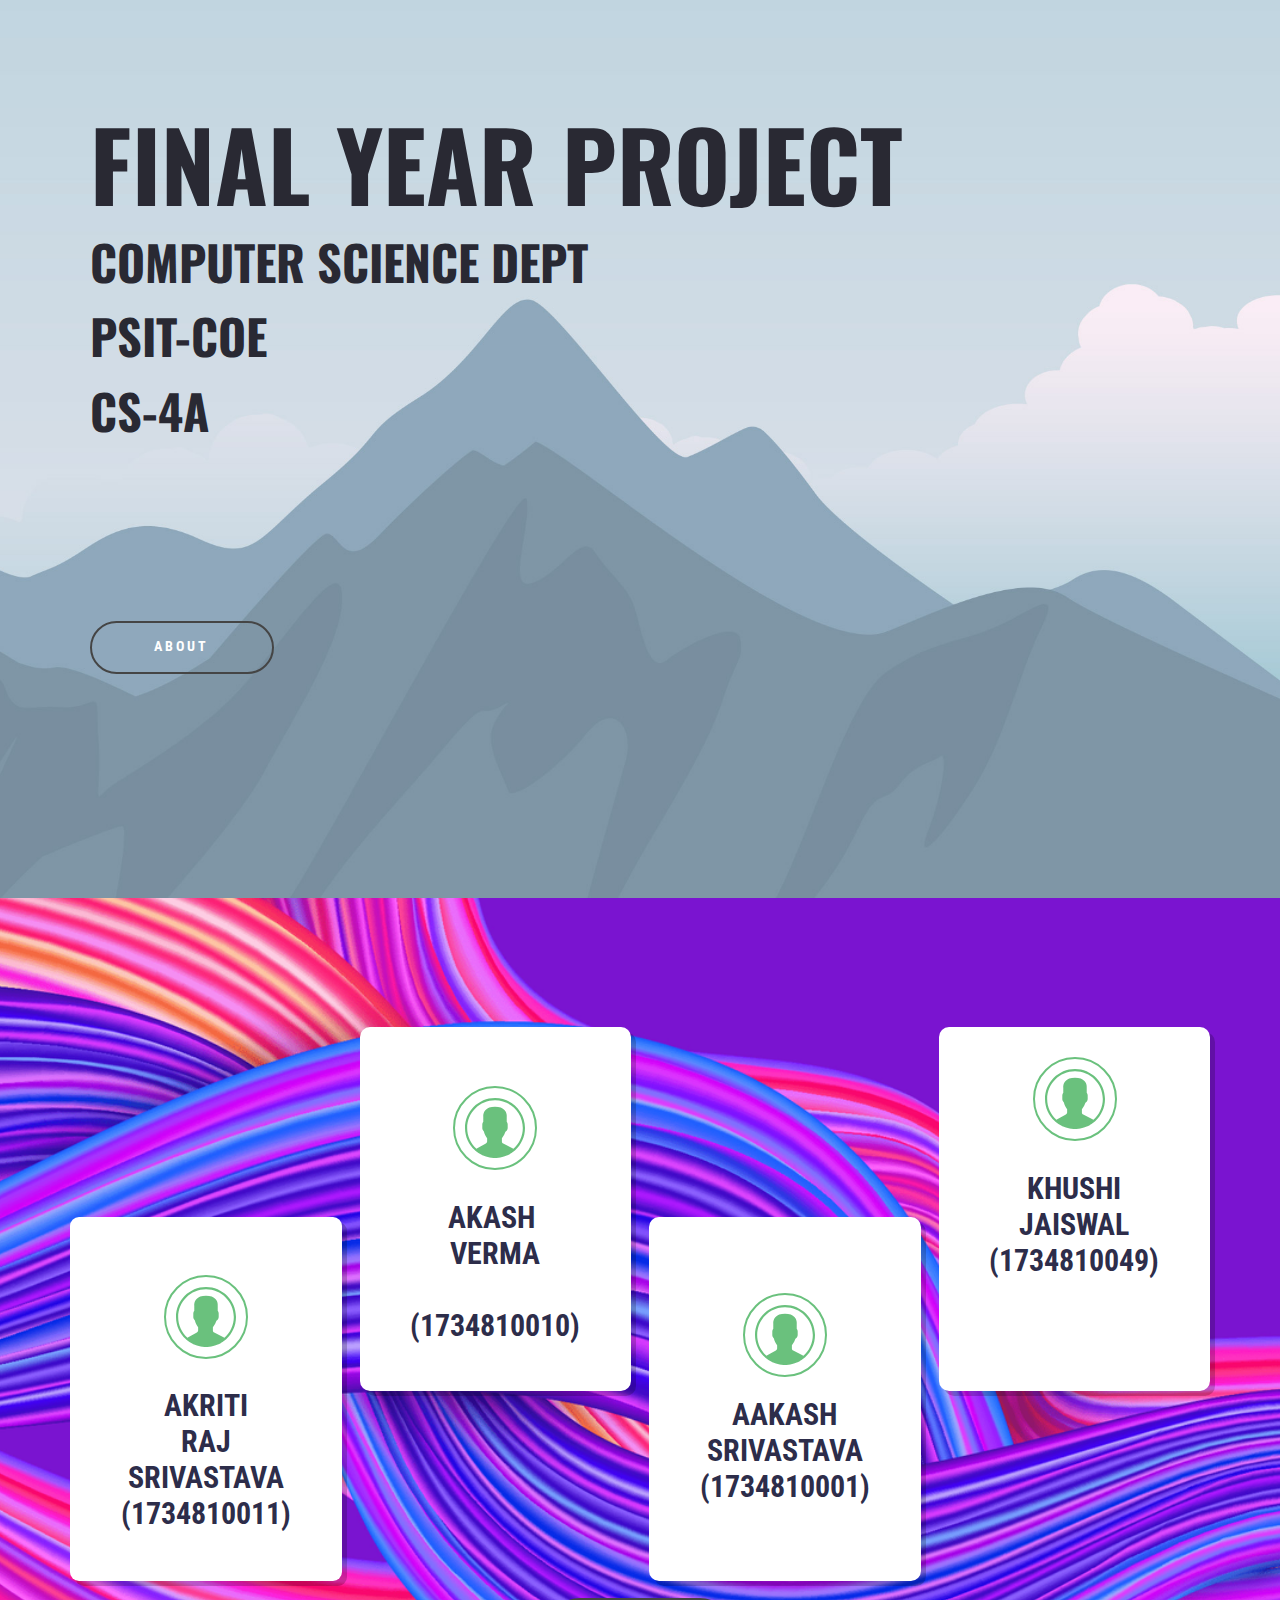
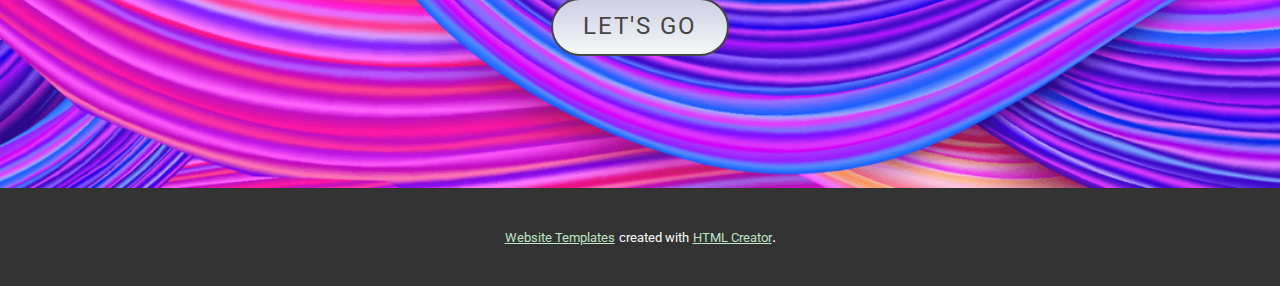
<file: index.html>
<!DOCTYPE html>
<html style="font-size: 16px;">
  <head>
    <meta name="viewport" content="width=device-width, initial-scale=1.0">
    <meta charset="utf-8">
    <meta name="keywords" content="Brand Strategy, Our Portfolio, Read what our customers say, We Keep Great Company, How we create brand power, Contact Us">
    <meta name="description" content="">
    <meta name="page_type" content="np-template-header-footer-from-plugin">
    <title>AWGE_intro</title>
    <link rel="stylesheet" href="nicepage.css" media="screen">
<link rel="stylesheet" href="AWGE_intro.css" media="screen">
    <script class="u-script" type="text/javascript" src="jquery.js" defer=""></script>
    <script class="u-script" type="text/javascript" src="nicepage.js" defer=""></script>
    <meta name="generator" content="Nicepage 3.19.1, nicepage.com">
    <link id="u-theme-google-font" rel="stylesheet" href="https://fonts.googleapis.com/css?family=Roboto+Condensed:300,300i,400,400i,700,700i|Roboto:100,100i,300,300i,400,400i,500,500i,700,700i,900,900i">
    <link id="u-page-google-font" rel="stylesheet" href="https://fonts.googleapis.com/css?family=Oswald:200,300,400,500,600,700|Roboto+Condensed:300,300i,400,400i,700,700i">
    
    
    
    
    
    
    
    
    
    
    
    
    
    
    
    
    
    
    
    
    <script type="application/ld+json">{
		"@context": "http://schema.org",
		"@type": "Organization",
		"name": "",
		"sameAs": []
}</script>
    <meta name="theme-color" content="#6ac17d">
    <meta property="og:title" content="AWGE_intro">
    <meta property="og:type" content="website">
  </head>
  <body data-home-page="AWGE_intro.html" data-home-page-title="AWGE_intro" class="u-body"> 
    <section class="u-clearfix u-image u-section-1" id="sec-a0b9" data-image-width="2000" data-image-height="1333">
      <div class="u-clearfix u-sheet u-sheet-1">
        <div class="u-clearfix u-expanded-width u-layout-wrap u-layout-wrap-1">
          <div class="u-layout">
            <div class="u-layout-row">
              <div class="u-align-center-sm u-align-center-xs u-container-style u-layout-cell u-left-cell u-size-56 u-layout-cell-1">
                <div class="u-container-layout u-container-layout-1">
                  <h1 class="u-custom-font u-font-oswald u-text u-text-1">
                    <span style="font-size: 6rem;">FINAL YEAR PROJECT</span>
                    <br>
                    <span style="font-size: 3rem;">COMPUTER SCIENCE DEPT<br>PSIT-COE<br>CS-4A
                    </span>
                  </h1>
                  <a href="AWGE_intro.html#carousel_45a2" data-page-id="86469010" class="u-btn u-button-style u-custom-font u-font-roboto-condensed u-hover-palette-5-dark-1 u-text-active-palette-1-base u-text-body-alt-color u-text-hover-palette-1-base u-btn-1">ABOUT</a>
                </div>
              </div>
              <div class="u-align-left u-container-style u-layout-cell u-right-cell u-size-4 u-layout-cell-2">
                <div class="u-container-layout u-container-layout-2"></div>
              </div>
            </div>
          </div>
        </div>
      </div>
    </section>
    <section class="u-align-center u-clearfix u-image u-section-2" id="carousel_45a2" data-image-width="1280" data-image-height="745">
      <div class="u-clearfix u-sheet u-sheet-1">
        <div class="u-clearfix u-expanded-width u-gutter-18 u-layout-wrap u-layout-wrap-1">
          <div class="u-gutter-0 u-layout">
            <div class="u-layout-row">
              <div class="u-size-15">
                <div class="u-layout-col">
                  <div class="u-container-style u-hidden-sm u-hidden-xs u-layout-cell u-size-20 u-layout-cell-1">
                    <div class="u-container-layout u-container-layout-1"></div>
                  </div>
                  <div class="u-align-left u-container-style u-layout-cell u-radius-9 u-shape-round u-size-40 u-white u-layout-cell-2">
                    <div class="u-container-layout u-container-layout-2"><span class="u-border-2 u-border-palette-1-base u-icon u-icon-circle u-spacing-10 u-text-palette-1-base u-icon-1"><svg class="u-svg-link" preserveAspectRatio="xMidYMin slice" viewBox="0 0 55 55" style=""><use xmlns:xlink="http://www.w3.org/1999/xlink" xlink:href="#svg-34ce"></use></svg><svg class="u-svg-content" viewBox="0 0 55 55" x="0px" y="0px" id="svg-34ce" style="enable-background:new 0 0 55 55;"><path d="M55,27.5C55,12.337,42.663,0,27.5,0S0,12.337,0,27.5c0,8.009,3.444,15.228,8.926,20.258l-0.026,0.023l0.892,0.752
	c0.058,0.049,0.121,0.089,0.179,0.137c0.474,0.393,0.965,0.766,1.465,1.127c0.162,0.117,0.324,0.234,0.489,0.348
	c0.534,0.368,1.082,0.717,1.642,1.048c0.122,0.072,0.245,0.142,0.368,0.212c0.613,0.349,1.239,0.678,1.88,0.98
	c0.047,0.022,0.095,0.042,0.142,0.064c2.089,0.971,4.319,1.684,6.651,2.105c0.061,0.011,0.122,0.022,0.184,0.033
	c0.724,0.125,1.456,0.225,2.197,0.292c0.09,0.008,0.18,0.013,0.271,0.021C25.998,54.961,26.744,55,27.5,55
	c0.749,0,1.488-0.039,2.222-0.098c0.093-0.008,0.186-0.013,0.279-0.021c0.735-0.067,1.461-0.164,2.178-0.287
	c0.062-0.011,0.125-0.022,0.187-0.034c2.297-0.412,4.495-1.109,6.557-2.055c0.076-0.035,0.153-0.068,0.229-0.104
	c0.617-0.29,1.22-0.603,1.811-0.936c0.147-0.083,0.293-0.167,0.439-0.253c0.538-0.317,1.067-0.648,1.581-1
	c0.185-0.126,0.366-0.259,0.549-0.391c0.439-0.316,0.87-0.642,1.289-0.983c0.093-0.075,0.193-0.14,0.284-0.217l0.915-0.764
	l-0.027-0.023C51.523,42.802,55,35.55,55,27.5z M2,27.5C2,13.439,13.439,2,27.5,2S53,13.439,53,27.5
	c0,7.577-3.325,14.389-8.589,19.063c-0.294-0.203-0.59-0.385-0.893-0.537l-8.467-4.233c-0.76-0.38-1.232-1.144-1.232-1.993v-2.957
	c0.196-0.242,0.403-0.516,0.617-0.817c1.096-1.548,1.975-3.27,2.616-5.123c1.267-0.602,2.085-1.864,2.085-3.289v-3.545
	c0-0.867-0.318-1.708-0.887-2.369v-4.667c0.052-0.52,0.236-3.448-1.883-5.864C34.524,9.065,31.541,8,27.5,8
	s-7.024,1.065-8.867,3.168c-2.119,2.416-1.935,5.346-1.883,5.864v4.667c-0.568,0.661-0.887,1.502-0.887,2.369v3.545
	c0,1.101,0.494,2.128,1.34,2.821c0.81,3.173,2.477,5.575,3.093,6.389v2.894c0,0.816-0.445,1.566-1.162,1.958l-7.907,4.313
	c-0.252,0.137-0.502,0.297-0.752,0.476C5.276,41.792,2,35.022,2,27.5z"></path></svg></span>
                      <h3 class="u-align-center u-text u-text-default u-text-1">aKRITI<br>RAJ<br>SRIVASTAVA<br>(1734810011)
                      </h3>
                    </div>
                  </div>
                </div>
              </div>
              <div class="u-size-15">
                <div class="u-layout-col">
                  <div class="u-align-left u-container-style u-layout-cell u-radius-10 u-shape-round u-size-40 u-white u-layout-cell-3">
                    <div class="u-container-layout u-container-layout-3"><span class="u-border-2 u-border-palette-1-base u-icon u-icon-circle u-spacing-10 u-text-palette-1-base u-icon-2"><svg class="u-svg-link" preserveAspectRatio="xMidYMin slice" viewBox="0 0 55 55" style=""><use xmlns:xlink="http://www.w3.org/1999/xlink" xlink:href="#svg-5d06"></use></svg><svg class="u-svg-content" viewBox="0 0 55 55" x="0px" y="0px" id="svg-5d06" style="enable-background:new 0 0 55 55;"><path d="M55,27.5C55,12.337,42.663,0,27.5,0S0,12.337,0,27.5c0,8.009,3.444,15.228,8.926,20.258l-0.026,0.023l0.892,0.752
	c0.058,0.049,0.121,0.089,0.179,0.137c0.474,0.393,0.965,0.766,1.465,1.127c0.162,0.117,0.324,0.234,0.489,0.348
	c0.534,0.368,1.082,0.717,1.642,1.048c0.122,0.072,0.245,0.142,0.368,0.212c0.613,0.349,1.239,0.678,1.88,0.98
	c0.047,0.022,0.095,0.042,0.142,0.064c2.089,0.971,4.319,1.684,6.651,2.105c0.061,0.011,0.122,0.022,0.184,0.033
	c0.724,0.125,1.456,0.225,2.197,0.292c0.09,0.008,0.18,0.013,0.271,0.021C25.998,54.961,26.744,55,27.5,55
	c0.749,0,1.488-0.039,2.222-0.098c0.093-0.008,0.186-0.013,0.279-0.021c0.735-0.067,1.461-0.164,2.178-0.287
	c0.062-0.011,0.125-0.022,0.187-0.034c2.297-0.412,4.495-1.109,6.557-2.055c0.076-0.035,0.153-0.068,0.229-0.104
	c0.617-0.29,1.22-0.603,1.811-0.936c0.147-0.083,0.293-0.167,0.439-0.253c0.538-0.317,1.067-0.648,1.581-1
	c0.185-0.126,0.366-0.259,0.549-0.391c0.439-0.316,0.87-0.642,1.289-0.983c0.093-0.075,0.193-0.14,0.284-0.217l0.915-0.764
	l-0.027-0.023C51.523,42.802,55,35.55,55,27.5z M2,27.5C2,13.439,13.439,2,27.5,2S53,13.439,53,27.5
	c0,7.577-3.325,14.389-8.589,19.063c-0.294-0.203-0.59-0.385-0.893-0.537l-8.467-4.233c-0.76-0.38-1.232-1.144-1.232-1.993v-2.957
	c0.196-0.242,0.403-0.516,0.617-0.817c1.096-1.548,1.975-3.27,2.616-5.123c1.267-0.602,2.085-1.864,2.085-3.289v-3.545
	c0-0.867-0.318-1.708-0.887-2.369v-4.667c0.052-0.52,0.236-3.448-1.883-5.864C34.524,9.065,31.541,8,27.5,8
	s-7.024,1.065-8.867,3.168c-2.119,2.416-1.935,5.346-1.883,5.864v4.667c-0.568,0.661-0.887,1.502-0.887,2.369v3.545
	c0,1.101,0.494,2.128,1.34,2.821c0.81,3.173,2.477,5.575,3.093,6.389v2.894c0,0.816-0.445,1.566-1.162,1.958l-7.907,4.313
	c-0.252,0.137-0.502,0.297-0.752,0.476C5.276,41.792,2,35.022,2,27.5z"></path></svg></span>
                      <h3 class="u-align-center u-text u-text-default u-text-2">aKASH&nbsp;<br>VERMA<br>
                        <br>(1734810010)
                      </h3>
                    </div>
                  </div>
                  <div class="u-container-style u-hidden-sm u-hidden-xs u-layout-cell u-size-20 u-layout-cell-4">
                    <div class="u-container-layout u-container-layout-4"></div>
                  </div>
                </div>
              </div>
              <div class="u-size-15">
                <div class="u-layout-col">
                  <div class="u-container-style u-hidden-sm u-hidden-xs u-layout-cell u-size-20 u-layout-cell-5">
                    <div class="u-container-layout u-container-layout-5"></div>
                  </div>
                  <div class="u-align-left u-container-style u-layout-cell u-radius-10 u-shape-round u-size-40 u-white u-layout-cell-6">
                    <div class="u-container-layout u-valign-middle u-container-layout-6"><span class="u-border-2 u-border-palette-1-base u-icon u-icon-circle u-spacing-10 u-text-palette-1-base u-icon-3"><svg class="u-svg-link" preserveAspectRatio="xMidYMin slice" viewBox="0 0 55 55" style=""><use xmlns:xlink="http://www.w3.org/1999/xlink" xlink:href="#svg-2e4c"></use></svg><svg class="u-svg-content" viewBox="0 0 55 55" x="0px" y="0px" id="svg-2e4c" style="enable-background:new 0 0 55 55;"><path d="M55,27.5C55,12.337,42.663,0,27.5,0S0,12.337,0,27.5c0,8.009,3.444,15.228,8.926,20.258l-0.026,0.023l0.892,0.752
	c0.058,0.049,0.121,0.089,0.179,0.137c0.474,0.393,0.965,0.766,1.465,1.127c0.162,0.117,0.324,0.234,0.489,0.348
	c0.534,0.368,1.082,0.717,1.642,1.048c0.122,0.072,0.245,0.142,0.368,0.212c0.613,0.349,1.239,0.678,1.88,0.98
	c0.047,0.022,0.095,0.042,0.142,0.064c2.089,0.971,4.319,1.684,6.651,2.105c0.061,0.011,0.122,0.022,0.184,0.033
	c0.724,0.125,1.456,0.225,2.197,0.292c0.09,0.008,0.18,0.013,0.271,0.021C25.998,54.961,26.744,55,27.5,55
	c0.749,0,1.488-0.039,2.222-0.098c0.093-0.008,0.186-0.013,0.279-0.021c0.735-0.067,1.461-0.164,2.178-0.287
	c0.062-0.011,0.125-0.022,0.187-0.034c2.297-0.412,4.495-1.109,6.557-2.055c0.076-0.035,0.153-0.068,0.229-0.104
	c0.617-0.29,1.22-0.603,1.811-0.936c0.147-0.083,0.293-0.167,0.439-0.253c0.538-0.317,1.067-0.648,1.581-1
	c0.185-0.126,0.366-0.259,0.549-0.391c0.439-0.316,0.87-0.642,1.289-0.983c0.093-0.075,0.193-0.14,0.284-0.217l0.915-0.764
	l-0.027-0.023C51.523,42.802,55,35.55,55,27.5z M2,27.5C2,13.439,13.439,2,27.5,2S53,13.439,53,27.5
	c0,7.577-3.325,14.389-8.589,19.063c-0.294-0.203-0.59-0.385-0.893-0.537l-8.467-4.233c-0.76-0.38-1.232-1.144-1.232-1.993v-2.957
	c0.196-0.242,0.403-0.516,0.617-0.817c1.096-1.548,1.975-3.27,2.616-5.123c1.267-0.602,2.085-1.864,2.085-3.289v-3.545
	c0-0.867-0.318-1.708-0.887-2.369v-4.667c0.052-0.52,0.236-3.448-1.883-5.864C34.524,9.065,31.541,8,27.5,8
	s-7.024,1.065-8.867,3.168c-2.119,2.416-1.935,5.346-1.883,5.864v4.667c-0.568,0.661-0.887,1.502-0.887,2.369v3.545
	c0,1.101,0.494,2.128,1.34,2.821c0.81,3.173,2.477,5.575,3.093,6.389v2.894c0,0.816-0.445,1.566-1.162,1.958l-7.907,4.313
	c-0.252,0.137-0.502,0.297-0.752,0.476C5.276,41.792,2,35.022,2,27.5z"></path></svg></span>
                      <h3 class="u-align-center u-text u-text-default u-text-3">aAKASH<br>SRIVASTAVA<br>(1734810001)
                      </h3>
                    </div>
                  </div>
                </div>
              </div>
              <div class="u-size-15">
                <div class="u-layout-col">
                  <div class="u-align-left u-container-style u-layout-cell u-radius-10 u-shape-round u-size-40 u-white">
                    <div class="u-container-layout u-valign-top u-container-layout-7"><span class="u-border-2 u-border-palette-1-base u-icon u-icon-circle u-spacing-10 u-text-palette-1-base u-icon-4"><svg class="u-svg-link" preserveAspectRatio="xMidYMin slice" viewBox="0 0 55 55" style=""><use xmlns:xlink="http://www.w3.org/1999/xlink" xlink:href="#svg-aeaa"></use></svg><svg class="u-svg-content" viewBox="0 0 55 55" x="0px" y="0px" id="svg-aeaa" style="enable-background:new 0 0 55 55;"><path d="M55,27.5C55,12.337,42.663,0,27.5,0S0,12.337,0,27.5c0,8.009,3.444,15.228,8.926,20.258l-0.026,0.023l0.892,0.752
	c0.058,0.049,0.121,0.089,0.179,0.137c0.474,0.393,0.965,0.766,1.465,1.127c0.162,0.117,0.324,0.234,0.489,0.348
	c0.534,0.368,1.082,0.717,1.642,1.048c0.122,0.072,0.245,0.142,0.368,0.212c0.613,0.349,1.239,0.678,1.88,0.98
	c0.047,0.022,0.095,0.042,0.142,0.064c2.089,0.971,4.319,1.684,6.651,2.105c0.061,0.011,0.122,0.022,0.184,0.033
	c0.724,0.125,1.456,0.225,2.197,0.292c0.09,0.008,0.18,0.013,0.271,0.021C25.998,54.961,26.744,55,27.5,55
	c0.749,0,1.488-0.039,2.222-0.098c0.093-0.008,0.186-0.013,0.279-0.021c0.735-0.067,1.461-0.164,2.178-0.287
	c0.062-0.011,0.125-0.022,0.187-0.034c2.297-0.412,4.495-1.109,6.557-2.055c0.076-0.035,0.153-0.068,0.229-0.104
	c0.617-0.29,1.22-0.603,1.811-0.936c0.147-0.083,0.293-0.167,0.439-0.253c0.538-0.317,1.067-0.648,1.581-1
	c0.185-0.126,0.366-0.259,0.549-0.391c0.439-0.316,0.87-0.642,1.289-0.983c0.093-0.075,0.193-0.14,0.284-0.217l0.915-0.764
	l-0.027-0.023C51.523,42.802,55,35.55,55,27.5z M2,27.5C2,13.439,13.439,2,27.5,2S53,13.439,53,27.5
	c0,7.577-3.325,14.389-8.589,19.063c-0.294-0.203-0.59-0.385-0.893-0.537l-8.467-4.233c-0.76-0.38-1.232-1.144-1.232-1.993v-2.957
	c0.196-0.242,0.403-0.516,0.617-0.817c1.096-1.548,1.975-3.27,2.616-5.123c1.267-0.602,2.085-1.864,2.085-3.289v-3.545
	c0-0.867-0.318-1.708-0.887-2.369v-4.667c0.052-0.52,0.236-3.448-1.883-5.864C34.524,9.065,31.541,8,27.5,8
	s-7.024,1.065-8.867,3.168c-2.119,2.416-1.935,5.346-1.883,5.864v4.667c-0.568,0.661-0.887,1.502-0.887,2.369v3.545
	c0,1.101,0.494,2.128,1.34,2.821c0.81,3.173,2.477,5.575,3.093,6.389v2.894c0,0.816-0.445,1.566-1.162,1.958l-7.907,4.313
	c-0.252,0.137-0.502,0.297-0.752,0.476C5.276,41.792,2,35.022,2,27.5z"></path></svg></span>
                      <h3 class="u-align-center u-text u-text-default u-text-4">KHUSHI<br>JAISWAL<br>(1734810049)
                      </h3>
                    </div>
                  </div>
                  <div class="u-container-style u-hidden-sm u-hidden-xs u-layout-cell u-size-20 u-layout-cell-8">
                    <div class="u-container-layout u-container-layout-8"></div>
                  </div>
                </div>
              </div>
            </div>
          </div>
        </div>
        <a href="AWGE.html" data-page-id="234914688" class="u-border-2 u-border-grey-dark-1 u-btn u-button-style u-gradient u-btn-1">LET'S GO</a>
      </div>
    </section>
    
    
    
    
    
    
    
    
    
    
    
    
    
    
    
    
    
    
    
    
    <section class="u-backlink u-clearfix u-grey-80">
      <a class="u-link" href="https://nicepage.com/website-templates" target="_blank">
        <span>Website Templates</span>
      </a>
      <p class="u-text">
        <span>created with</span>
      </p>
      <a class="u-link" href="https://nicepage.com/html-website-builder" target="_blank">
        <span>HTML Creator</span>
      </a>. 
    </section>
  </body>
</html>
</file>
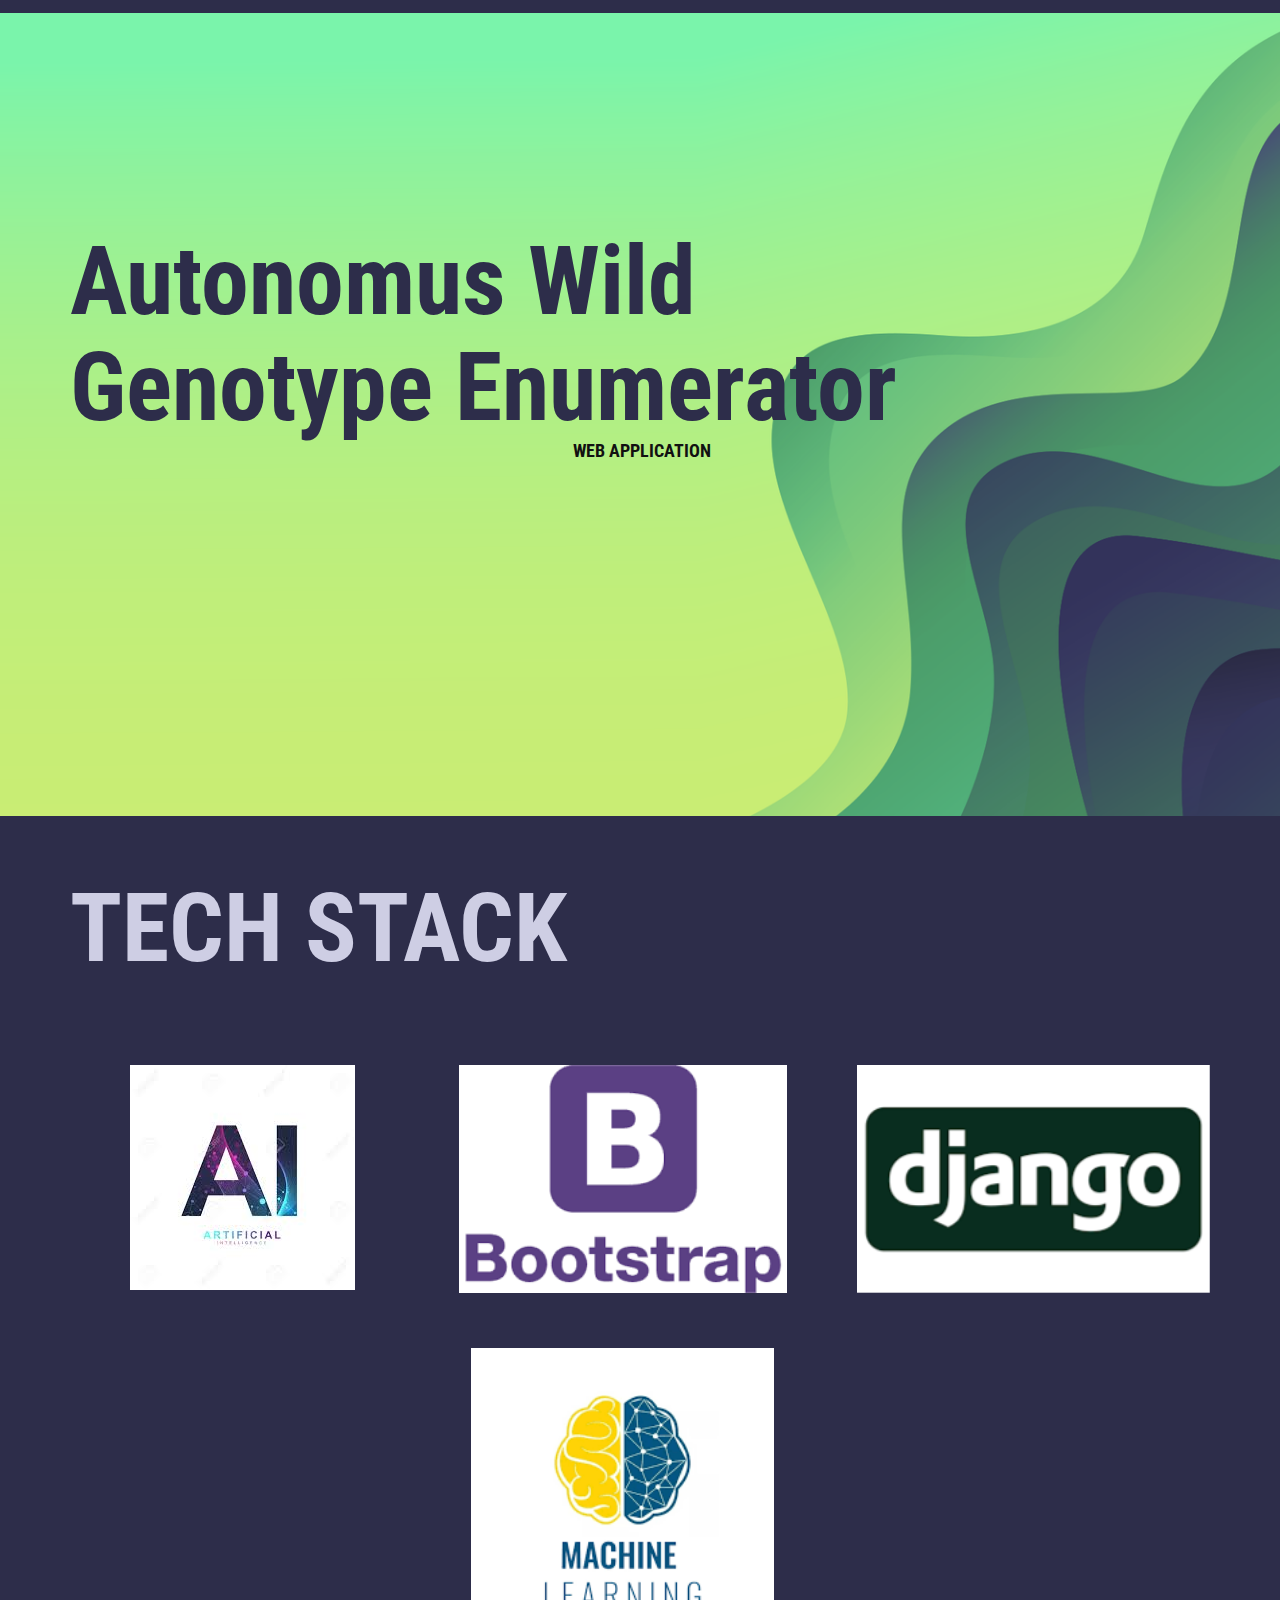
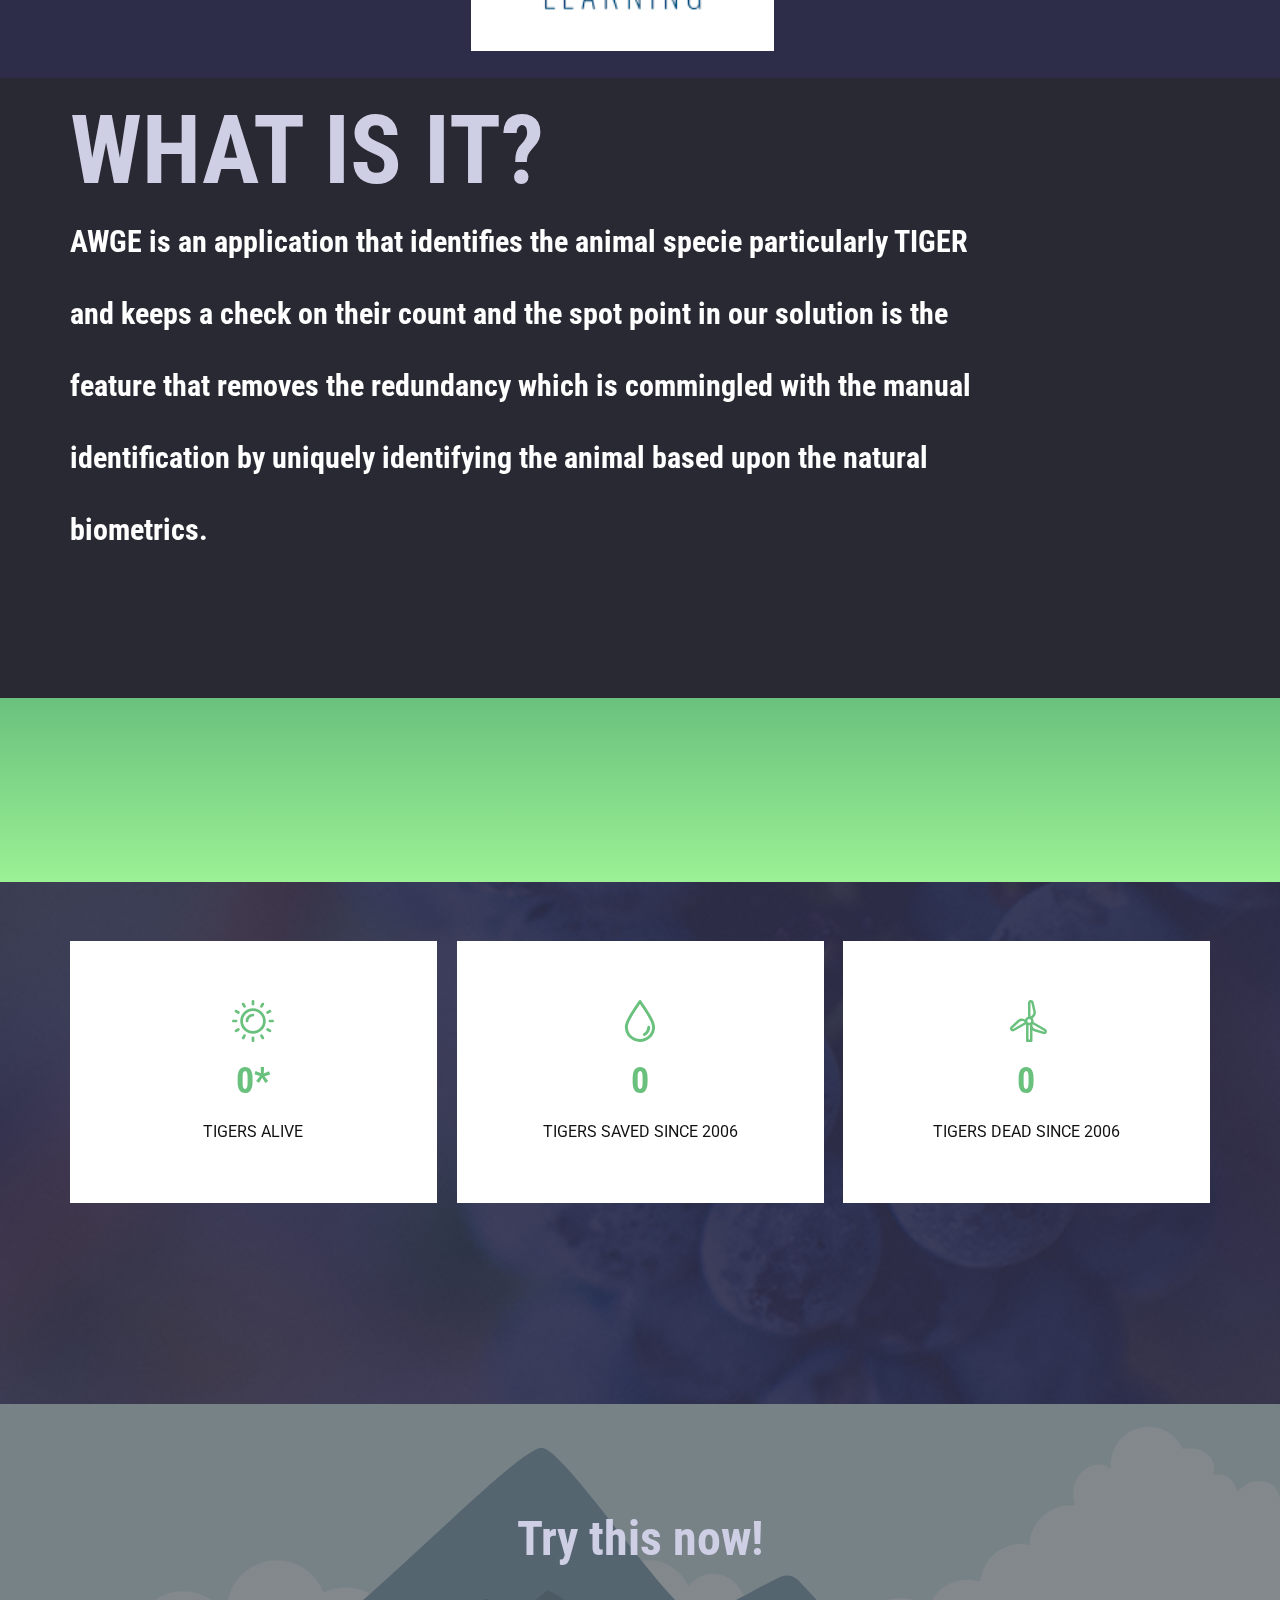
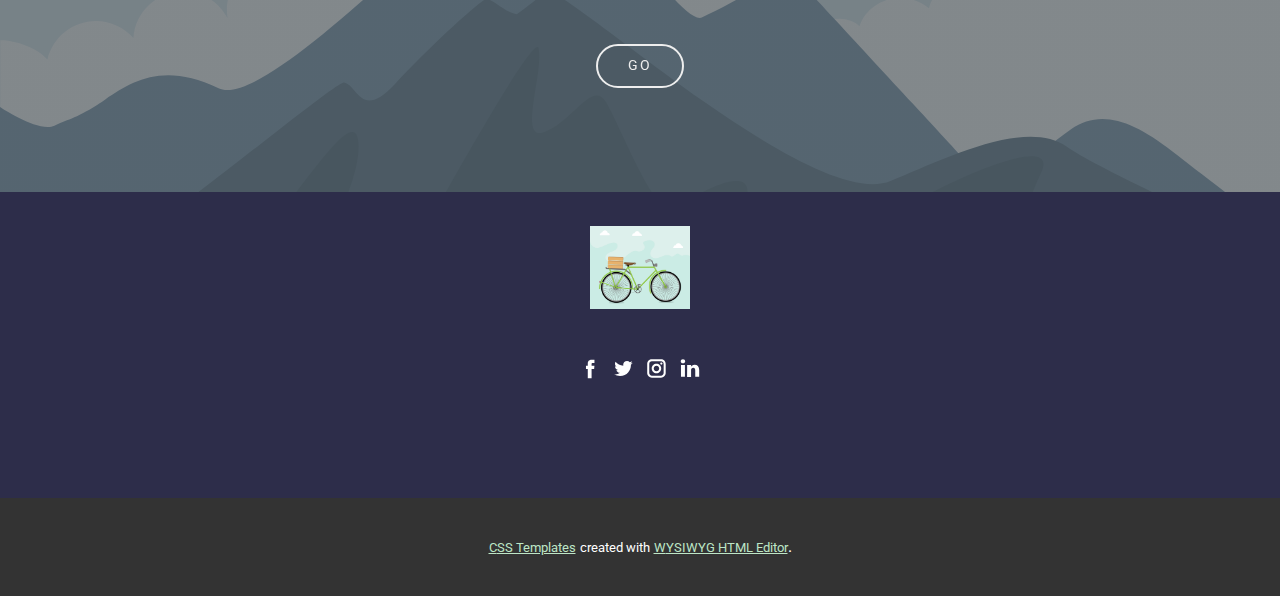
<file: AWGE.html>
<!DOCTYPE html>
<html style="font-size: 16px;">
  <head>
    <meta name="viewport" content="width=device-width, initial-scale=1.0">
    <meta charset="utf-8">
    <meta name="keywords" content="Cleaner Energy for a Cleaner World, Plant Trees To Save Birds Residence, Our Mission, Help Us Recycle Dumps to Save World, Green World For
                                Our Future Generation, Our Latest Projects, 3487, 154, 1456, 1354">
    <meta name="description" content="">
    <meta name="page_type" content="np-template-header-footer-from-plugin">
    <title>AWGE</title>
    <link rel="stylesheet" href="nicepage.css" media="screen">
<link rel="stylesheet" href="AWGE.css" media="screen">
    <script class="u-script" type="text/javascript" src="jquery.js" defer=""></script>
    <script class="u-script" type="text/javascript" src="nicepage.js" defer=""></script>
    <meta name="generator" content="Nicepage 3.19.1, nicepage.com">
    <link id="u-theme-google-font" rel="stylesheet" href="https://fonts.googleapis.com/css?family=Roboto+Condensed:300,300i,400,400i,700,700i|Roboto:100,100i,300,300i,400,400i,500,500i,700,700i,900,900i">
    
    
    
    
    
    
    
    
    
    
    
    
    
    
    
    
    
    
    
    
    
    
    
    <script type="application/ld+json">{
		"@context": "http://schema.org",
		"@type": "Organization",
		"name": "",
		"logo": "images/38b7ef36db2b4b359335634df0946a0a301126f1c03407e032a8217c0b0b94f905c6d28086fd3c48fc8fd9edeec3cc3623d7b6ee57835bbdc8f0c1_1280.png",
		"sameAs": []
}</script>
    <meta name="theme-color" content="#6ac17d">
    <meta property="og:title" content="AWGE">
    <meta property="og:type" content="website">
  </head>
  <body class="u-body"><header class="u-clearfix u-header u-palette-5-dark-2 u-header" id="sec-b289"><div class="u-align-left u-clearfix u-sheet u-sheet-1"></div></header> 
    <section class="u-clearfix u-image u-section-1" id="sec-0896" data-image-width="1600" data-image-height="838">
      <div class="u-clearfix u-sheet u-sheet-1">
        <div class="u-align-left u-container-style u-group u-group-1">
          <div class="u-container-layout u-valign-middle-sm u-valign-middle-xs u-container-layout-1">
            <h1 class="u-text u-text-palette-5-dark-2 u-title u-text-1"><b>Autonomus Wild Genotype Enumerator</b>
            </h1>
            <h6 class="u-text u-text-2">WEB APPLICATION</h6>
          </div>
        </div>
      </div>
    </section>
    <section class="u-clearfix u-palette-5-dark-2 u-section-2" id="sec-d5c1">
      <div class="u-clearfix u-sheet u-sheet-1">
        <h1 class="u-text u-title u-text-1" data-animation-name="zoomIn" data-animation-duration="1000" data-animation-delay="0" data-animation-direction="">TECH STACK<span style="font-weight: 400;">
            <span style="font-weight: 700;"></span>
          </span>
        </h1>
        <div class="u-clearfix u-expanded-width u-layout-wrap u-layout-wrap-1">
          <div class="u-layout">
            <div class="u-layout-row">
              <div class="u-size-30">
                <div class="u-layout-col">
                  <div class="u-container-style u-layout-cell u-size-60 u-layout-cell-1">
                    <div class="u-container-layout u-container-layout-1">
                      <img class="u-image u-image-default u-preserve-proportions u-image-1" src="images/AI.jpg" alt="" data-image-width="225" data-image-height="225" data-animation-name="flipIn" data-animation-duration="1000" data-animation-delay="0" data-animation-direction="X">
                      <img class="u-image u-image-default u-image-2" src="images/BOOTSTRAP.png" alt="" data-image-width="269" data-image-height="187" data-animation-name="flipIn" data-animation-duration="1000" data-animation-delay="0" data-animation-direction="X">
                    </div>
                  </div>
                </div>
              </div>
              <div class="u-size-30">
                <div class="u-layout-col">
                  <div class="u-container-style u-layout-cell u-size-60 u-layout-cell-2">
                    <div class="u-container-layout u-container-layout-2">
                      <img class="u-image u-image-default u-image-3" src="images/DJANGO.png" alt="" data-image-width="284" data-image-height="177" data-animation-name="flipIn" data-animation-duration="1000" data-animation-delay="0" data-animation-direction="X">
                      <img class="u-image u-image-default u-preserve-proportions u-image-4" src="images/ML.png" alt="" data-image-width="225" data-image-height="225" data-animation-name="flipIn" data-animation-duration="1000" data-animation-delay="0" data-animation-direction="X">
                    </div>
                  </div>
                </div>
              </div>
            </div>
          </div>
        </div>
      </div>
    </section>
    <section class="u-clearfix u-palette-5-dark-3 u-section-3" id="carousel_1dbf">
      <div class="u-clearfix u-sheet u-sheet-1">
        <h1 class="u-text u-text-default u-title u-text-1" data-animation-name="flipIn" data-animation-duration="1000" data-animation-delay="0" data-animation-direction="X">WHAT IS IT?</h1>
        <h5 class="u-text u-text-2" data-animation-name="fadeIn" data-animation-duration="1000" data-animation-delay="0" data-animation-direction="">AWGE is an application that identifies the animal specie particularly TIGER<br>
          <br>and keeps a check on their count and the spot point in our solution is the<br>
          <br>feature that removes the redundancy which is commingled with the manual<br>
          <br>identification by uniquely identifying the animal based upon the natural<br>
          <br>biometrics.
        </h5>
      </div>
    </section>
    <section class="u-clearfix u-image u-shading u-section-4" id="sec-3786">
      <div class="u-gradient u-shape u-shape-rectangle u-shape-1"></div>
      <div class="u-clearfix u-expanded-width-xs u-gutter-20 u-layout-wrap u-layout-wrap-1">
        <div class="u-layout">
          <div class="u-layout-row">
            <div class="u-align-center-lg u-align-center-md u-align-center-sm u-align-center-xl u-container-style u-layout-cell u-left-cell u-size-20 u-white u-layout-cell-1" data-animation-name="flipIn" data-animation-duration="1000" data-animation-delay="0" data-animation-direction="X">
              <div class="u-container-layout u-valign-middle u-container-layout-1"><span class="u-icon u-icon-circle u-text-palette-1-base u-icon-1"><svg class="u-svg-link" preserveAspectRatio="xMidYMin slice" viewBox="0 0 512 512"><use xmlns:xlink="http://www.w3.org/1999/xlink" xlink:href="#svg-32a3"></use></svg><svg xmlns="http://www.w3.org/2000/svg" xmlns:xlink="http://www.w3.org/1999/xlink" version="1.1" id="svg-32a3" x="0px" y="0px" viewBox="0 0 512 512" style="enable-background:new 0 0 512 512;" xml:space="preserve" class="u-svg-content"><g><g><path d="M50.087,239.304H16.696C7.475,239.304,0,246.78,0,256s7.475,16.696,16.696,16.696h33.391    c9.22,0,16.696-7.475,16.696-16.696S59.307,239.304,50.087,239.304z"></path>
</g>
</g><g><g><path d="M495.304,239.304h-33.391c-9.22,0-16.696,7.475-16.696,16.696s7.475,16.696,16.696,16.696h33.391    c9.22,0,16.696-7.475,16.696-16.696S504.525,239.304,495.304,239.304z"></path>
</g>
</g><g><g><path d="M256,445.217c-9.22,0-16.696,7.475-16.696,16.696v33.391c0,9.22,7.475,16.696,16.696,16.696s16.696-7.475,16.696-16.696    v-33.391C272.696,452.693,265.22,445.217,256,445.217z"></path>
</g>
</g><g><g><path d="M256,0c-9.22,0-16.696,7.475-16.696,16.696v33.391c0,9.22,7.475,16.696,16.696,16.696s16.696-7.475,16.696-16.696V16.696    C272.696,7.475,265.22,0,256,0z"></path>
</g>
</g><g><g><path d="M390.111,454.895l-16.696-28.917c-4.61-7.985-14.821-10.722-22.806-6.111c-7.985,4.61-10.721,14.821-6.111,22.806    l16.696,28.917c4.612,7.989,14.826,10.719,22.806,6.111C391.985,473.091,394.721,462.88,390.111,454.895z"></path>
</g>
</g><g><g><path d="M167.502,69.326l-16.696-28.917c-4.61-7.985-14.821-10.722-22.806-6.111c-7.985,4.61-10.721,14.821-6.111,22.806    l16.696,28.917c4.612,7.989,14.826,10.72,22.806,6.111C169.376,87.522,172.112,77.311,167.502,69.326z"></path>
</g>
</g><g><g><path d="M471.591,361.194l-28.917-16.696c-7.986-4.612-18.196-1.875-22.806,6.111c-4.61,7.985-1.874,18.196,6.111,22.806    l28.917,16.696c7.981,4.609,18.194,1.878,22.806-6.111C482.312,376.015,479.576,365.804,471.591,361.194z"></path>
</g>
</g><g><g><path d="M86.022,138.585l-28.917-16.696c-7.986-4.612-18.197-1.874-22.806,6.111c-4.61,7.985-1.874,18.196,6.111,22.806    l28.917,16.696c7.981,4.609,18.194,1.878,22.806-6.111C96.742,153.406,94.007,143.195,86.022,138.585z"></path>
</g>
</g><g><g><path d="M477.702,128c-4.61-7.985-14.82-10.722-22.806-6.111l-28.917,16.696c-7.985,4.61-10.721,14.821-6.111,22.806    c4.612,7.989,14.826,10.719,22.806,6.111l28.917-16.696C479.576,146.196,482.312,135.985,477.702,128z"></path>
</g>
</g><g><g><path d="M92.132,350.609c-4.609-7.985-14.821-10.721-22.806-6.111l-28.917,16.696c-7.985,4.61-10.721,14.821-6.111,22.806    c4.612,7.989,14.826,10.719,22.806,6.111l28.917-16.696C94.007,368.805,96.742,358.594,92.132,350.609z"></path>
</g>
</g><g><g><path d="M384,34.298c-7.986-4.612-18.196-1.874-22.806,6.111l-16.696,28.917c-4.61,7.985-1.874,18.196,6.111,22.806    c7.981,4.609,18.194,1.879,22.806-6.111l16.696-28.917C394.721,49.12,391.985,38.909,384,34.298z"></path>
</g>
</g><g><g><path d="M161.391,419.868c-7.985-4.612-18.197-1.875-22.806,6.111l-16.696,28.917c-4.61,7.985-1.874,18.196,6.111,22.806    c7.981,4.609,18.194,1.878,22.806-6.111l16.696-28.917C172.112,434.689,169.376,424.478,161.391,419.868z"></path>
</g>
</g><g><g><path d="M256,100.174c-85.922,0-155.826,69.904-155.826,155.826S170.078,411.826,256,411.826S411.826,341.922,411.826,256    S341.923,100.174,256,100.174z M256,378.435c-67.51,0-122.435-54.924-122.435-122.435S188.49,133.565,256,133.565    S378.435,188.49,378.435,256S323.511,378.435,256,378.435z"></path>
</g>
</g><g><g><path d="M256,166.957c-49.099,0-89.043,39.945-89.043,89.043c0,9.22,7.475,16.696,16.696,16.696    c9.22,0,16.696-7.475,16.696-16.696c0-30.687,24.966-55.652,55.652-55.652c9.22,0,16.696-7.475,16.696-16.696    C272.696,174.432,265.22,166.957,256,166.957z"></path>
</g>
</g><g></g><g></g><g></g><g></g><g></g><g></g><g></g><g></g><g></g><g></g><g></g><g></g><g></g><g></g><g></g></svg></span>
                <h1 class="u-align-center-xs u-text u-text-palette-1-base u-title u-text-1" data-animation-name="counter" data-animation-event="scroll" data-animation-duration="3000">2967*</h1>
                <p class="u-align-center-xs u-text u-text-2">TIGERS ALIVE</p>
              </div>
            </div>
            <div class="u-align-center u-container-style u-layout-cell u-size-20 u-white u-layout-cell-2" data-animation-name="flipIn" data-animation-duration="1000" data-animation-delay="0" data-animation-direction="X">
              <div class="u-container-layout u-valign-middle u-container-layout-2"><span class="u-icon u-icon-circle u-text-palette-1-base u-icon-2"><svg class="u-svg-link" preserveAspectRatio="xMidYMin slice" viewBox="0 0 294.465 294.465"><use xmlns:xlink="http://www.w3.org/1999/xlink" xlink:href="#svg-a5a9"></use></svg><svg xmlns="http://www.w3.org/2000/svg" xmlns:xlink="http://www.w3.org/1999/xlink" version="1.1" id="svg-a5a9" x="0px" y="0px" viewBox="0 0 294.465 294.465" style="enable-background:new 0 0 294.465 294.465;" xml:space="preserve" class="u-svg-content"><g><g><path d="M174.432,32.465c-6.8-10-12.8-19.2-18.4-27.6c-0.8-1.2-2-2.4-3.2-3.2c-4.8-3.2-11.2-1.6-14.4,3.2    c-5.2,8.4-11.2,17.2-18.4,27.6c-31.6,46.4-78.8,116.4-78.8,156.4c0,29.2,12,55.6,31.2,74.8c19.2,18.8,45.6,30.8,74.8,30.8    s55.6-12,74.8-31.2c19.2-19.2,31.2-45.6,31.2-74.8C253.232,148.465,206.032,78.865,174.432,32.465z M207.632,248.865    c-15.6,15.6-36.8,24.8-60.4,24.8c-23.6,0-44.8-9.6-60.4-24.8c-15.6-15.6-24.8-36.8-24.8-60.4c0-33.6,45.2-100.4,75.2-144.8    c3.6-5.2,6.8-10.4,10-14.8c3.2,4.4,6.4,9.6,10,14.8c30,44.8,75.2,111.2,75.2,144.8    C232.432,212.065,222.832,233.265,207.632,248.865z"></path>
</g>
</g><g><g><path d="M209.232,181.265c-5.6-0.4-10.4,4-10.8,9.6c-0.4,8.8-3.2,17.2-7.6,24.4c-4.4,7.2-10.8,13.6-18.4,17.6    c-4.8,2.8-6.8,9.2-4,14c3.2,5.6,9.6,7.2,14.4,4.4c10.8-6,19.6-14.8,25.6-24.8c6.4-10,10-22,10.4-34.4    C219.232,186.465,214.832,181.665,209.232,181.265z"></path>
</g>
</g><g></g><g></g><g></g><g></g><g></g><g></g><g></g><g></g><g></g><g></g><g></g><g></g><g></g><g></g><g></g></svg></span>
                <h1 class="u-text u-text-palette-1-base u-title u-text-3" data-animation-name="counter" data-animation-event="scroll" data-animation-duration="3000">1721</h1>
                <p class="u-text u-text-4">TIGERS SAVED SINCE 2006</p>
              </div>
            </div>
            <div class="u-align-center-lg u-align-center-md u-align-center-sm u-align-center-xl u-container-style u-layout-cell u-size-20 u-white u-layout-cell-3" data-animation-name="flipIn" data-animation-duration="1000" data-animation-delay="0" data-animation-direction="X">
              <div class="u-container-layout u-valign-middle u-container-layout-3"><span class="u-icon u-icon-circle u-text-palette-1-base u-icon-3"><svg class="u-svg-link" preserveAspectRatio="xMidYMin slice" viewBox="-30 0 512 512.00019"><use xmlns:xlink="http://www.w3.org/1999/xlink" xlink:href="#svg-f97f"></use></svg><svg xmlns="http://www.w3.org/2000/svg" viewBox="-30 0 512 512.00019" id="svg-f97f" class="u-svg-content"><path d="m434.210938 352.351562-146.765626-84.734374c.941407-3.957032 1.457032-8.082032 1.457032-12.324219 0-12.882813-4.609375-24.707031-12.261719-33.917969 8.363281-4.941406 15.863281-11.433594 22.105469-19.289062 15.359375-19.320313 20.972656-44.191407 15.40625-68.234376l-24.738282-106.832031c-4.066406-17.5625-20.015624-28.828125-37.933593-26.78125-17.914063 2.046875-30.914063 16.621094-30.914063 34.648438v169.46875c-16.011718 4.777343-28.882812 16.910156-34.667968 32.464843-8.453126-4.761718-17.816407-8.007812-27.730469-9.488281-24.414063-3.640625-48.761719 3.933594-66.800781 20.777344l-80.148438 74.839844c-13.175781 12.304687-14.953125 31.753906-4.226562 46.242187 6.875 9.285156 17.195312 14.25 27.828124 14.25 5.964844 0 12.027344-1.5625 17.636719-4.800781l144.003907-83.140625v201.324219c0 8.378906 6.796874 15.175781 15.179687 15.175781h48.214844c8.382812 0 15.175781-6.796875 15.175781-15.175781v-126.898438c7.8125 6.207031 16.820312 10.984375 26.683594 13.992188l104.882812 31.992187c3.511719 1.070313 7.039063 1.585938 10.496094 1.585938 13.527344 0 25.941406-7.875 31.664062-21.046875 7.183594-16.539063 1.066407-35.082031-14.546874-44.097657zm-158.003907-56.171874 142.824219 82.460937c.953125.550781 3.492188 2.015625 1.886719 5.710937-1.609375 3.699219-4.410157 2.84375-5.464844 2.523438l-104.882813-31.992188c-14.707031-4.484374-26.371093-15.257812-32.011718-29.558593-3.71875-9.433594-4.472656-19.539063-2.351563-29.144531zm-244.816406 54.949218c-2.402344-3.242187-.257813-5.242187.546875-5.992187l80.148438-74.835938c9.382812-8.765625 21.511718-13.5 34.113281-13.5 2.484375 0 4.988281.183594 7.488281.558594 10.03125 1.496094 19.160156 5.894531 26.414062 12.535156l-142.824218 82.457031c-.953125.550782-3.488282 2.015626-5.886719-1.222656zm219.53125-316.242187c0-1.101563 0-4.03125 4.003906-4.488281.292969-.035157.570313-.046876.828125-.046876 3.273438 0 3.855469 2.523438 4.085938 3.515626l24.738281 106.832031c3.46875 14.976562-.027344 30.464843-9.59375 42.5-6.308594 7.9375-14.683594 13.640625-24.0625 16.605469zm7.625 220.40625c0 12.574219-10.230469 22.804687-22.804687 22.804687-12.570313 0-22.800782-10.230468-22.800782-22.804687s10.230469-22.800781 22.800782-22.800781c12.574218 0 22.804687 10.226562 22.804687 22.800781zm-31.730469 226.351562v-173.957031c2.90625.496094 5.886719.765625 8.925782.765625 3.042968 0 6.023437-.273437 8.925781-.765625.003906.097656.007812.191406.007812.289062v173.667969zm0 0"></path></svg></span>
                <h1 class="u-align-center-xs u-text u-text-palette-1-base u-title u-text-5" data-animation-name="counter" data-animation-event="scroll" data-animation-duration="3000">198</h1>
                <p class="u-align-center-xs u-text u-text-6">TIGERS DEAD SINCE 2006</p>
              </div>
            </div>
          </div>
        </div>
      </div>
    </section>
    <section class="u-align-center u-clearfix u-image u-shading u-section-5" src="" data-image-width="1280" data-image-height="800" id="sec-d958">
      <div class="u-align-center u-clearfix u-sheet u-sheet-1">
        <h2 class="u-text u-text-1" data-animation-name="flipIn" data-animation-duration="1000" data-animation-delay="0" data-animation-direction="X">Try this now!</h2>
        <a href="AWGE_welcome.html" data-page-id="78436902" class="u-btn u-button-style u-btn-1" data-animation-name="flipIn" data-animation-duration="1000" data-animation-delay="0" data-animation-direction="X">GO</a>
      </div>
    </section>
    
    
    
    
    
    
    
    
    
    
    
    
    
    
    
    
    
    
    
    <footer class="u-clearfix u-footer u-palette-5-dark-2" id="sec-b773"><div class="u-clearfix u-sheet u-sheet-1">
        <a href="" class="u-image u-logo u-image-1" data-image-width="1280" data-image-height="1058">
          <img src="images/38b7ef36db2b4b359335634df0946a0a301126f1c03407e032a8217c0b0b94f905c6d28086fd3c48fc8fd9edeec3cc3623d7b6ee57835bbdc8f0c1_1280.png" class="u-logo-image u-logo-image-1" data-image-width="100">
        </a>
        <div class="u-align-left u-social-icons u-spacing-10 u-social-icons-1">
          <a class="u-social-url" target="_blank" href=""><span class="u-icon u-icon-circle u-social-facebook u-social-icon u-icon-1"><svg class="u-svg-link" preserveAspectRatio="xMidYMin slice" viewBox="0 0 112.2 112.2"><use xmlns:xlink="http://www.w3.org/1999/xlink" xlink:href="#svg-34a0"></use></svg><svg x="0px" y="0px" viewBox="0 0 112.2 112.2" enable-background="new 0 0 112.2 112.2" xml:space="preserve" id="svg-34a0" class="u-svg-content"><path d="M75.5,28.8H65.4c-1.5,0-4,0.9-4,4.3v9.4h13.9l-1.5,15.8H61.4v45.1H42.8V58.3h-8.8V42.4h8.8V32.2 c0-7.4,3.4-18.8,18.8-18.8h13.8v15.4H75.5z"></path></svg></span>
          </a>
          <a class="u-social-url" target="_blank" href=""><span class="u-icon u-icon-circle u-social-icon u-social-twitter u-icon-2"><svg class="u-svg-link" preserveAspectRatio="xMidYMin slice" viewBox="0 0 112.2 112.2"><use xmlns:xlink="http://www.w3.org/1999/xlink" xlink:href="#svg-7920"></use></svg><svg x="0px" y="0px" viewBox="0 0 112.2 112.2" enable-background="new 0 0 112.2 112.2" xml:space="preserve" id="svg-7920" class="u-svg-content"><path d="M92.2,38.2c0,0.8,0,1.6,0,2.3c0,24.3-18.6,52.4-52.6,52.4c-10.6,0.1-20.2-2.9-28.5-8.2 c1.4,0.2,2.9,0.2,4.4,0.2c8.7,0,16.7-2.9,23-7.9c-8.1-0.2-14.9-5.5-17.3-12.8c1.1,0.2,2.4,0.2,3.4,0.2c1.6,0,3.3-0.2,4.8-0.7 c-8.4-1.6-14.9-9.2-14.9-18c0-0.2,0-0.2,0-0.2c2.5,1.4,5.4,2.2,8.4,2.3c-5-3.3-8.3-8.9-8.3-15.4c0-3.4,1-6.5,2.5-9.2 c9.1,11.1,22.7,18.5,38,19.2c-0.2-1.4-0.4-2.8-0.4-4.3c0.1-10,8.3-18.2,18.5-18.2c5.4,0,10.1,2.2,13.5,5.7c4.3-0.8,8.1-2.3,11.7-4.5 c-1.4,4.3-4.3,7.9-8.1,10.1c3.7-0.4,7.3-1.4,10.6-2.9C98.9,32.3,95.7,35.5,92.2,38.2z"></path></svg></span>
          </a>
          <a class="u-social-url" target="_blank" href=""><span class="u-icon u-icon-circle u-social-icon u-social-instagram u-icon-3"><svg class="u-svg-link" preserveAspectRatio="xMidYMin slice" viewBox="0 0 112.2 112.2"><use xmlns:xlink="http://www.w3.org/1999/xlink" xlink:href="#svg-4349"></use></svg><svg x="0px" y="0px" viewBox="0 0 112.2 112.2" enable-background="new 0 0 112.2 112.2" xml:space="preserve" id="svg-4349" class="u-svg-content"><path d="M55.9,32.9c-12.8,0-23.2,10.4-23.2,23.2s10.4,23.2,23.2,23.2s23.2-10.4,23.2-23.2S68.7,32.9,55.9,32.9z M55.9,69.4c-7.4,0-13.3-6-13.3-13.3c-0.1-7.4,6-13.3,13.3-13.3s13.3,6,13.3,13.3C69.3,63.5,63.3,69.4,55.9,69.4z"></path><path d="M79.7,26.8c-3,0-5.4,2.5-5.4,5.4s2.5,5.4,5.4,5.4c3,0,5.4-2.5,5.4-5.4S82.7,26.8,79.7,26.8z"></path><path d="M78.2,11H33.5C21,11,10.8,21.3,10.8,33.7v44.7c0,12.6,10.2,22.8,22.7,22.8h44.7c12.6,0,22.7-10.2,22.7-22.7 V33.7C100.8,21.1,90.6,11,78.2,11z M91,78.4c0,7.1-5.8,12.8-12.8,12.8H33.5c-7.1,0-12.8-5.8-12.8-12.8V33.7 c0-7.1,5.8-12.8,12.8-12.8h44.7c7.1,0,12.8,5.8,12.8,12.8V78.4z"></path></svg></span>
          </a>
          <a class="u-social-url" target="_blank" href=""><span class="u-icon u-icon-circle u-social-icon u-social-linkedin u-icon-4"><svg class="u-svg-link" preserveAspectRatio="xMidYMin slice" viewBox="0 0 112.2 112.2"><use xmlns:xlink="http://www.w3.org/1999/xlink" xlink:href="#svg-edc8"></use></svg><svg x="0px" y="0px" viewBox="0 0 112.2 112.2" enable-background="new 0 0 112.2 112.2" xml:space="preserve" id="svg-edc8" class="u-svg-content"><path d="M33.8,96.8H14.5v-58h19.3V96.8z M24.1,30.9L24.1,30.9c-6.6,0-10.8-4.5-10.8-10.1c0-5.8,4.3-10.1,10.9-10.1 S34.9,15,35.1,20.8C35.1,26.4,30.8,30.9,24.1,30.9z M103.3,96.8H84.1v-31c0-7.8-2.7-13.1-9.8-13.1c-5.3,0-8.5,3.6-9.9,7.1 c-0.6,1.3-0.6,3-0.6,4.8V97H44.5c0,0,0.3-52.6,0-58h19.3v8.2c2.6-3.9,7.2-9.6,17.4-9.6c12.7,0,22.2,8.4,22.2,26.1V96.8z"></path></svg></span>
          </a>
        </div>
      </div></footer>
    <section class="u-backlink u-clearfix u-grey-80">
      <a class="u-link" href="https://nicepage.com/css-templates" target="_blank">
        <span>CSS Templates</span>
      </a>
      <p class="u-text">
        <span>created with</span>
      </p>
      <a class="u-link" href="https://nicepage.com/wysiwyg-html-editor" target="_blank">
        <span>WYSIWYG HTML Editor</span>
      </a>. 
    </section>
  </body>
</html>
</file>
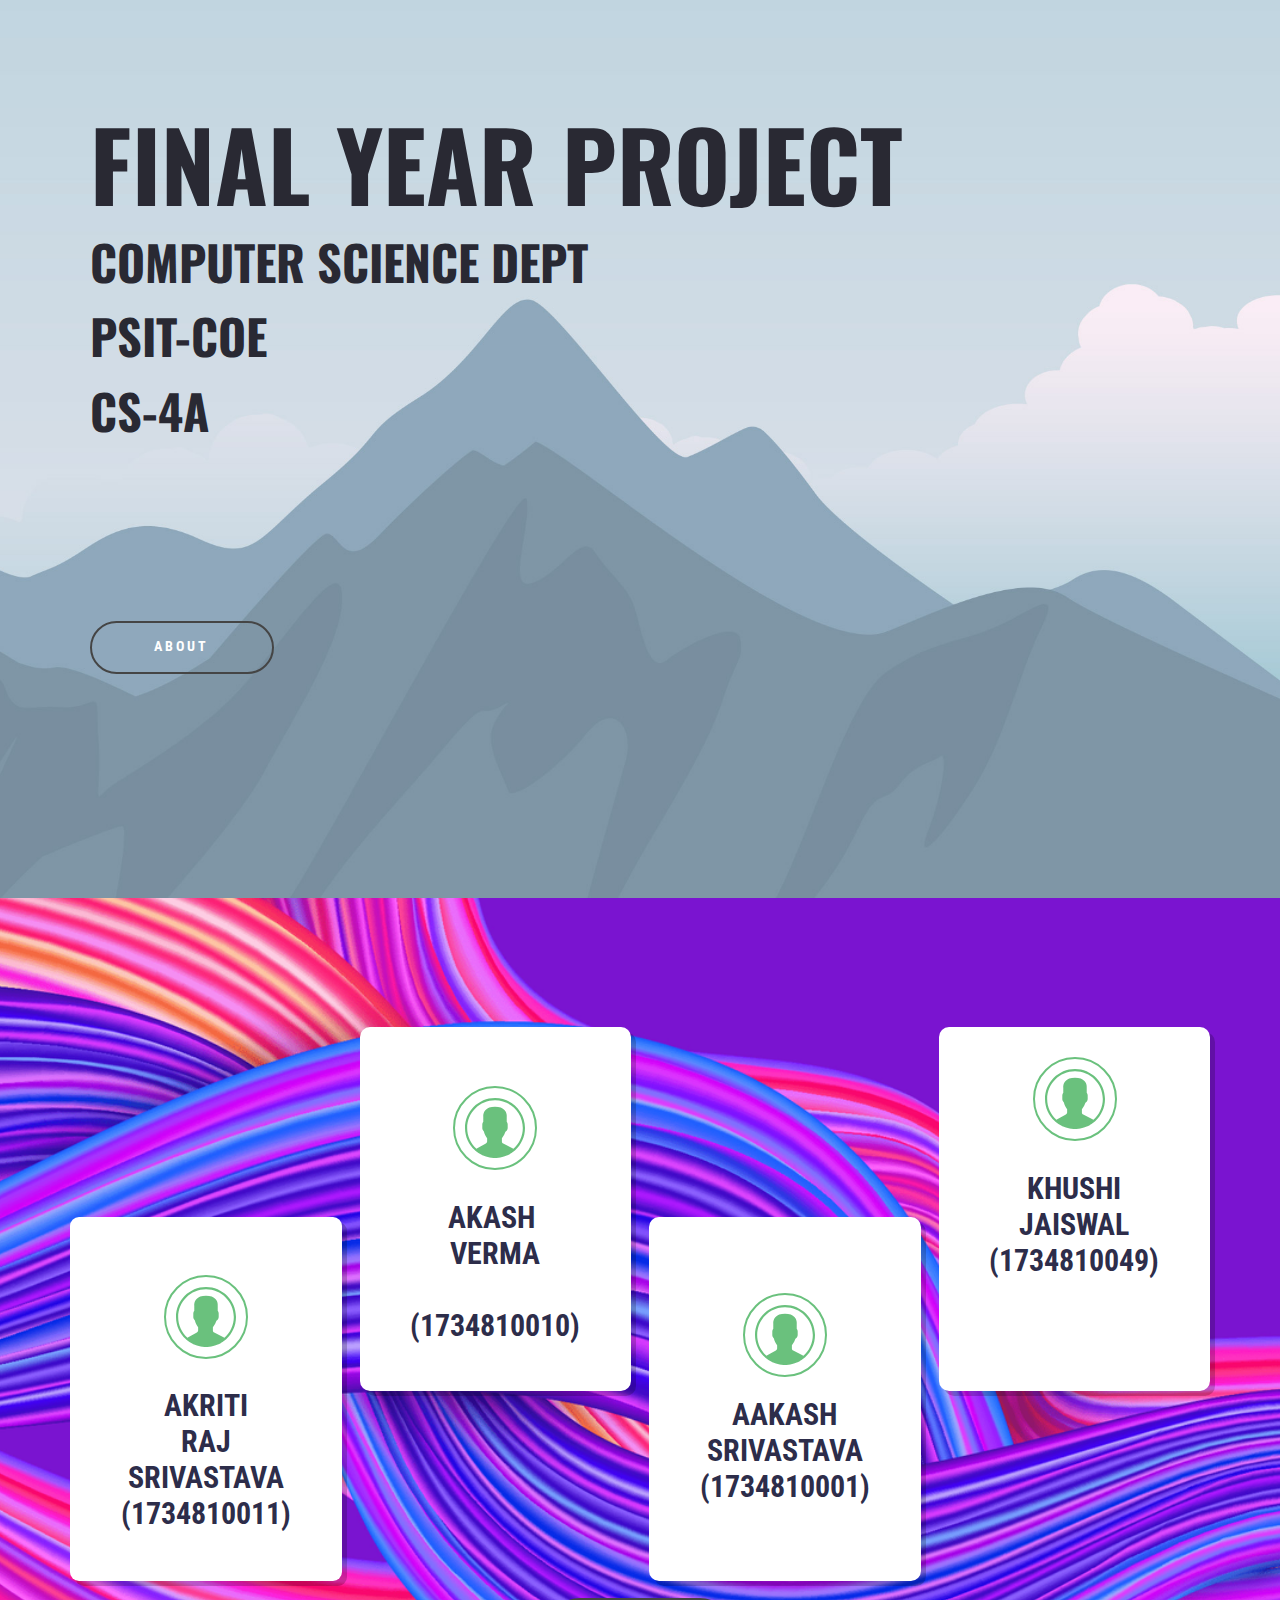
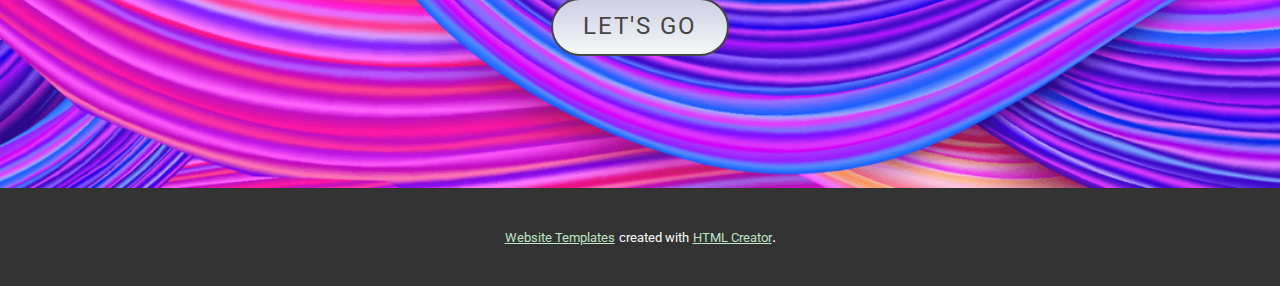
<file: AWGE_intro.html>
<!DOCTYPE html>
<html style="font-size: 16px;">
  <head>
    <meta name="viewport" content="width=device-width, initial-scale=1.0">
    <meta charset="utf-8">
    <meta name="keywords" content="Brand Strategy, Our Portfolio, Read what our customers say, We Keep Great Company, How we create brand power, Contact Us">
    <meta name="description" content="">
    <meta name="page_type" content="np-template-header-footer-from-plugin">
    <title>AWGE_intro</title>
    <link rel="stylesheet" href="nicepage.css" media="screen">
<link rel="stylesheet" href="AWGE_intro.css" media="screen">
    <script class="u-script" type="text/javascript" src="jquery.js" defer=""></script>
    <script class="u-script" type="text/javascript" src="nicepage.js" defer=""></script>
    <meta name="generator" content="Nicepage 3.19.1, nicepage.com">
    <link id="u-theme-google-font" rel="stylesheet" href="https://fonts.googleapis.com/css?family=Roboto+Condensed:300,300i,400,400i,700,700i|Roboto:100,100i,300,300i,400,400i,500,500i,700,700i,900,900i">
    <link id="u-page-google-font" rel="stylesheet" href="https://fonts.googleapis.com/css?family=Oswald:200,300,400,500,600,700|Roboto+Condensed:300,300i,400,400i,700,700i">
    
    
    
    
    
    
    
    
    
    
    
    
    
    
    
    
    
    
    
    
    <script type="application/ld+json">{
		"@context": "http://schema.org",
		"@type": "Organization",
		"name": "",
		"sameAs": []
}</script>
    <meta name="theme-color" content="#6ac17d">
    <meta property="og:title" content="AWGE_intro">
    <meta property="og:type" content="website">
  </head>
  <body class="u-body"> 
    <section class="u-clearfix u-image u-section-1" id="sec-a0b9" data-image-width="2000" data-image-height="1333">
      <div class="u-clearfix u-sheet u-sheet-1">
        <div class="u-clearfix u-expanded-width u-layout-wrap u-layout-wrap-1">
          <div class="u-layout">
            <div class="u-layout-row">
              <div class="u-align-center-sm u-align-center-xs u-container-style u-layout-cell u-left-cell u-size-56 u-layout-cell-1">
                <div class="u-container-layout u-container-layout-1">
                  <h1 class="u-custom-font u-font-oswald u-text u-text-1">
                    <span style="font-size: 6rem;">FINAL YEAR PROJECT</span>
                    <br>
                    <span style="font-size: 3rem;">COMPUTER SCIENCE DEPT<br>PSIT-COE<br>CS-4A
                    </span>
                  </h1>
                  <a href="AWGE_intro.html#carousel_45a2" data-page-id="86469010" class="u-btn u-button-style u-custom-font u-font-roboto-condensed u-hover-palette-5-dark-1 u-text-active-palette-1-base u-text-body-alt-color u-text-hover-palette-1-base u-btn-1">ABOUT</a>
                </div>
              </div>
              <div class="u-align-left u-container-style u-layout-cell u-right-cell u-size-4 u-layout-cell-2">
                <div class="u-container-layout u-container-layout-2"></div>
              </div>
            </div>
          </div>
        </div>
      </div>
    </section>
    <section class="u-align-center u-clearfix u-image u-section-2" id="carousel_45a2" data-image-width="1280" data-image-height="745">
      <div class="u-clearfix u-sheet u-sheet-1">
        <div class="u-clearfix u-expanded-width u-gutter-18 u-layout-wrap u-layout-wrap-1">
          <div class="u-gutter-0 u-layout">
            <div class="u-layout-row">
              <div class="u-size-15">
                <div class="u-layout-col">
                  <div class="u-container-style u-hidden-sm u-hidden-xs u-layout-cell u-size-20 u-layout-cell-1">
                    <div class="u-container-layout u-container-layout-1"></div>
                  </div>
                  <div class="u-align-left u-container-style u-layout-cell u-radius-9 u-shape-round u-size-40 u-white u-layout-cell-2">
                    <div class="u-container-layout u-container-layout-2"><span class="u-border-2 u-border-palette-1-base u-icon u-icon-circle u-spacing-10 u-text-palette-1-base u-icon-1"><svg class="u-svg-link" preserveAspectRatio="xMidYMin slice" viewBox="0 0 55 55" style=""><use xmlns:xlink="http://www.w3.org/1999/xlink" xlink:href="#svg-34ce"></use></svg><svg class="u-svg-content" viewBox="0 0 55 55" x="0px" y="0px" id="svg-34ce" style="enable-background:new 0 0 55 55;"><path d="M55,27.5C55,12.337,42.663,0,27.5,0S0,12.337,0,27.5c0,8.009,3.444,15.228,8.926,20.258l-0.026,0.023l0.892,0.752
	c0.058,0.049,0.121,0.089,0.179,0.137c0.474,0.393,0.965,0.766,1.465,1.127c0.162,0.117,0.324,0.234,0.489,0.348
	c0.534,0.368,1.082,0.717,1.642,1.048c0.122,0.072,0.245,0.142,0.368,0.212c0.613,0.349,1.239,0.678,1.88,0.98
	c0.047,0.022,0.095,0.042,0.142,0.064c2.089,0.971,4.319,1.684,6.651,2.105c0.061,0.011,0.122,0.022,0.184,0.033
	c0.724,0.125,1.456,0.225,2.197,0.292c0.09,0.008,0.18,0.013,0.271,0.021C25.998,54.961,26.744,55,27.5,55
	c0.749,0,1.488-0.039,2.222-0.098c0.093-0.008,0.186-0.013,0.279-0.021c0.735-0.067,1.461-0.164,2.178-0.287
	c0.062-0.011,0.125-0.022,0.187-0.034c2.297-0.412,4.495-1.109,6.557-2.055c0.076-0.035,0.153-0.068,0.229-0.104
	c0.617-0.29,1.22-0.603,1.811-0.936c0.147-0.083,0.293-0.167,0.439-0.253c0.538-0.317,1.067-0.648,1.581-1
	c0.185-0.126,0.366-0.259,0.549-0.391c0.439-0.316,0.87-0.642,1.289-0.983c0.093-0.075,0.193-0.14,0.284-0.217l0.915-0.764
	l-0.027-0.023C51.523,42.802,55,35.55,55,27.5z M2,27.5C2,13.439,13.439,2,27.5,2S53,13.439,53,27.5
	c0,7.577-3.325,14.389-8.589,19.063c-0.294-0.203-0.59-0.385-0.893-0.537l-8.467-4.233c-0.76-0.38-1.232-1.144-1.232-1.993v-2.957
	c0.196-0.242,0.403-0.516,0.617-0.817c1.096-1.548,1.975-3.27,2.616-5.123c1.267-0.602,2.085-1.864,2.085-3.289v-3.545
	c0-0.867-0.318-1.708-0.887-2.369v-4.667c0.052-0.52,0.236-3.448-1.883-5.864C34.524,9.065,31.541,8,27.5,8
	s-7.024,1.065-8.867,3.168c-2.119,2.416-1.935,5.346-1.883,5.864v4.667c-0.568,0.661-0.887,1.502-0.887,2.369v3.545
	c0,1.101,0.494,2.128,1.34,2.821c0.81,3.173,2.477,5.575,3.093,6.389v2.894c0,0.816-0.445,1.566-1.162,1.958l-7.907,4.313
	c-0.252,0.137-0.502,0.297-0.752,0.476C5.276,41.792,2,35.022,2,27.5z"></path></svg></span>
                      <h3 class="u-align-center u-text u-text-default u-text-1">aKRITI<br>RAJ<br>SRIVASTAVA<br>(1734810011)
                      </h3>
                    </div>
                  </div>
                </div>
              </div>
              <div class="u-size-15">
                <div class="u-layout-col">
                  <div class="u-align-left u-container-style u-layout-cell u-radius-10 u-shape-round u-size-40 u-white u-layout-cell-3">
                    <div class="u-container-layout u-container-layout-3"><span class="u-border-2 u-border-palette-1-base u-icon u-icon-circle u-spacing-10 u-text-palette-1-base u-icon-2"><svg class="u-svg-link" preserveAspectRatio="xMidYMin slice" viewBox="0 0 55 55" style=""><use xmlns:xlink="http://www.w3.org/1999/xlink" xlink:href="#svg-5d06"></use></svg><svg class="u-svg-content" viewBox="0 0 55 55" x="0px" y="0px" id="svg-5d06" style="enable-background:new 0 0 55 55;"><path d="M55,27.5C55,12.337,42.663,0,27.5,0S0,12.337,0,27.5c0,8.009,3.444,15.228,8.926,20.258l-0.026,0.023l0.892,0.752
	c0.058,0.049,0.121,0.089,0.179,0.137c0.474,0.393,0.965,0.766,1.465,1.127c0.162,0.117,0.324,0.234,0.489,0.348
	c0.534,0.368,1.082,0.717,1.642,1.048c0.122,0.072,0.245,0.142,0.368,0.212c0.613,0.349,1.239,0.678,1.88,0.98
	c0.047,0.022,0.095,0.042,0.142,0.064c2.089,0.971,4.319,1.684,6.651,2.105c0.061,0.011,0.122,0.022,0.184,0.033
	c0.724,0.125,1.456,0.225,2.197,0.292c0.09,0.008,0.18,0.013,0.271,0.021C25.998,54.961,26.744,55,27.5,55
	c0.749,0,1.488-0.039,2.222-0.098c0.093-0.008,0.186-0.013,0.279-0.021c0.735-0.067,1.461-0.164,2.178-0.287
	c0.062-0.011,0.125-0.022,0.187-0.034c2.297-0.412,4.495-1.109,6.557-2.055c0.076-0.035,0.153-0.068,0.229-0.104
	c0.617-0.29,1.22-0.603,1.811-0.936c0.147-0.083,0.293-0.167,0.439-0.253c0.538-0.317,1.067-0.648,1.581-1
	c0.185-0.126,0.366-0.259,0.549-0.391c0.439-0.316,0.87-0.642,1.289-0.983c0.093-0.075,0.193-0.14,0.284-0.217l0.915-0.764
	l-0.027-0.023C51.523,42.802,55,35.55,55,27.5z M2,27.5C2,13.439,13.439,2,27.5,2S53,13.439,53,27.5
	c0,7.577-3.325,14.389-8.589,19.063c-0.294-0.203-0.59-0.385-0.893-0.537l-8.467-4.233c-0.76-0.38-1.232-1.144-1.232-1.993v-2.957
	c0.196-0.242,0.403-0.516,0.617-0.817c1.096-1.548,1.975-3.27,2.616-5.123c1.267-0.602,2.085-1.864,2.085-3.289v-3.545
	c0-0.867-0.318-1.708-0.887-2.369v-4.667c0.052-0.52,0.236-3.448-1.883-5.864C34.524,9.065,31.541,8,27.5,8
	s-7.024,1.065-8.867,3.168c-2.119,2.416-1.935,5.346-1.883,5.864v4.667c-0.568,0.661-0.887,1.502-0.887,2.369v3.545
	c0,1.101,0.494,2.128,1.34,2.821c0.81,3.173,2.477,5.575,3.093,6.389v2.894c0,0.816-0.445,1.566-1.162,1.958l-7.907,4.313
	c-0.252,0.137-0.502,0.297-0.752,0.476C5.276,41.792,2,35.022,2,27.5z"></path></svg></span>
                      <h3 class="u-align-center u-text u-text-default u-text-2">aKASH&nbsp;<br>VERMA<br>
                        <br>(1734810010)
                      </h3>
                    </div>
                  </div>
                  <div class="u-container-style u-hidden-sm u-hidden-xs u-layout-cell u-size-20 u-layout-cell-4">
                    <div class="u-container-layout u-container-layout-4"></div>
                  </div>
                </div>
              </div>
              <div class="u-size-15">
                <div class="u-layout-col">
                  <div class="u-container-style u-hidden-sm u-hidden-xs u-layout-cell u-size-20 u-layout-cell-5">
                    <div class="u-container-layout u-container-layout-5"></div>
                  </div>
                  <div class="u-align-left u-container-style u-layout-cell u-radius-10 u-shape-round u-size-40 u-white u-layout-cell-6">
                    <div class="u-container-layout u-valign-middle u-container-layout-6"><span class="u-border-2 u-border-palette-1-base u-icon u-icon-circle u-spacing-10 u-text-palette-1-base u-icon-3"><svg class="u-svg-link" preserveAspectRatio="xMidYMin slice" viewBox="0 0 55 55" style=""><use xmlns:xlink="http://www.w3.org/1999/xlink" xlink:href="#svg-2e4c"></use></svg><svg class="u-svg-content" viewBox="0 0 55 55" x="0px" y="0px" id="svg-2e4c" style="enable-background:new 0 0 55 55;"><path d="M55,27.5C55,12.337,42.663,0,27.5,0S0,12.337,0,27.5c0,8.009,3.444,15.228,8.926,20.258l-0.026,0.023l0.892,0.752
	c0.058,0.049,0.121,0.089,0.179,0.137c0.474,0.393,0.965,0.766,1.465,1.127c0.162,0.117,0.324,0.234,0.489,0.348
	c0.534,0.368,1.082,0.717,1.642,1.048c0.122,0.072,0.245,0.142,0.368,0.212c0.613,0.349,1.239,0.678,1.88,0.98
	c0.047,0.022,0.095,0.042,0.142,0.064c2.089,0.971,4.319,1.684,6.651,2.105c0.061,0.011,0.122,0.022,0.184,0.033
	c0.724,0.125,1.456,0.225,2.197,0.292c0.09,0.008,0.18,0.013,0.271,0.021C25.998,54.961,26.744,55,27.5,55
	c0.749,0,1.488-0.039,2.222-0.098c0.093-0.008,0.186-0.013,0.279-0.021c0.735-0.067,1.461-0.164,2.178-0.287
	c0.062-0.011,0.125-0.022,0.187-0.034c2.297-0.412,4.495-1.109,6.557-2.055c0.076-0.035,0.153-0.068,0.229-0.104
	c0.617-0.29,1.22-0.603,1.811-0.936c0.147-0.083,0.293-0.167,0.439-0.253c0.538-0.317,1.067-0.648,1.581-1
	c0.185-0.126,0.366-0.259,0.549-0.391c0.439-0.316,0.87-0.642,1.289-0.983c0.093-0.075,0.193-0.14,0.284-0.217l0.915-0.764
	l-0.027-0.023C51.523,42.802,55,35.55,55,27.5z M2,27.5C2,13.439,13.439,2,27.5,2S53,13.439,53,27.5
	c0,7.577-3.325,14.389-8.589,19.063c-0.294-0.203-0.59-0.385-0.893-0.537l-8.467-4.233c-0.76-0.38-1.232-1.144-1.232-1.993v-2.957
	c0.196-0.242,0.403-0.516,0.617-0.817c1.096-1.548,1.975-3.27,2.616-5.123c1.267-0.602,2.085-1.864,2.085-3.289v-3.545
	c0-0.867-0.318-1.708-0.887-2.369v-4.667c0.052-0.52,0.236-3.448-1.883-5.864C34.524,9.065,31.541,8,27.5,8
	s-7.024,1.065-8.867,3.168c-2.119,2.416-1.935,5.346-1.883,5.864v4.667c-0.568,0.661-0.887,1.502-0.887,2.369v3.545
	c0,1.101,0.494,2.128,1.34,2.821c0.81,3.173,2.477,5.575,3.093,6.389v2.894c0,0.816-0.445,1.566-1.162,1.958l-7.907,4.313
	c-0.252,0.137-0.502,0.297-0.752,0.476C5.276,41.792,2,35.022,2,27.5z"></path></svg></span>
                      <h3 class="u-align-center u-text u-text-default u-text-3">aAKASH<br>SRIVASTAVA<br>(1734810001)
                      </h3>
                    </div>
                  </div>
                </div>
              </div>
              <div class="u-size-15">
                <div class="u-layout-col">
                  <div class="u-align-left u-container-style u-layout-cell u-radius-10 u-shape-round u-size-40 u-white">
                    <div class="u-container-layout u-valign-top u-container-layout-7"><span class="u-border-2 u-border-palette-1-base u-icon u-icon-circle u-spacing-10 u-text-palette-1-base u-icon-4"><svg class="u-svg-link" preserveAspectRatio="xMidYMin slice" viewBox="0 0 55 55" style=""><use xmlns:xlink="http://www.w3.org/1999/xlink" xlink:href="#svg-aeaa"></use></svg><svg class="u-svg-content" viewBox="0 0 55 55" x="0px" y="0px" id="svg-aeaa" style="enable-background:new 0 0 55 55;"><path d="M55,27.5C55,12.337,42.663,0,27.5,0S0,12.337,0,27.5c0,8.009,3.444,15.228,8.926,20.258l-0.026,0.023l0.892,0.752
	c0.058,0.049,0.121,0.089,0.179,0.137c0.474,0.393,0.965,0.766,1.465,1.127c0.162,0.117,0.324,0.234,0.489,0.348
	c0.534,0.368,1.082,0.717,1.642,1.048c0.122,0.072,0.245,0.142,0.368,0.212c0.613,0.349,1.239,0.678,1.88,0.98
	c0.047,0.022,0.095,0.042,0.142,0.064c2.089,0.971,4.319,1.684,6.651,2.105c0.061,0.011,0.122,0.022,0.184,0.033
	c0.724,0.125,1.456,0.225,2.197,0.292c0.09,0.008,0.18,0.013,0.271,0.021C25.998,54.961,26.744,55,27.5,55
	c0.749,0,1.488-0.039,2.222-0.098c0.093-0.008,0.186-0.013,0.279-0.021c0.735-0.067,1.461-0.164,2.178-0.287
	c0.062-0.011,0.125-0.022,0.187-0.034c2.297-0.412,4.495-1.109,6.557-2.055c0.076-0.035,0.153-0.068,0.229-0.104
	c0.617-0.29,1.22-0.603,1.811-0.936c0.147-0.083,0.293-0.167,0.439-0.253c0.538-0.317,1.067-0.648,1.581-1
	c0.185-0.126,0.366-0.259,0.549-0.391c0.439-0.316,0.87-0.642,1.289-0.983c0.093-0.075,0.193-0.14,0.284-0.217l0.915-0.764
	l-0.027-0.023C51.523,42.802,55,35.55,55,27.5z M2,27.5C2,13.439,13.439,2,27.5,2S53,13.439,53,27.5
	c0,7.577-3.325,14.389-8.589,19.063c-0.294-0.203-0.59-0.385-0.893-0.537l-8.467-4.233c-0.76-0.38-1.232-1.144-1.232-1.993v-2.957
	c0.196-0.242,0.403-0.516,0.617-0.817c1.096-1.548,1.975-3.27,2.616-5.123c1.267-0.602,2.085-1.864,2.085-3.289v-3.545
	c0-0.867-0.318-1.708-0.887-2.369v-4.667c0.052-0.52,0.236-3.448-1.883-5.864C34.524,9.065,31.541,8,27.5,8
	s-7.024,1.065-8.867,3.168c-2.119,2.416-1.935,5.346-1.883,5.864v4.667c-0.568,0.661-0.887,1.502-0.887,2.369v3.545
	c0,1.101,0.494,2.128,1.34,2.821c0.81,3.173,2.477,5.575,3.093,6.389v2.894c0,0.816-0.445,1.566-1.162,1.958l-7.907,4.313
	c-0.252,0.137-0.502,0.297-0.752,0.476C5.276,41.792,2,35.022,2,27.5z"></path></svg></span>
                      <h3 class="u-align-center u-text u-text-default u-text-4">KHUSHI<br>JAISWAL<br>(1734810049)
                      </h3>
                    </div>
                  </div>
                  <div class="u-container-style u-hidden-sm u-hidden-xs u-layout-cell u-size-20 u-layout-cell-8">
                    <div class="u-container-layout u-container-layout-8"></div>
                  </div>
                </div>
              </div>
            </div>
          </div>
        </div>
        <a href="AWGE.html" data-page-id="234914688" class="u-border-2 u-border-grey-dark-1 u-btn u-button-style u-gradient u-btn-1">LET'S GO</a>
      </div>
    </section>
    
    
    
    
    
    
    
    
    
    
    
    
    
    
    
    
    
    
    
    
    <section class="u-backlink u-clearfix u-grey-80">
      <a class="u-link" href="https://nicepage.com/website-templates" target="_blank">
        <span>Website Templates</span>
      </a>
      <p class="u-text">
        <span>created with</span>
      </p>
      <a class="u-link" href="https://nicepage.com/html-website-builder" target="_blank">
        <span>HTML Creator</span>
      </a>. 
    </section>
  </body>
</html>
</file>
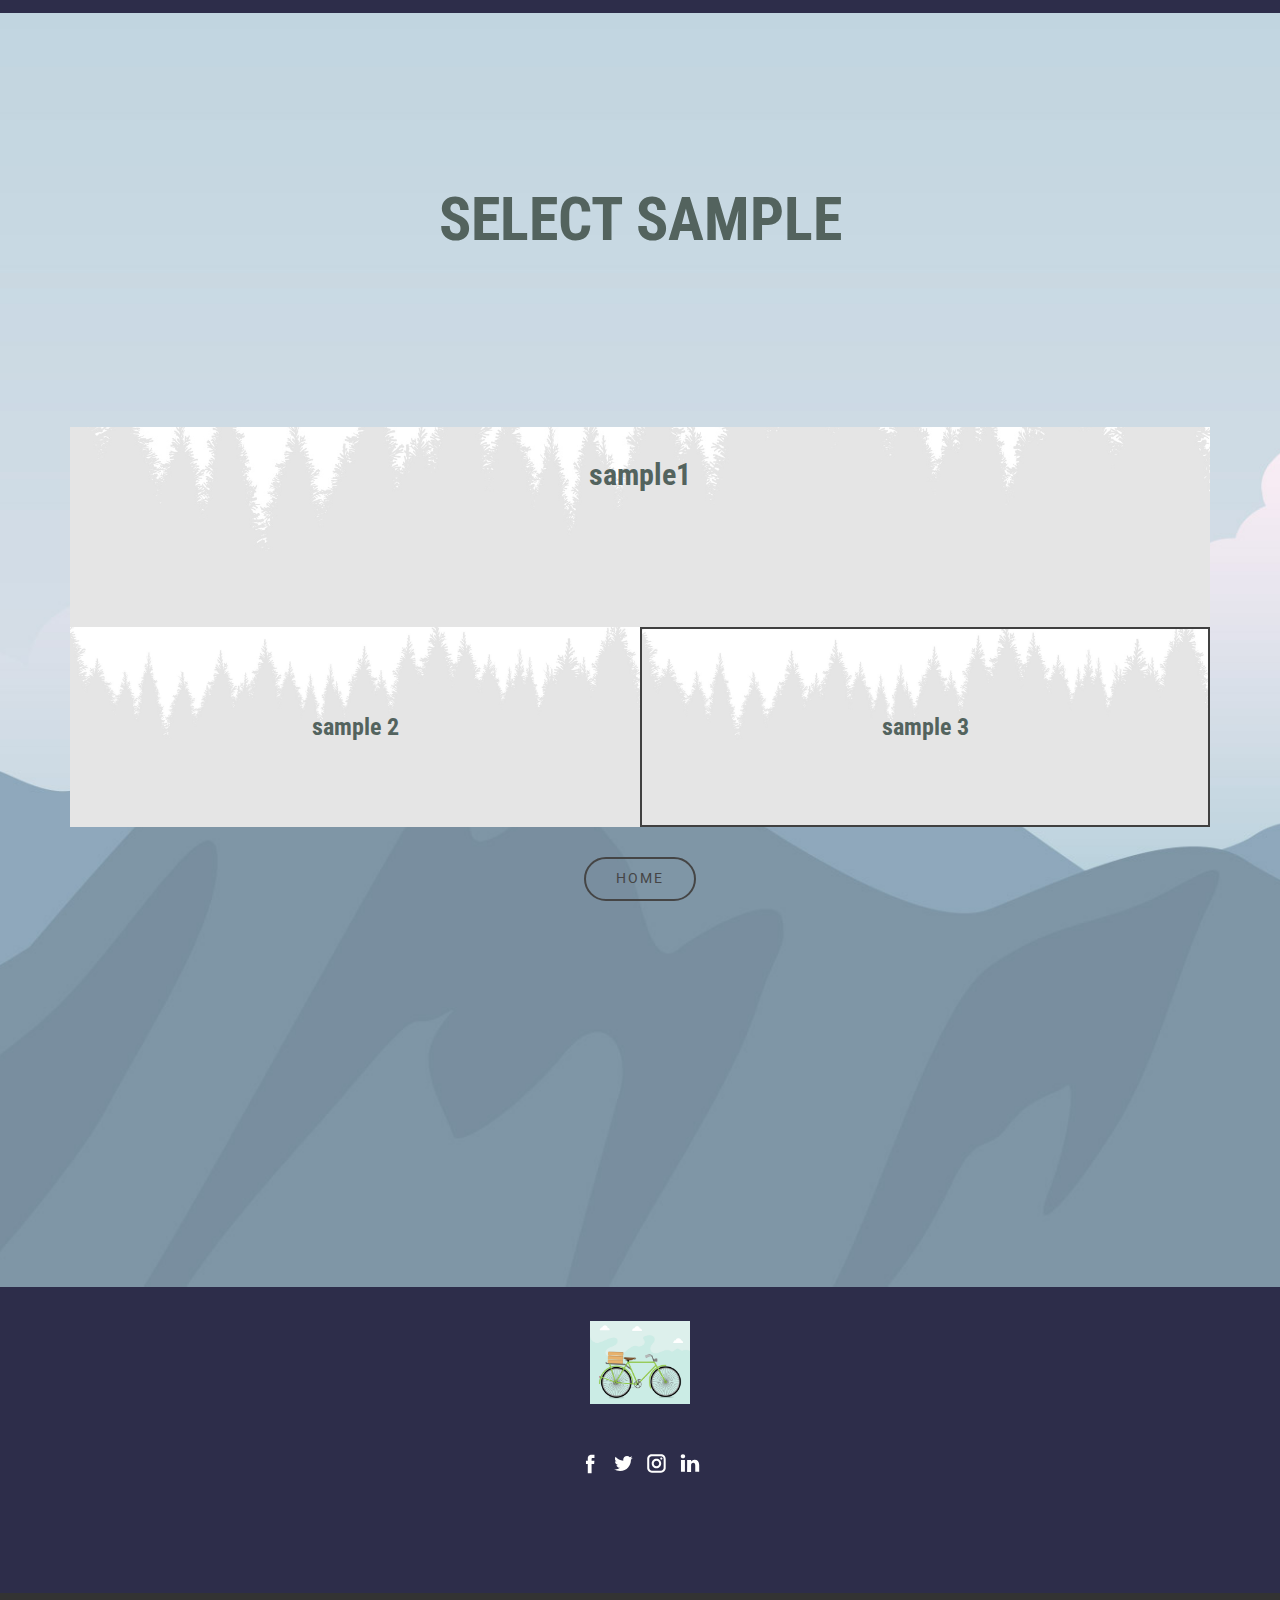
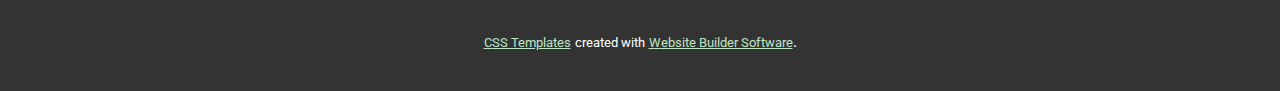
<file: AWGE_s.html>
<!DOCTYPE html>
<html style="font-size: 16px;">
  <head>
    <meta name="viewport" content="width=device-width, initial-scale=1.0">
    <meta charset="utf-8">
    <meta name="keywords" content="SELECT SAMPLE">
    <meta name="description" content="">
    <meta name="page_type" content="np-template-header-footer-from-plugin">
    <title>AWGE_s</title>
    <link rel="stylesheet" href="nicepage.css" media="screen">
<link rel="stylesheet" href="AWGE_s.css" media="screen">
    <script class="u-script" type="text/javascript" src="jquery.js" defer=""></script>
    <script class="u-script" type="text/javascript" src="nicepage.js" defer=""></script>
    <meta name="generator" content="Nicepage 3.19.1, nicepage.com">
    <link id="u-theme-google-font" rel="stylesheet" href="https://fonts.googleapis.com/css?family=Roboto+Condensed:300,300i,400,400i,700,700i|Roboto:100,100i,300,300i,400,400i,500,500i,700,700i,900,900i">
    
    
    
    
    
    
    
    
    
    
    
    
    
    
    
    
    
    
    
    <script type="application/ld+json">{
		"@context": "http://schema.org",
		"@type": "Organization",
		"name": "",
		"logo": "images/38b7ef36db2b4b359335634df0946a0a301126f1c03407e032a8217c0b0b94f905c6d28086fd3c48fc8fd9edeec3cc3623d7b6ee57835bbdc8f0c1_1280.png",
		"sameAs": []
}</script>
    <meta name="theme-color" content="#6ac17d">
    <meta property="og:title" content="AWGE_s">
    <meta property="og:type" content="website">
  </head>
  <body class="u-body"><header class="u-clearfix u-header u-palette-5-dark-2 u-header" id="sec-b289"><div class="u-align-left u-clearfix u-sheet u-sheet-1"></div></header>
    <section class="u-clearfix u-image u-section-1" id="sec-37b7" data-image-width="2000" data-image-height="1333">
      <div class="u-clearfix u-sheet u-sheet-1">
        <h1 class="u-align-center u-text u-text-default u-text-palette-4-dark-2 u-text-1">SELECT SAMPLE</h1>
        <div class="u-clearfix u-expanded-width u-layout-wrap u-layout-wrap-1">
          <div class="u-layout">
            <div class="u-layout-col">
              <div class="u-size-30">
                <div class="u-layout-col">
                  <div class="u-container-style u-image u-layout-cell u-size-60 u-image-1" data-href="AWGE_s1.html" data-page-id="70025134" data-image-width="1980" data-image-height="924">
                    <div class="u-container-layout u-container-layout-1">
                      <h4 class="u-align-center u-text u-text-default u-text-palette-4-dark-2 u-text-2">
                        <span style="font-size: 1.875rem;">sample1</span>
                      </h4>
                    </div>
                  </div>
                </div>
              </div>
              <div class="u-size-30">
                <div class="u-layout-row">
                  <div class="u-container-style u-effect-hover-zoom u-layout-cell u-size-30 u-layout-cell-2" data-href="AWGE_s2.html" data-page-id="809114249">
                    <div class="u-background-effect u-expanded">
                      <div class="u-background-effect-image u-expanded u-image u-image-2" data-image-width="1980" data-image-height="924"></div>
                    </div>
                    <div class="u-container-layout u-valign-middle u-container-layout-2">
                      <h4 class="u-align-center u-text u-text-default u-text-palette-4-dark-2 u-text-3">sample 2</h4>
                    </div>
                  </div>
                  <div class="u-container-style u-effect-hover-zoom u-layout-cell u-size-30 u-layout-cell-3" data-image-width="1980" data-image-height="924" data-href="AWGE_s3.html" data-page-id="72853731">
                    <div class="u-background-effect u-border-2 u-border-grey-75 u-expanded">
                      <div class="u-background-effect-image u-expanded u-image u-image-3" data-image-width="1980" data-image-height="924"></div>
                    </div>
                    <div class="u-container-layout u-valign-middle u-container-layout-3">
                      <h4 class="u-align-center u-text u-text-default u-text-palette-4-dark-2 u-text-4">sample 3 </h4>
                    </div>
                  </div>
                </div>
              </div>
            </div>
          </div>
        </div>
        <a href="AWGE.html" data-page-id="234914688" class="u-btn u-button-style u-hover-palette-5-dark-1 u-btn-1">home</a>
      </div>
    </section>
    
    
    
    
    
    
    
    
    
    
    
    
    
    
    
    
    
    
    
    <footer class="u-clearfix u-footer u-palette-5-dark-2" id="sec-b773"><div class="u-clearfix u-sheet u-sheet-1">
        <a href="" class="u-image u-logo u-image-1" data-image-width="1280" data-image-height="1058">
          <img src="images/38b7ef36db2b4b359335634df0946a0a301126f1c03407e032a8217c0b0b94f905c6d28086fd3c48fc8fd9edeec3cc3623d7b6ee57835bbdc8f0c1_1280.png" class="u-logo-image u-logo-image-1" data-image-width="100">
        </a>
        <div class="u-align-left u-social-icons u-spacing-10 u-social-icons-1">
          <a class="u-social-url" target="_blank" href=""><span class="u-icon u-icon-circle u-social-facebook u-social-icon u-icon-1"><svg class="u-svg-link" preserveAspectRatio="xMidYMin slice" viewBox="0 0 112.2 112.2"><use xmlns:xlink="http://www.w3.org/1999/xlink" xlink:href="#svg-34a0"></use></svg><svg x="0px" y="0px" viewBox="0 0 112.2 112.2" enable-background="new 0 0 112.2 112.2" xml:space="preserve" id="svg-34a0" class="u-svg-content"><path d="M75.5,28.8H65.4c-1.5,0-4,0.9-4,4.3v9.4h13.9l-1.5,15.8H61.4v45.1H42.8V58.3h-8.8V42.4h8.8V32.2 c0-7.4,3.4-18.8,18.8-18.8h13.8v15.4H75.5z"></path></svg></span>
          </a>
          <a class="u-social-url" target="_blank" href=""><span class="u-icon u-icon-circle u-social-icon u-social-twitter u-icon-2"><svg class="u-svg-link" preserveAspectRatio="xMidYMin slice" viewBox="0 0 112.2 112.2"><use xmlns:xlink="http://www.w3.org/1999/xlink" xlink:href="#svg-7920"></use></svg><svg x="0px" y="0px" viewBox="0 0 112.2 112.2" enable-background="new 0 0 112.2 112.2" xml:space="preserve" id="svg-7920" class="u-svg-content"><path d="M92.2,38.2c0,0.8,0,1.6,0,2.3c0,24.3-18.6,52.4-52.6,52.4c-10.6,0.1-20.2-2.9-28.5-8.2 c1.4,0.2,2.9,0.2,4.4,0.2c8.7,0,16.7-2.9,23-7.9c-8.1-0.2-14.9-5.5-17.3-12.8c1.1,0.2,2.4,0.2,3.4,0.2c1.6,0,3.3-0.2,4.8-0.7 c-8.4-1.6-14.9-9.2-14.9-18c0-0.2,0-0.2,0-0.2c2.5,1.4,5.4,2.2,8.4,2.3c-5-3.3-8.3-8.9-8.3-15.4c0-3.4,1-6.5,2.5-9.2 c9.1,11.1,22.7,18.5,38,19.2c-0.2-1.4-0.4-2.8-0.4-4.3c0.1-10,8.3-18.2,18.5-18.2c5.4,0,10.1,2.2,13.5,5.7c4.3-0.8,8.1-2.3,11.7-4.5 c-1.4,4.3-4.3,7.9-8.1,10.1c3.7-0.4,7.3-1.4,10.6-2.9C98.9,32.3,95.7,35.5,92.2,38.2z"></path></svg></span>
          </a>
          <a class="u-social-url" target="_blank" href=""><span class="u-icon u-icon-circle u-social-icon u-social-instagram u-icon-3"><svg class="u-svg-link" preserveAspectRatio="xMidYMin slice" viewBox="0 0 112.2 112.2"><use xmlns:xlink="http://www.w3.org/1999/xlink" xlink:href="#svg-4349"></use></svg><svg x="0px" y="0px" viewBox="0 0 112.2 112.2" enable-background="new 0 0 112.2 112.2" xml:space="preserve" id="svg-4349" class="u-svg-content"><path d="M55.9,32.9c-12.8,0-23.2,10.4-23.2,23.2s10.4,23.2,23.2,23.2s23.2-10.4,23.2-23.2S68.7,32.9,55.9,32.9z M55.9,69.4c-7.4,0-13.3-6-13.3-13.3c-0.1-7.4,6-13.3,13.3-13.3s13.3,6,13.3,13.3C69.3,63.5,63.3,69.4,55.9,69.4z"></path><path d="M79.7,26.8c-3,0-5.4,2.5-5.4,5.4s2.5,5.4,5.4,5.4c3,0,5.4-2.5,5.4-5.4S82.7,26.8,79.7,26.8z"></path><path d="M78.2,11H33.5C21,11,10.8,21.3,10.8,33.7v44.7c0,12.6,10.2,22.8,22.7,22.8h44.7c12.6,0,22.7-10.2,22.7-22.7 V33.7C100.8,21.1,90.6,11,78.2,11z M91,78.4c0,7.1-5.8,12.8-12.8,12.8H33.5c-7.1,0-12.8-5.8-12.8-12.8V33.7 c0-7.1,5.8-12.8,12.8-12.8h44.7c7.1,0,12.8,5.8,12.8,12.8V78.4z"></path></svg></span>
          </a>
          <a class="u-social-url" target="_blank" href=""><span class="u-icon u-icon-circle u-social-icon u-social-linkedin u-icon-4"><svg class="u-svg-link" preserveAspectRatio="xMidYMin slice" viewBox="0 0 112.2 112.2"><use xmlns:xlink="http://www.w3.org/1999/xlink" xlink:href="#svg-edc8"></use></svg><svg x="0px" y="0px" viewBox="0 0 112.2 112.2" enable-background="new 0 0 112.2 112.2" xml:space="preserve" id="svg-edc8" class="u-svg-content"><path d="M33.8,96.8H14.5v-58h19.3V96.8z M24.1,30.9L24.1,30.9c-6.6,0-10.8-4.5-10.8-10.1c0-5.8,4.3-10.1,10.9-10.1 S34.9,15,35.1,20.8C35.1,26.4,30.8,30.9,24.1,30.9z M103.3,96.8H84.1v-31c0-7.8-2.7-13.1-9.8-13.1c-5.3,0-8.5,3.6-9.9,7.1 c-0.6,1.3-0.6,3-0.6,4.8V97H44.5c0,0,0.3-52.6,0-58h19.3v8.2c2.6-3.9,7.2-9.6,17.4-9.6c12.7,0,22.2,8.4,22.2,26.1V96.8z"></path></svg></span>
          </a>
        </div>
      </div></footer>
    <section class="u-backlink u-clearfix u-grey-80">
      <a class="u-link" href="https://nicepage.com/css-templates" target="_blank">
        <span>CSS Templates</span>
      </a>
      <p class="u-text">
        <span>created with</span>
      </p>
      <a class="u-link" href="https://nicepage.com/" target="_blank">
        <span>Website Builder Software</span>
      </a>. 
    </section>
  </body>
</html>
</file>
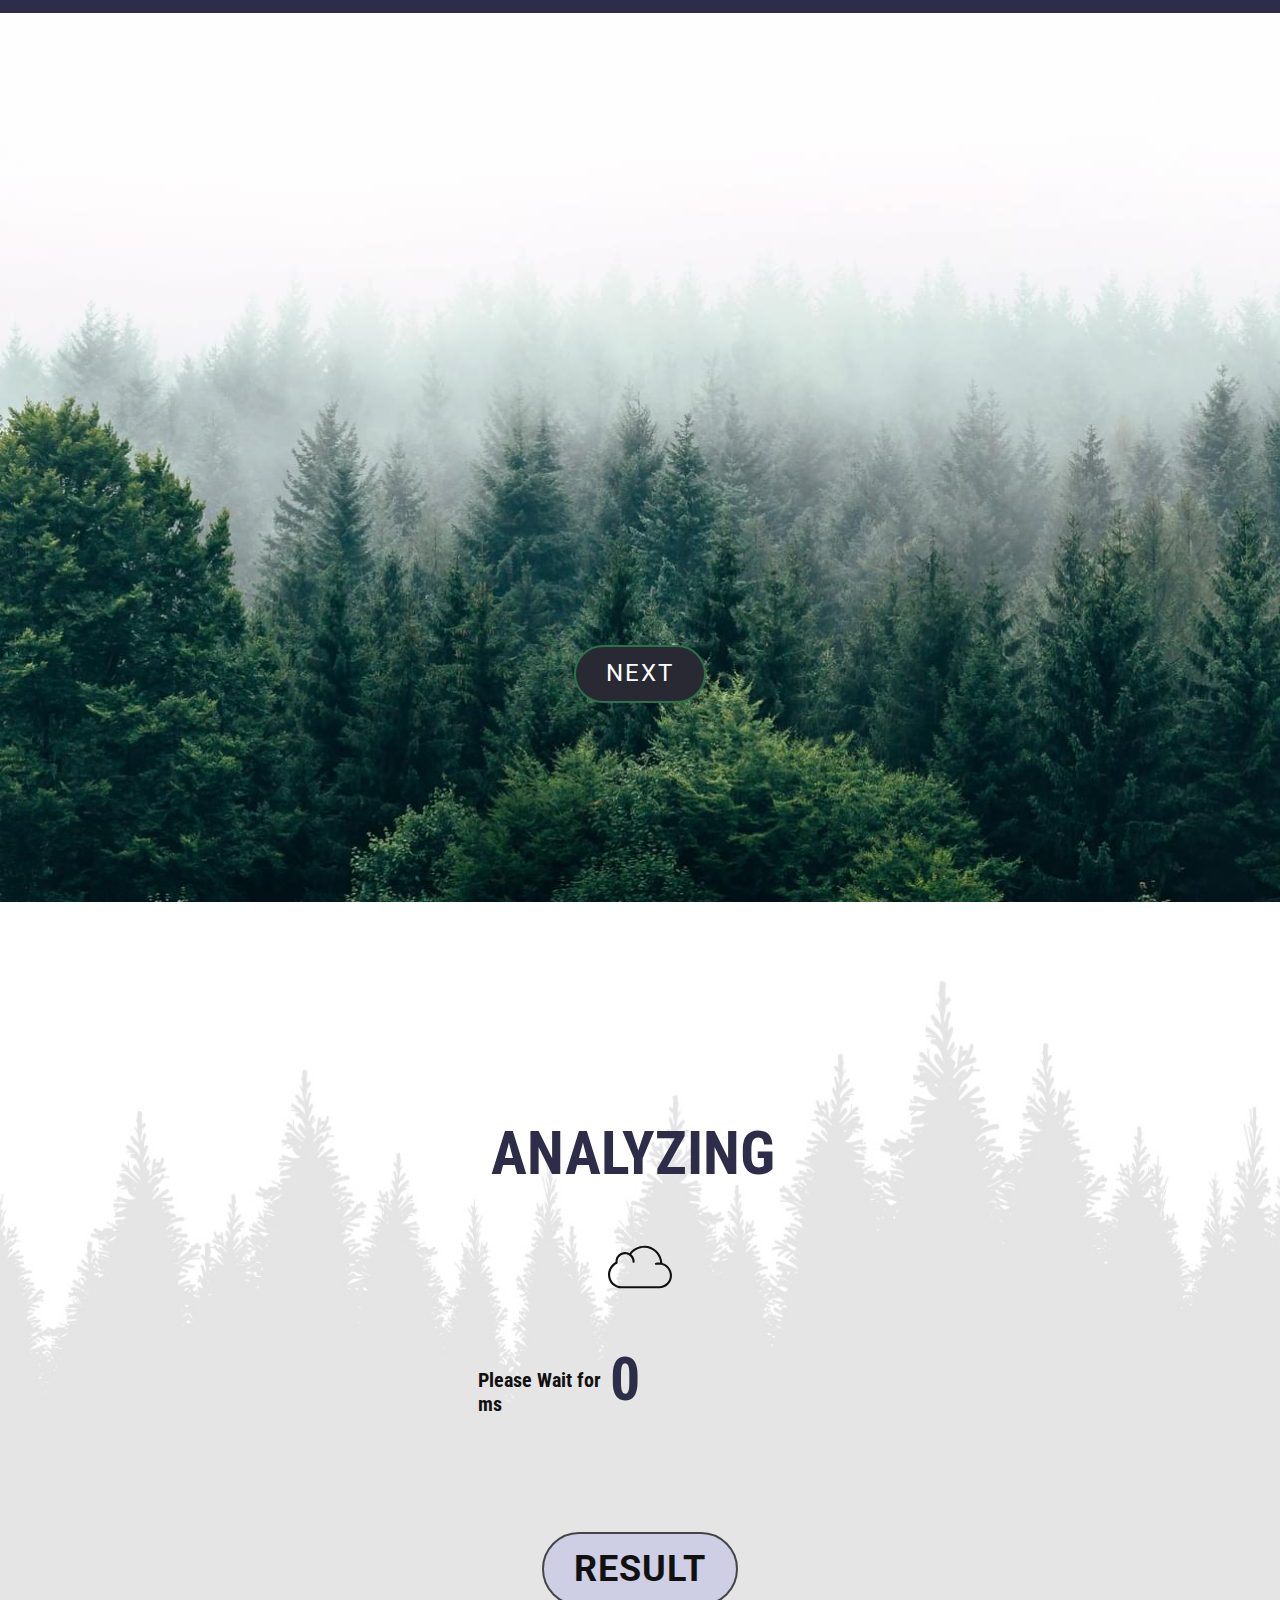
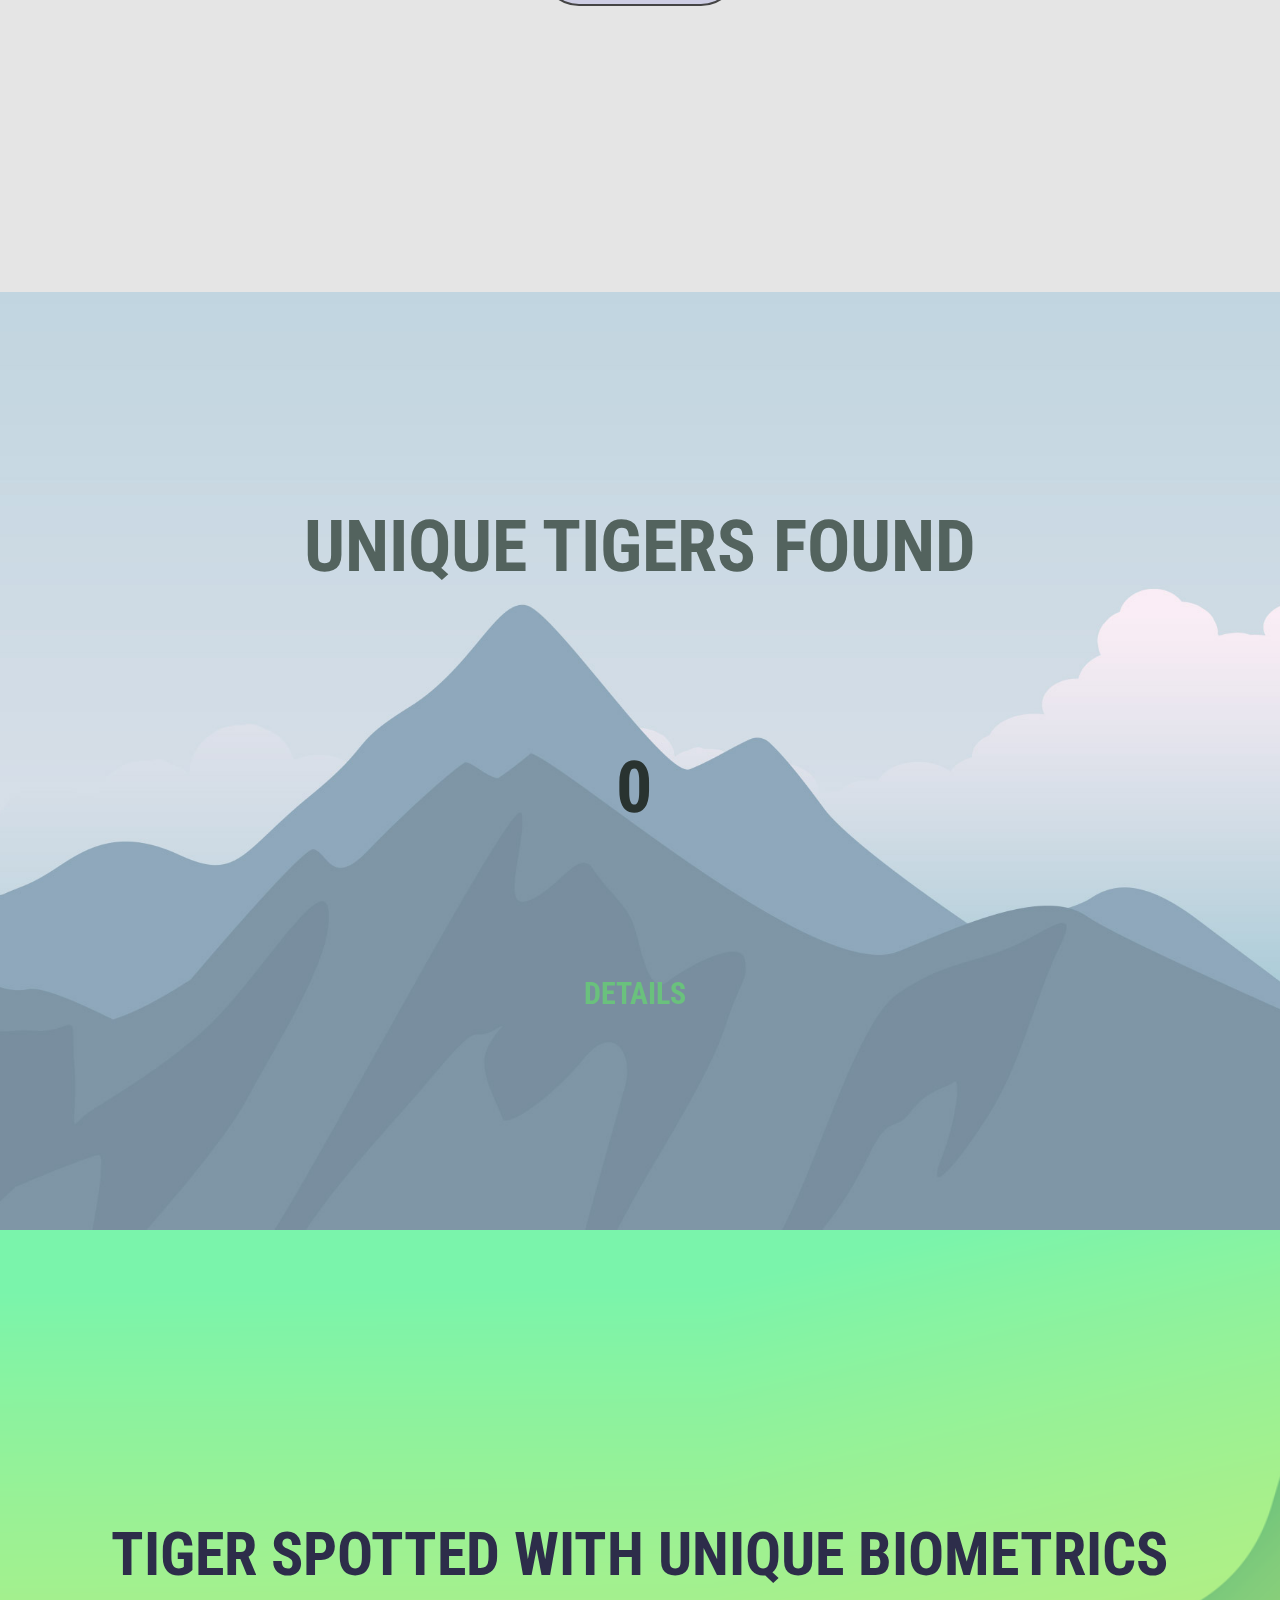
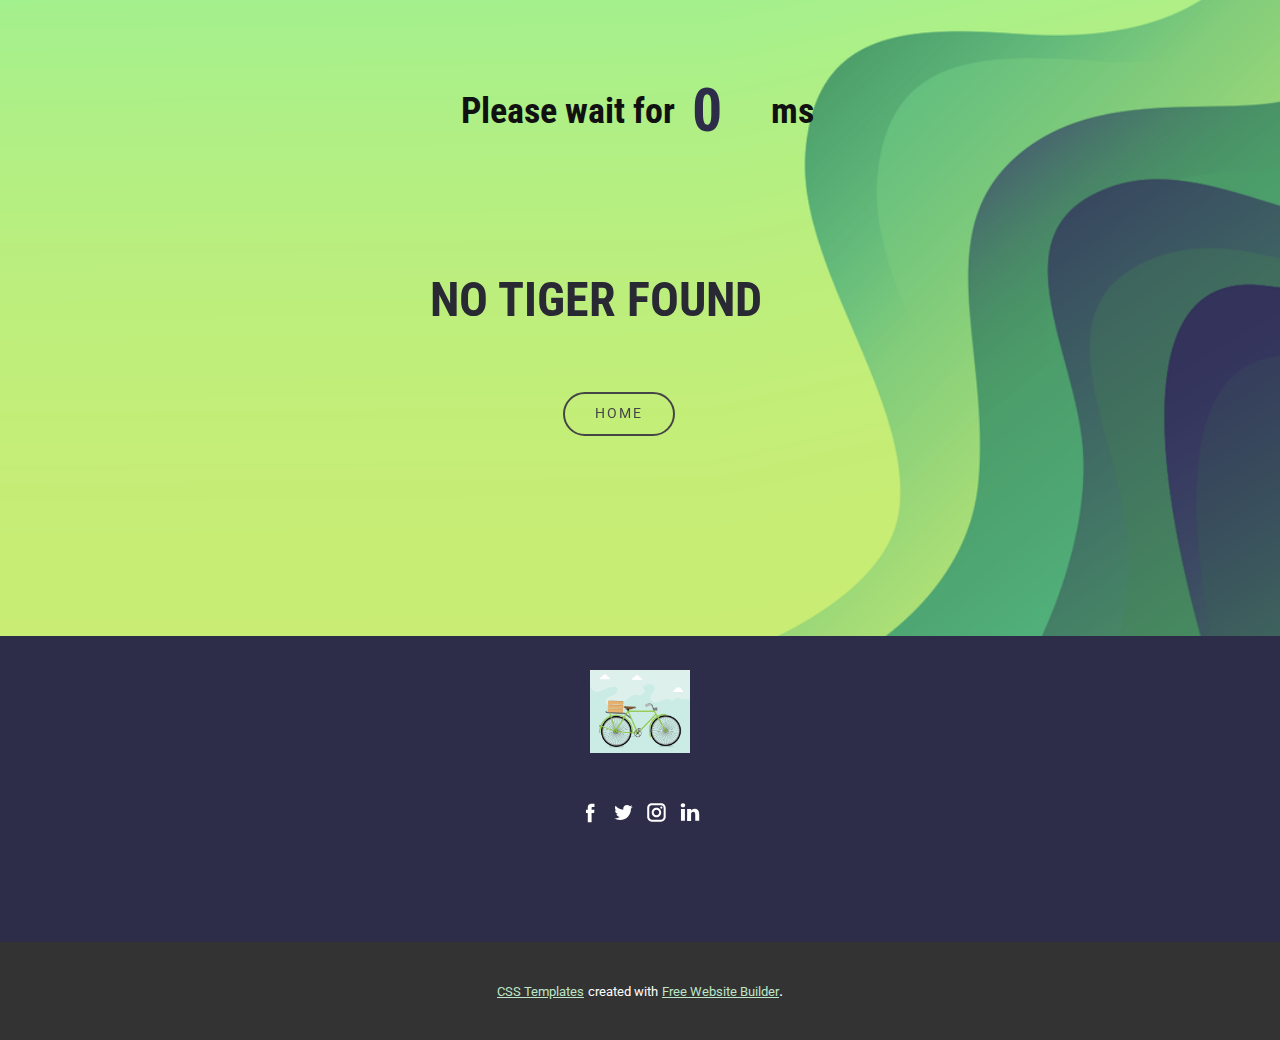
<file: AWGE_s3.html>
<!DOCTYPE html>
<html style="font-size: 16px;">
  <head>
    <meta name="viewport" content="width=device-width, initial-scale=1.0">
    <meta charset="utf-8">
    <meta name="keywords" content="We have framework agreements with many large and medium-sized players, Our perfect team, Hosting is even better with all these FREE features, Testimonials, About Us &amp; Our Work, Doing The Right Thing,&nbsp;At The Right Time">
    <meta name="description" content="">
    <meta name="page_type" content="np-template-header-footer-from-plugin">
    <title>AWGE_s3</title>
    <link rel="stylesheet" href="nicepage.css" media="screen">
<link rel="stylesheet" href="AWGE_s3.css" media="screen">
    <script class="u-script" type="text/javascript" src="jquery.js" defer=""></script>
    <script class="u-script" type="text/javascript" src="nicepage.js" defer=""></script>
    <meta name="generator" content="Nicepage 3.19.1, nicepage.com">
    <link id="u-theme-google-font" rel="stylesheet" href="https://fonts.googleapis.com/css?family=Roboto+Condensed:300,300i,400,400i,700,700i|Roboto:100,100i,300,300i,400,400i,500,500i,700,700i,900,900i">
    
    
    
    
    
    
    
    
    
    
    
    
    
    
    
    
    
    
    
    
    
    
    <script type="application/ld+json">{
		"@context": "http://schema.org",
		"@type": "Organization",
		"name": "",
		"logo": "images/38b7ef36db2b4b359335634df0946a0a301126f1c03407e032a8217c0b0b94f905c6d28086fd3c48fc8fd9edeec3cc3623d7b6ee57835bbdc8f0c1_1280.png",
		"sameAs": []
}</script>
    <meta name="theme-color" content="#6ac17d">
    <meta property="og:title" content="AWGE_s3">
    <meta property="og:type" content="website">
  </head>
  <body class="u-body u-overlap"><header class="u-clearfix u-header u-palette-5-dark-2 u-header" id="sec-b289"><div class="u-align-left u-clearfix u-sheet u-sheet-1"></div></header>
    <section class="u-align-left u-clearfix u-image u-section-1" id="carousel_4f2d" data-image-width="1286" data-image-height="1080">
      <div class="u-align-left u-clearfix u-sheet u-sheet-1">
        <div class="u-video u-video-contain u-video-1">
          <div class="embed-responsive embed-responsive-1">
            <iframe style="position: absolute;top: 0;left: 0;width: 100%;height: 100%;" class="embed-responsive-item" src="https://www.youtube.com/embed/B9YKnNtFqds?mute=0&amp;showinfo=0&amp;controls=1&amp;start=0" frameborder="0" allowfullscreen=""></iframe>
          </div>
        </div>
        <a href="AWGE_s2.html#sec-c78d" data-page-id="809114249" class="u-border-2 u-border-palette-3-dark-2 u-btn u-button-style u-hover-palette-4-dark-1 u-palette-5-dark-3 u-btn-1" data-animation-name="fadeIn" data-animation-duration="1000" data-animation-delay="5000">next</a>
      </div>
    </section>
    <section class="u-clearfix u-image u-section-2" id="sec-c78d" data-image-width="1980" data-image-height="924">
      <div class="u-clearfix u-sheet u-sheet-1">
        <h2 class="u-align-center u-text u-text-1">ANALYZING&nbsp;</h2><span class="u-icon u-icon-circle u-icon-1" data-animation-name="flipIn" data-animation-duration="6500" data-animation-delay="0" data-animation-direction="X"><svg class="u-svg-link" preserveAspectRatio="xMidYMin slice" viewBox="0 0 60 60" style=""><use xmlns:xlink="http://www.w3.org/1999/xlink" xlink:href="#svg-b6b9"></use></svg><svg class="u-svg-content" viewBox="0 0 60 60" x="0px" y="0px" id="svg-b6b9" style="enable-background:new 0 0 60 60;"><path d="M50.976,26.194C50.447,17.194,43.028,10,34.085,10c-5.43,0-10.688,2.663-13.946,7.008c-0.075-0.039-0.154-0.066-0.23-0.102
	c-0.198-0.096-0.399-0.187-0.604-0.269c-0.114-0.045-0.228-0.086-0.343-0.126c-0.203-0.071-0.409-0.134-0.619-0.191
	c-0.115-0.031-0.229-0.063-0.345-0.089c-0.225-0.051-0.455-0.09-0.687-0.125c-0.101-0.015-0.2-0.035-0.302-0.046
	C16.677,16.023,16.341,16,16,16c-4.963,0-9,4.037-9,9c0,0.127,0.008,0.252,0.016,0.377v0.004C2.857,27.649,0,32.399,0,37.154
	C0,44.237,5.762,50,12.845,50h24.508c0.104,0,0.207-0.006,0.311-0.014l0.062-0.008l0.134,0.008C37.962,49.994,38.064,50,38.169,50
	h9.803C54.604,50,60,44.604,60,37.972C60,32.483,56.173,27.56,50.976,26.194z M47.972,48h-9.803c-0.059,0-0.116-0.005-0.174-0.009
	l-0.271-0.011l-0.198,0.011C37.469,47.995,37.411,48,37.353,48H12.845C6.865,48,2,43.135,2,37.154C2,33,4.705,28.688,8.433,26.901
	L9,26.63V26c0-0.127,0.008-0.256,0.015-0.386l0.009-0.16l-0.012-0.21C9.006,25.163,9,25.082,9,25c0-3.859,3.141-7,7-7
	c0.309,0,0.614,0.027,0.917,0.067c0.078,0.01,0.156,0.023,0.233,0.036c0.267,0.044,0.53,0.102,0.789,0.177
	c0.035,0.01,0.071,0.017,0.106,0.027c0.285,0.087,0.563,0.197,0.835,0.321c0.071,0.032,0.14,0.067,0.21,0.101
	c0.24,0.119,0.475,0.249,0.702,0.396C21.719,20.373,23,22.538,23,25c0,0.553,0.447,1,1,1s1-0.447,1-1c0-2.754-1.246-5.219-3.2-6.871
	C24.667,14.379,29.388,12,34.085,12c7.745,0,14.177,6.135,14.848,13.888c-1.022-0.072-2.552-0.109-4.083,0.124
	c-0.546,0.083-0.921,0.593-0.838,1.139c0.075,0.495,0.501,0.85,0.987,0.85c0.05,0,0.101-0.004,0.151-0.012
	c2.227-0.337,4.548-0.021,4.684-0.002C54.49,28.872,58,33.161,58,37.972C58,43.501,53.501,48,47.972,48z"></path></svg></span>
        <h3 class="u-text u-text-2" data-animation-name="counter" data-animation-event="scroll" data-animation-duration="4500" data-animation-delay="1250">110</h3>
        <h5 class="u-text u-text-3">Please Wait for&nbsp; &nbsp; &nbsp; &nbsp; &nbsp; &nbsp; &nbsp; &nbsp; &nbsp; &nbsp; &nbsp; &nbsp; ms</h5>
        <a href="AWGE_s2.html#sec-f15a" data-page-id="809114249" class="u-border-2 u-border-grey-dark-1 u-btn u-button-style u-hover-palette-5-dark-1 u-palette-5-light-2 u-btn-1" data-animation-name="fadeIn" data-animation-duration="1000" data-animation-delay="4500" data-animation-direction="">result</a>
      </div>
    </section>
    <section class="u-clearfix u-image u-section-3" id="sec-f15a" data-image-width="2000" data-image-height="1333">
      <div class="u-clearfix u-sheet u-sheet-1">
        <h1 class="u-text u-text-default u-text-palette-4-dark-2 u-text-1">UNIQUE TIGERS FOUND</h1>
        <h1 class="u-text u-text-palette-4-dark-3 u-text-2" data-animation-name="fadeIn" data-animation-duration="1000" data-animation-delay="4750">0</h1>
        <h3 class="u-text u-text-palette-4-dark-3 u-text-3" data-animation-name="fadeIn" data-animation-duration="2250" data-animation-delay="4750" data-animation-direction="">
          <a class="u-active-none u-border-none u-btn u-button-link u-button-style u-hover-none u-none u-text-palette-1-base u-btn-1" href="AWGE_s2.html#sec-b3dd" data-page-id="809114249" data-animation-name="fadeIn" data-animation-duration="1000" data-animation-delay="5000">DETAILS</a>
        </h3>
      </div>
    </section>
    <section class="u-clearfix u-image u-section-4" id="sec-b3dd" data-image-width="1600" data-image-height="838">
      <div class="u-clearfix u-sheet u-sheet-1">
        <h2 class="u-text u-text-1">TIGER SPOTTED WITH UNIQUE BIOMETRICS</h2>
        <h6 class="u-text u-text-2">Please wait for&nbsp; &nbsp; &nbsp; &nbsp; &nbsp; &nbsp; ms</h6>
        <h3 class="u-text u-text-3" data-animation-name="counter" data-animation-event="scroll" data-animation-duration="4250" data-animation-delay="1250">79</h3>
        <h1 class="u-text u-text-4" data-animation-name="fadeIn" data-animation-duration="1000" data-animation-delay="5000">NO TIGER FOUND</h1>
        <a href="AWGE_s.html" data-page-id="56372903" class="u-btn u-button-style u-btn-1" data-animation-name="fadeIn" data-animation-duration="1000" data-animation-delay="4000" data-animation-direction="">home</a>
      </div>
    </section>
    
    
    
    
    
    
    
    
    
    
    
    
    
    
    
    
    
    
    
    <footer class="u-clearfix u-footer u-palette-5-dark-2" id="sec-b773"><div class="u-clearfix u-sheet u-sheet-1">
        <a href="" class="u-image u-logo u-image-1" data-image-width="1280" data-image-height="1058">
          <img src="images/38b7ef36db2b4b359335634df0946a0a301126f1c03407e032a8217c0b0b94f905c6d28086fd3c48fc8fd9edeec3cc3623d7b6ee57835bbdc8f0c1_1280.png" class="u-logo-image u-logo-image-1" data-image-width="100">
        </a>
        <div class="u-align-left u-social-icons u-spacing-10 u-social-icons-1">
          <a class="u-social-url" target="_blank" href=""><span class="u-icon u-icon-circle u-social-facebook u-social-icon u-icon-1"><svg class="u-svg-link" preserveAspectRatio="xMidYMin slice" viewBox="0 0 112.2 112.2"><use xmlns:xlink="http://www.w3.org/1999/xlink" xlink:href="#svg-34a0"></use></svg><svg x="0px" y="0px" viewBox="0 0 112.2 112.2" enable-background="new 0 0 112.2 112.2" xml:space="preserve" id="svg-34a0" class="u-svg-content"><path d="M75.5,28.8H65.4c-1.5,0-4,0.9-4,4.3v9.4h13.9l-1.5,15.8H61.4v45.1H42.8V58.3h-8.8V42.4h8.8V32.2 c0-7.4,3.4-18.8,18.8-18.8h13.8v15.4H75.5z"></path></svg></span>
          </a>
          <a class="u-social-url" target="_blank" href=""><span class="u-icon u-icon-circle u-social-icon u-social-twitter u-icon-2"><svg class="u-svg-link" preserveAspectRatio="xMidYMin slice" viewBox="0 0 112.2 112.2"><use xmlns:xlink="http://www.w3.org/1999/xlink" xlink:href="#svg-7920"></use></svg><svg x="0px" y="0px" viewBox="0 0 112.2 112.2" enable-background="new 0 0 112.2 112.2" xml:space="preserve" id="svg-7920" class="u-svg-content"><path d="M92.2,38.2c0,0.8,0,1.6,0,2.3c0,24.3-18.6,52.4-52.6,52.4c-10.6,0.1-20.2-2.9-28.5-8.2 c1.4,0.2,2.9,0.2,4.4,0.2c8.7,0,16.7-2.9,23-7.9c-8.1-0.2-14.9-5.5-17.3-12.8c1.1,0.2,2.4,0.2,3.4,0.2c1.6,0,3.3-0.2,4.8-0.7 c-8.4-1.6-14.9-9.2-14.9-18c0-0.2,0-0.2,0-0.2c2.5,1.4,5.4,2.2,8.4,2.3c-5-3.3-8.3-8.9-8.3-15.4c0-3.4,1-6.5,2.5-9.2 c9.1,11.1,22.7,18.5,38,19.2c-0.2-1.4-0.4-2.8-0.4-4.3c0.1-10,8.3-18.2,18.5-18.2c5.4,0,10.1,2.2,13.5,5.7c4.3-0.8,8.1-2.3,11.7-4.5 c-1.4,4.3-4.3,7.9-8.1,10.1c3.7-0.4,7.3-1.4,10.6-2.9C98.9,32.3,95.7,35.5,92.2,38.2z"></path></svg></span>
          </a>
          <a class="u-social-url" target="_blank" href=""><span class="u-icon u-icon-circle u-social-icon u-social-instagram u-icon-3"><svg class="u-svg-link" preserveAspectRatio="xMidYMin slice" viewBox="0 0 112.2 112.2"><use xmlns:xlink="http://www.w3.org/1999/xlink" xlink:href="#svg-4349"></use></svg><svg x="0px" y="0px" viewBox="0 0 112.2 112.2" enable-background="new 0 0 112.2 112.2" xml:space="preserve" id="svg-4349" class="u-svg-content"><path d="M55.9,32.9c-12.8,0-23.2,10.4-23.2,23.2s10.4,23.2,23.2,23.2s23.2-10.4,23.2-23.2S68.7,32.9,55.9,32.9z M55.9,69.4c-7.4,0-13.3-6-13.3-13.3c-0.1-7.4,6-13.3,13.3-13.3s13.3,6,13.3,13.3C69.3,63.5,63.3,69.4,55.9,69.4z"></path><path d="M79.7,26.8c-3,0-5.4,2.5-5.4,5.4s2.5,5.4,5.4,5.4c3,0,5.4-2.5,5.4-5.4S82.7,26.8,79.7,26.8z"></path><path d="M78.2,11H33.5C21,11,10.8,21.3,10.8,33.7v44.7c0,12.6,10.2,22.8,22.7,22.8h44.7c12.6,0,22.7-10.2,22.7-22.7 V33.7C100.8,21.1,90.6,11,78.2,11z M91,78.4c0,7.1-5.8,12.8-12.8,12.8H33.5c-7.1,0-12.8-5.8-12.8-12.8V33.7 c0-7.1,5.8-12.8,12.8-12.8h44.7c7.1,0,12.8,5.8,12.8,12.8V78.4z"></path></svg></span>
          </a>
          <a class="u-social-url" target="_blank" href=""><span class="u-icon u-icon-circle u-social-icon u-social-linkedin u-icon-4"><svg class="u-svg-link" preserveAspectRatio="xMidYMin slice" viewBox="0 0 112.2 112.2"><use xmlns:xlink="http://www.w3.org/1999/xlink" xlink:href="#svg-edc8"></use></svg><svg x="0px" y="0px" viewBox="0 0 112.2 112.2" enable-background="new 0 0 112.2 112.2" xml:space="preserve" id="svg-edc8" class="u-svg-content"><path d="M33.8,96.8H14.5v-58h19.3V96.8z M24.1,30.9L24.1,30.9c-6.6,0-10.8-4.5-10.8-10.1c0-5.8,4.3-10.1,10.9-10.1 S34.9,15,35.1,20.8C35.1,26.4,30.8,30.9,24.1,30.9z M103.3,96.8H84.1v-31c0-7.8-2.7-13.1-9.8-13.1c-5.3,0-8.5,3.6-9.9,7.1 c-0.6,1.3-0.6,3-0.6,4.8V97H44.5c0,0,0.3-52.6,0-58h19.3v8.2c2.6-3.9,7.2-9.6,17.4-9.6c12.7,0,22.2,8.4,22.2,26.1V96.8z"></path></svg></span>
          </a>
        </div>
      </div></footer>
    <section class="u-backlink u-clearfix u-grey-80">
      <a class="u-link" href="https://nicepage.com/css-templates" target="_blank">
        <span>CSS Templates</span>
      </a>
      <p class="u-text">
        <span>created with</span>
      </p>
      <a class="u-link" href="https://nicepage.com/website-builder" target="_blank">
        <span>Free Website Builder</span>
      </a>. 
    </section>
  </body>
</html>
</file>
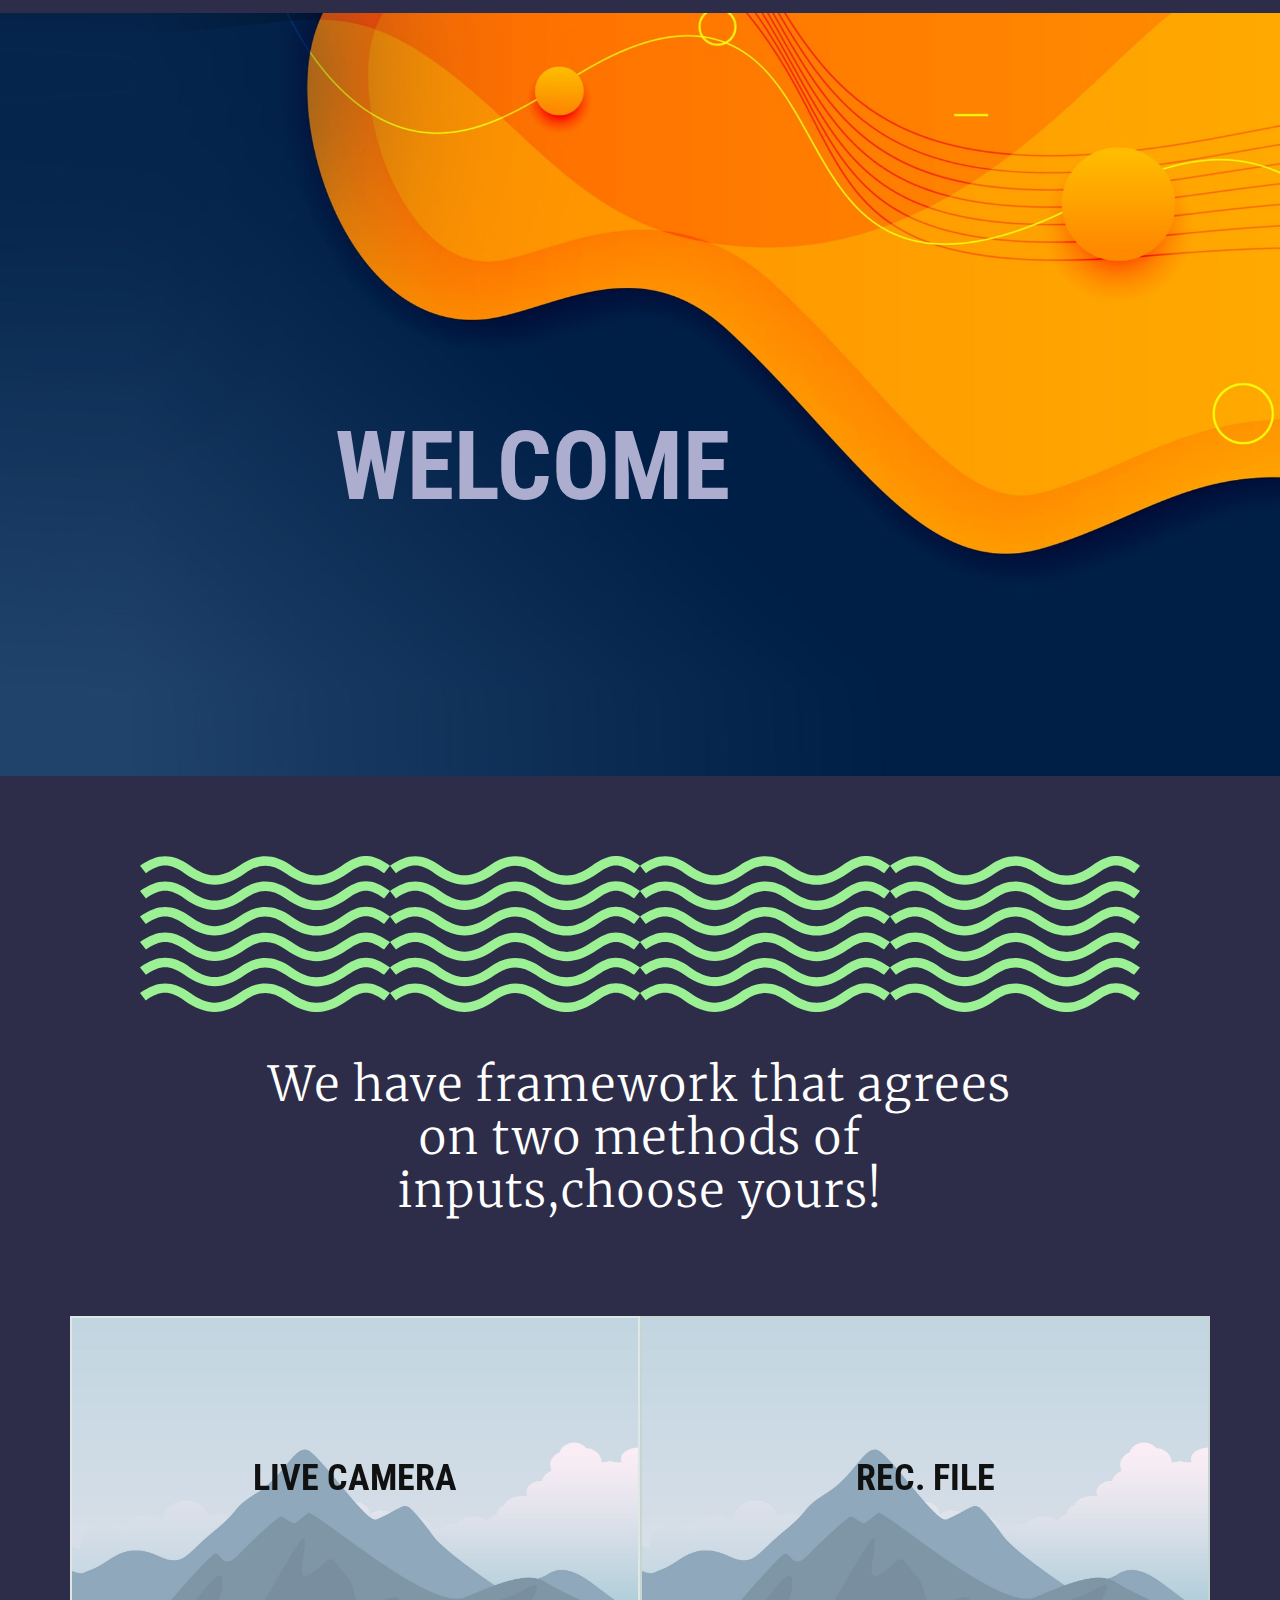
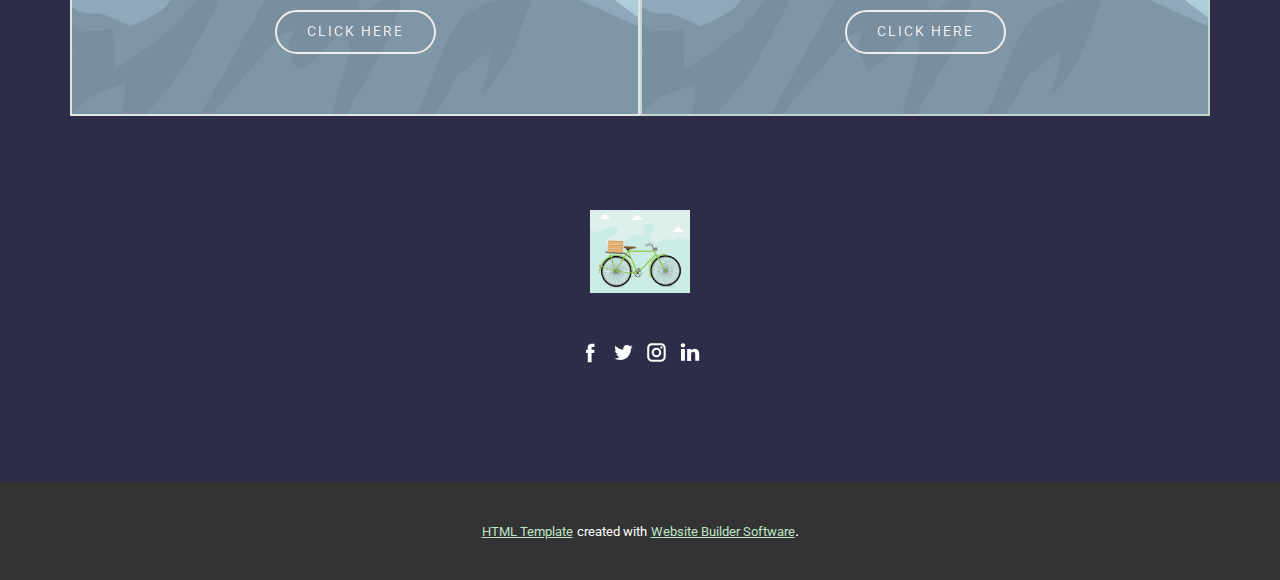
<file: AWGE_welcome.html>
<!DOCTYPE html>
<html style="font-size: 16px;">
  <head>
    <meta name="viewport" content="width=device-width, initial-scale=1.0">
    <meta charset="utf-8">
    <meta name="keywords" content="We have framework agreements with many large and medium-sized players, Our perfect team, Hosting is even better with all these FREE features, Testimonials, About Us &amp; Our Work, Doing The Right Thing,&nbsp;At The Right Time">
    <meta name="description" content="">
    <meta name="page_type" content="np-template-header-footer-from-plugin">
    <title>AWGE_welcome</title>
    <link rel="stylesheet" href="nicepage.css" media="screen">
<link rel="stylesheet" href="AWGE_welcome.css" media="screen">
    <script class="u-script" type="text/javascript" src="jquery.js" defer=""></script>
    <script class="u-script" type="text/javascript" src="nicepage.js" defer=""></script>
    <meta name="generator" content="Nicepage 3.19.1, nicepage.com">
    <link id="u-theme-google-font" rel="stylesheet" href="https://fonts.googleapis.com/css?family=Roboto+Condensed:300,300i,400,400i,700,700i|Roboto:100,100i,300,300i,400,400i,500,500i,700,700i,900,900i">
    <link id="u-page-google-font" rel="stylesheet" href="https://fonts.googleapis.com/css?family=Merriweather:300,300i,400,400i,700,700i,900,900i">
    
    
    
    
    
    
    
    
    
    
    
    
    
    
    
    
    
    
    
    
    <script type="application/ld+json">{
		"@context": "http://schema.org",
		"@type": "Organization",
		"name": "",
		"logo": "images/38b7ef36db2b4b359335634df0946a0a301126f1c03407e032a8217c0b0b94f905c6d28086fd3c48fc8fd9edeec3cc3623d7b6ee57835bbdc8f0c1_1280.png",
		"sameAs": []
}</script>
    <meta name="theme-color" content="#6ac17d">
    <meta property="og:title" content="AWGE_welcome">
    <meta property="og:type" content="website">
  </head>
  <body class="u-body u-overlap"><header class="u-clearfix u-header u-palette-5-dark-2 u-header" id="sec-b289"><div class="u-align-left u-clearfix u-sheet u-sheet-1"></div></header>
    <section class="u-align-left u-clearfix u-image u-section-1" id="carousel_4f2d">
      <div class="u-align-left u-clearfix u-sheet u-sheet-1">
        <h1 class="u-text u-text-palette-5-light-1 u-text-1">WELCOME</h1>
      </div>
    </section>
    <section class="u-align-center u-clearfix u-palette-5-dark-2 u-section-2" id="carousel_576f">
      <div class="u-clearfix u-sheet u-valign-middle-md u-valign-middle-sm u-valign-middle-xs">
        <div class="u-shape u-shape-svg u-text-palette-2-base u-shape-1">
          <svg class="u-svg-link" preserveAspectRatio="none" viewBox="0 0 160 100" style=""><use xmlns:xlink="http://www.w3.org/1999/xlink" xlink:href="#svg-3562"></use></svg>
          <svg class="u-svg-content" viewBox="0 0 160 100" x="0px" y="0px" id="svg-3562"><path d="M133,27.2c-13.9,9.9-25.8,9.9-39.8,0c-9.1-6.4-16.8-6.4-25.9,0c-13.8,9.8-25.1,9.8-38.9,0c-9.2-6.5-15.4-6.5-24.6,0L0,22.4
	c11.2-8,20.6-8.3,32.2,0c11,7.8,19,8.7,31.3,0c11.6-8.3,22.4-7.9,33.5,0c11.4,8.2,20.3,8.5,32.2,0c11.6-8.3,19.2-8.3,30.8,0
	l-3.8,4.8C146.9,20.6,142.3,20.6,133,27.2z M133,11c-13.9,9.9-25.8,9.9-39.8,0c-9.1-6.4-16.8-6.4-25.9,0c-13.8,9.8-25.1,9.8-38.9,0
	C19.2,4.5,13,4.5,3.8,11L0,6.2c11.2-8,20.6-8.3,32.2,0c11,7.8,19,8.7,31.3,0c11.6-8.3,22.4-7.9,33.5,0c11.4,8.2,20.3,8.5,32.2,0
	c11.6-8.3,19.2-8.3,30.8,0l-3.8,4.8C146.9,4.4,142.3,4.4,133,11z M32.2,38.8c11,7.8,19,8.7,31.3,0c11.6-8.3,22.4-7.9,33.5,0
	c11.4,8.2,20.3,8.5,32.2,0c11.6-8.3,19.2-8.3,30.8,0l-3.8,4.8c-9.3-6.6-13.9-6.6-23.3,0c-13.9,9.9-25.8,9.9-39.8,0
	c-9.1-6.4-16.8-6.4-25.9,0c-13.8,9.8-25.1,9.8-38.9,0c-9.2-6.5-15.4-6.5-24.6,0L0,38.8C11.2,30.8,20.6,30.5,32.2,38.8z M133,76.2
	c-13.9,9.9-25.8,9.9-39.8,0c-9.1-6.4-16.8-6.4-25.9,0c-13.8,9.8-25.1,9.8-38.9,0c-9.2-6.5-15.4-6.5-24.6,0L0,71.4
	c11.2-8,20.6-8.3,32.2,0c11,7.8,19,8.7,31.3,0c11.6-8.3,22.4-7.9,33.5,0c11.4,8.2,20.3,8.5,32.2,0c11.6-8.3,19.2-8.3,30.8,0
	l-3.8,4.8C146.9,69.6,142.3,69.6,133,76.2z M133,60c-13.9,9.9-25.8,9.9-39.8,0c-9.1-6.4-16.8-6.4-25.9,0c-13.8,9.8-25.1,9.8-38.9,0
	c-9.2-6.5-15.4-6.5-24.6,0L0,55.2c11.2-8,20.6-8.3,32.2,0c11,7.8,19,8.7,31.3,0c11.6-8.3,22.4-7.9,33.5,0c11.4,8.2,20.3,8.5,32.2,0
	c11.6-8.3,19.2-8.3,30.8,0l-3.8,4.8C146.9,53.4,142.3,53.4,133,60z M32.2,87.8c11,7.8,19,8.7,31.3,0c11.6-8.3,22.4-7.9,33.5,0
	c11.4,8.2,20.3,8.5,32.2,0c11.6-8.3,19.2-8.3,30.8,0l-3.8,4.8c-9.3-6.6-13.9-6.6-23.3,0c-13.9,9.9-25.8,9.9-39.8,0
	c-9.1-6.4-16.8-6.4-25.9,0c-13.8,9.8-25.1,9.8-38.9,0c-9.2-6.5-15.4-6.5-24.6,0L0,87.8C11.2,79.8,20.6,79.5,32.2,87.8z"></path></svg>
        </div>
        <div class="u-shape u-shape-svg u-text-palette-2-base u-shape-2">
          <svg class="u-svg-link" preserveAspectRatio="none" viewBox="0 0 160 100" style=""><use xmlns:xlink="http://www.w3.org/1999/xlink" xlink:href="#svg-36c5"></use></svg>
          <svg class="u-svg-content" viewBox="0 0 160 100" x="0px" y="0px" id="svg-36c5"><path d="M133,27.2c-13.9,9.9-25.8,9.9-39.8,0c-9.1-6.4-16.8-6.4-25.9,0c-13.8,9.8-25.1,9.8-38.9,0c-9.2-6.5-15.4-6.5-24.6,0L0,22.4
	c11.2-8,20.6-8.3,32.2,0c11,7.8,19,8.7,31.3,0c11.6-8.3,22.4-7.9,33.5,0c11.4,8.2,20.3,8.5,32.2,0c11.6-8.3,19.2-8.3,30.8,0
	l-3.8,4.8C146.9,20.6,142.3,20.6,133,27.2z M133,11c-13.9,9.9-25.8,9.9-39.8,0c-9.1-6.4-16.8-6.4-25.9,0c-13.8,9.8-25.1,9.8-38.9,0
	C19.2,4.5,13,4.5,3.8,11L0,6.2c11.2-8,20.6-8.3,32.2,0c11,7.8,19,8.7,31.3,0c11.6-8.3,22.4-7.9,33.5,0c11.4,8.2,20.3,8.5,32.2,0
	c11.6-8.3,19.2-8.3,30.8,0l-3.8,4.8C146.9,4.4,142.3,4.4,133,11z M32.2,38.8c11,7.8,19,8.7,31.3,0c11.6-8.3,22.4-7.9,33.5,0
	c11.4,8.2,20.3,8.5,32.2,0c11.6-8.3,19.2-8.3,30.8,0l-3.8,4.8c-9.3-6.6-13.9-6.6-23.3,0c-13.9,9.9-25.8,9.9-39.8,0
	c-9.1-6.4-16.8-6.4-25.9,0c-13.8,9.8-25.1,9.8-38.9,0c-9.2-6.5-15.4-6.5-24.6,0L0,38.8C11.2,30.8,20.6,30.5,32.2,38.8z M133,76.2
	c-13.9,9.9-25.8,9.9-39.8,0c-9.1-6.4-16.8-6.4-25.9,0c-13.8,9.8-25.1,9.8-38.9,0c-9.2-6.5-15.4-6.5-24.6,0L0,71.4
	c11.2-8,20.6-8.3,32.2,0c11,7.8,19,8.7,31.3,0c11.6-8.3,22.4-7.9,33.5,0c11.4,8.2,20.3,8.5,32.2,0c11.6-8.3,19.2-8.3,30.8,0
	l-3.8,4.8C146.9,69.6,142.3,69.6,133,76.2z M133,60c-13.9,9.9-25.8,9.9-39.8,0c-9.1-6.4-16.8-6.4-25.9,0c-13.8,9.8-25.1,9.8-38.9,0
	c-9.2-6.5-15.4-6.5-24.6,0L0,55.2c11.2-8,20.6-8.3,32.2,0c11,7.8,19,8.7,31.3,0c11.6-8.3,22.4-7.9,33.5,0c11.4,8.2,20.3,8.5,32.2,0
	c11.6-8.3,19.2-8.3,30.8,0l-3.8,4.8C146.9,53.4,142.3,53.4,133,60z M32.2,87.8c11,7.8,19,8.7,31.3,0c11.6-8.3,22.4-7.9,33.5,0
	c11.4,8.2,20.3,8.5,32.2,0c11.6-8.3,19.2-8.3,30.8,0l-3.8,4.8c-9.3-6.6-13.9-6.6-23.3,0c-13.9,9.9-25.8,9.9-39.8,0
	c-9.1-6.4-16.8-6.4-25.9,0c-13.8,9.8-25.1,9.8-38.9,0c-9.2-6.5-15.4-6.5-24.6,0L0,87.8C11.2,79.8,20.6,79.5,32.2,87.8z"></path></svg>
        </div>
        <div class="u-shape u-shape-svg u-text-palette-2-base u-shape-3">
          <svg class="u-svg-link" preserveAspectRatio="none" viewBox="0 0 160 100" style=""><use xmlns:xlink="http://www.w3.org/1999/xlink" xlink:href="#svg-a5fe"></use></svg>
          <svg class="u-svg-content" viewBox="0 0 160 100" x="0px" y="0px" id="svg-a5fe"><path d="M133,27.2c-13.9,9.9-25.8,9.9-39.8,0c-9.1-6.4-16.8-6.4-25.9,0c-13.8,9.8-25.1,9.8-38.9,0c-9.2-6.5-15.4-6.5-24.6,0L0,22.4
	c11.2-8,20.6-8.3,32.2,0c11,7.8,19,8.7,31.3,0c11.6-8.3,22.4-7.9,33.5,0c11.4,8.2,20.3,8.5,32.2,0c11.6-8.3,19.2-8.3,30.8,0
	l-3.8,4.8C146.9,20.6,142.3,20.6,133,27.2z M133,11c-13.9,9.9-25.8,9.9-39.8,0c-9.1-6.4-16.8-6.4-25.9,0c-13.8,9.8-25.1,9.8-38.9,0
	C19.2,4.5,13,4.5,3.8,11L0,6.2c11.2-8,20.6-8.3,32.2,0c11,7.8,19,8.7,31.3,0c11.6-8.3,22.4-7.9,33.5,0c11.4,8.2,20.3,8.5,32.2,0
	c11.6-8.3,19.2-8.3,30.8,0l-3.8,4.8C146.9,4.4,142.3,4.4,133,11z M32.2,38.8c11,7.8,19,8.7,31.3,0c11.6-8.3,22.4-7.9,33.5,0
	c11.4,8.2,20.3,8.5,32.2,0c11.6-8.3,19.2-8.3,30.8,0l-3.8,4.8c-9.3-6.6-13.9-6.6-23.3,0c-13.9,9.9-25.8,9.9-39.8,0
	c-9.1-6.4-16.8-6.4-25.9,0c-13.8,9.8-25.1,9.8-38.9,0c-9.2-6.5-15.4-6.5-24.6,0L0,38.8C11.2,30.8,20.6,30.5,32.2,38.8z M133,76.2
	c-13.9,9.9-25.8,9.9-39.8,0c-9.1-6.4-16.8-6.4-25.9,0c-13.8,9.8-25.1,9.8-38.9,0c-9.2-6.5-15.4-6.5-24.6,0L0,71.4
	c11.2-8,20.6-8.3,32.2,0c11,7.8,19,8.7,31.3,0c11.6-8.3,22.4-7.9,33.5,0c11.4,8.2,20.3,8.5,32.2,0c11.6-8.3,19.2-8.3,30.8,0
	l-3.8,4.8C146.9,69.6,142.3,69.6,133,76.2z M133,60c-13.9,9.9-25.8,9.9-39.8,0c-9.1-6.4-16.8-6.4-25.9,0c-13.8,9.8-25.1,9.8-38.9,0
	c-9.2-6.5-15.4-6.5-24.6,0L0,55.2c11.2-8,20.6-8.3,32.2,0c11,7.8,19,8.7,31.3,0c11.6-8.3,22.4-7.9,33.5,0c11.4,8.2,20.3,8.5,32.2,0
	c11.6-8.3,19.2-8.3,30.8,0l-3.8,4.8C146.9,53.4,142.3,53.4,133,60z M32.2,87.8c11,7.8,19,8.7,31.3,0c11.6-8.3,22.4-7.9,33.5,0
	c11.4,8.2,20.3,8.5,32.2,0c11.6-8.3,19.2-8.3,30.8,0l-3.8,4.8c-9.3-6.6-13.9-6.6-23.3,0c-13.9,9.9-25.8,9.9-39.8,0
	c-9.1-6.4-16.8-6.4-25.9,0c-13.8,9.8-25.1,9.8-38.9,0c-9.2-6.5-15.4-6.5-24.6,0L0,87.8C11.2,79.8,20.6,79.5,32.2,87.8z"></path></svg>
        </div>
        <div class="u-shape u-shape-svg u-text-palette-2-base u-shape-4">
          <svg class="u-svg-link" preserveAspectRatio="none" viewBox="0 0 160 100" style=""><use xmlns:xlink="http://www.w3.org/1999/xlink" xlink:href="#svg-8472"></use></svg>
          <svg class="u-svg-content" viewBox="0 0 160 100" x="0px" y="0px" id="svg-8472"><path d="M133,27.2c-13.9,9.9-25.8,9.9-39.8,0c-9.1-6.4-16.8-6.4-25.9,0c-13.8,9.8-25.1,9.8-38.9,0c-9.2-6.5-15.4-6.5-24.6,0L0,22.4
	c11.2-8,20.6-8.3,32.2,0c11,7.8,19,8.7,31.3,0c11.6-8.3,22.4-7.9,33.5,0c11.4,8.2,20.3,8.5,32.2,0c11.6-8.3,19.2-8.3,30.8,0
	l-3.8,4.8C146.9,20.6,142.3,20.6,133,27.2z M133,11c-13.9,9.9-25.8,9.9-39.8,0c-9.1-6.4-16.8-6.4-25.9,0c-13.8,9.8-25.1,9.8-38.9,0
	C19.2,4.5,13,4.5,3.8,11L0,6.2c11.2-8,20.6-8.3,32.2,0c11,7.8,19,8.7,31.3,0c11.6-8.3,22.4-7.9,33.5,0c11.4,8.2,20.3,8.5,32.2,0
	c11.6-8.3,19.2-8.3,30.8,0l-3.8,4.8C146.9,4.4,142.3,4.4,133,11z M32.2,38.8c11,7.8,19,8.7,31.3,0c11.6-8.3,22.4-7.9,33.5,0
	c11.4,8.2,20.3,8.5,32.2,0c11.6-8.3,19.2-8.3,30.8,0l-3.8,4.8c-9.3-6.6-13.9-6.6-23.3,0c-13.9,9.9-25.8,9.9-39.8,0
	c-9.1-6.4-16.8-6.4-25.9,0c-13.8,9.8-25.1,9.8-38.9,0c-9.2-6.5-15.4-6.5-24.6,0L0,38.8C11.2,30.8,20.6,30.5,32.2,38.8z M133,76.2
	c-13.9,9.9-25.8,9.9-39.8,0c-9.1-6.4-16.8-6.4-25.9,0c-13.8,9.8-25.1,9.8-38.9,0c-9.2-6.5-15.4-6.5-24.6,0L0,71.4
	c11.2-8,20.6-8.3,32.2,0c11,7.8,19,8.7,31.3,0c11.6-8.3,22.4-7.9,33.5,0c11.4,8.2,20.3,8.5,32.2,0c11.6-8.3,19.2-8.3,30.8,0
	l-3.8,4.8C146.9,69.6,142.3,69.6,133,76.2z M133,60c-13.9,9.9-25.8,9.9-39.8,0c-9.1-6.4-16.8-6.4-25.9,0c-13.8,9.8-25.1,9.8-38.9,0
	c-9.2-6.5-15.4-6.5-24.6,0L0,55.2c11.2-8,20.6-8.3,32.2,0c11,7.8,19,8.7,31.3,0c11.6-8.3,22.4-7.9,33.5,0c11.4,8.2,20.3,8.5,32.2,0
	c11.6-8.3,19.2-8.3,30.8,0l-3.8,4.8C146.9,53.4,142.3,53.4,133,60z M32.2,87.8c11,7.8,19,8.7,31.3,0c11.6-8.3,22.4-7.9,33.5,0
	c11.4,8.2,20.3,8.5,32.2,0c11.6-8.3,19.2-8.3,30.8,0l-3.8,4.8c-9.3-6.6-13.9-6.6-23.3,0c-13.9,9.9-25.8,9.9-39.8,0
	c-9.1-6.4-16.8-6.4-25.9,0c-13.8,9.8-25.1,9.8-38.9,0c-9.2-6.5-15.4-6.5-24.6,0L0,87.8C11.2,79.8,20.6,79.5,32.2,87.8z"></path></svg>
        </div>
        <h1 class="u-custom-font u-font-merriweather u-text u-text-body-alt-color u-text-1">We have framework that agrees on two methods of inputs,choose yours!</h1>
        <div class="u-clearfix u-expanded-width u-gutter-0 u-layout-wrap u-layout-wrap-1">
          <div class="u-layout">
            <div class="u-layout-row">
              <div class="u-container-style u-image u-layout-cell u-size-30 u-image-1" data-animation-name="fadeIn" data-animation-duration="1000" data-animation-delay="0" data-animation-direction="" data-image-width="2000" data-image-height="1333">
                <div class="u-border-2 u-border-palette-4-light-2 u-container-layout u-container-layout-1">
                  <h4 class="u-text u-text-default u-text-2">LIVE CAMERA</h4>
                  <a href="https://nicepage.com/web-design" class="u-border-2 u-border-grey-light-2 u-btn u-button-style u-hover-palette-5-dark-1 u-btn-1" data-animation-name="flipIn" data-animation-duration="1000" data-animation-delay="0" data-animation-direction="X">click here</a>
                </div>
              </div>
              <div class="u-container-style u-image u-layout-cell u-size-30 u-image-2" data-animation-name="fadeIn" data-animation-duration="1000" data-animation-delay="0" data-animation-direction="" data-image-width="2000" data-image-height="1333">
                <div class="u-border-2 u-border-palette-4-light-1 u-container-layout u-container-layout-2">
                  <h4 class="u-text u-text-default u-text-3">REC. FILE</h4>
                  <a href="AWGE_s.html" data-page-id="56372903" class="u-border-2 u-border-grey-light-2 u-btn u-button-style u-hover-palette-5-dark-1 u-btn-2" data-animation-name="flipIn" data-animation-duration="1000" data-animation-delay="0" data-animation-direction="X">click here</a>
                </div>
              </div>
            </div>
          </div>
        </div>
      </div>
    </section>
    
    
    
    
    
    
    
    
    
    
    
    
    
    
    
    
    
    
    
    <footer class="u-clearfix u-footer u-palette-5-dark-2" id="sec-b773"><div class="u-clearfix u-sheet u-sheet-1">
        <a href="" class="u-image u-logo u-image-1" data-image-width="1280" data-image-height="1058">
          <img src="images/38b7ef36db2b4b359335634df0946a0a301126f1c03407e032a8217c0b0b94f905c6d28086fd3c48fc8fd9edeec3cc3623d7b6ee57835bbdc8f0c1_1280.png" class="u-logo-image u-logo-image-1" data-image-width="100">
        </a>
        <div class="u-align-left u-social-icons u-spacing-10 u-social-icons-1">
          <a class="u-social-url" target="_blank" href=""><span class="u-icon u-icon-circle u-social-facebook u-social-icon u-icon-1"><svg class="u-svg-link" preserveAspectRatio="xMidYMin slice" viewBox="0 0 112.2 112.2"><use xmlns:xlink="http://www.w3.org/1999/xlink" xlink:href="#svg-34a0"></use></svg><svg x="0px" y="0px" viewBox="0 0 112.2 112.2" enable-background="new 0 0 112.2 112.2" xml:space="preserve" id="svg-34a0" class="u-svg-content"><path d="M75.5,28.8H65.4c-1.5,0-4,0.9-4,4.3v9.4h13.9l-1.5,15.8H61.4v45.1H42.8V58.3h-8.8V42.4h8.8V32.2 c0-7.4,3.4-18.8,18.8-18.8h13.8v15.4H75.5z"></path></svg></span>
          </a>
          <a class="u-social-url" target="_blank" href=""><span class="u-icon u-icon-circle u-social-icon u-social-twitter u-icon-2"><svg class="u-svg-link" preserveAspectRatio="xMidYMin slice" viewBox="0 0 112.2 112.2"><use xmlns:xlink="http://www.w3.org/1999/xlink" xlink:href="#svg-7920"></use></svg><svg x="0px" y="0px" viewBox="0 0 112.2 112.2" enable-background="new 0 0 112.2 112.2" xml:space="preserve" id="svg-7920" class="u-svg-content"><path d="M92.2,38.2c0,0.8,0,1.6,0,2.3c0,24.3-18.6,52.4-52.6,52.4c-10.6,0.1-20.2-2.9-28.5-8.2 c1.4,0.2,2.9,0.2,4.4,0.2c8.7,0,16.7-2.9,23-7.9c-8.1-0.2-14.9-5.5-17.3-12.8c1.1,0.2,2.4,0.2,3.4,0.2c1.6,0,3.3-0.2,4.8-0.7 c-8.4-1.6-14.9-9.2-14.9-18c0-0.2,0-0.2,0-0.2c2.5,1.4,5.4,2.2,8.4,2.3c-5-3.3-8.3-8.9-8.3-15.4c0-3.4,1-6.5,2.5-9.2 c9.1,11.1,22.7,18.5,38,19.2c-0.2-1.4-0.4-2.8-0.4-4.3c0.1-10,8.3-18.2,18.5-18.2c5.4,0,10.1,2.2,13.5,5.7c4.3-0.8,8.1-2.3,11.7-4.5 c-1.4,4.3-4.3,7.9-8.1,10.1c3.7-0.4,7.3-1.4,10.6-2.9C98.9,32.3,95.7,35.5,92.2,38.2z"></path></svg></span>
          </a>
          <a class="u-social-url" target="_blank" href=""><span class="u-icon u-icon-circle u-social-icon u-social-instagram u-icon-3"><svg class="u-svg-link" preserveAspectRatio="xMidYMin slice" viewBox="0 0 112.2 112.2"><use xmlns:xlink="http://www.w3.org/1999/xlink" xlink:href="#svg-4349"></use></svg><svg x="0px" y="0px" viewBox="0 0 112.2 112.2" enable-background="new 0 0 112.2 112.2" xml:space="preserve" id="svg-4349" class="u-svg-content"><path d="M55.9,32.9c-12.8,0-23.2,10.4-23.2,23.2s10.4,23.2,23.2,23.2s23.2-10.4,23.2-23.2S68.7,32.9,55.9,32.9z M55.9,69.4c-7.4,0-13.3-6-13.3-13.3c-0.1-7.4,6-13.3,13.3-13.3s13.3,6,13.3,13.3C69.3,63.5,63.3,69.4,55.9,69.4z"></path><path d="M79.7,26.8c-3,0-5.4,2.5-5.4,5.4s2.5,5.4,5.4,5.4c3,0,5.4-2.5,5.4-5.4S82.7,26.8,79.7,26.8z"></path><path d="M78.2,11H33.5C21,11,10.8,21.3,10.8,33.7v44.7c0,12.6,10.2,22.8,22.7,22.8h44.7c12.6,0,22.7-10.2,22.7-22.7 V33.7C100.8,21.1,90.6,11,78.2,11z M91,78.4c0,7.1-5.8,12.8-12.8,12.8H33.5c-7.1,0-12.8-5.8-12.8-12.8V33.7 c0-7.1,5.8-12.8,12.8-12.8h44.7c7.1,0,12.8,5.8,12.8,12.8V78.4z"></path></svg></span>
          </a>
          <a class="u-social-url" target="_blank" href=""><span class="u-icon u-icon-circle u-social-icon u-social-linkedin u-icon-4"><svg class="u-svg-link" preserveAspectRatio="xMidYMin slice" viewBox="0 0 112.2 112.2"><use xmlns:xlink="http://www.w3.org/1999/xlink" xlink:href="#svg-edc8"></use></svg><svg x="0px" y="0px" viewBox="0 0 112.2 112.2" enable-background="new 0 0 112.2 112.2" xml:space="preserve" id="svg-edc8" class="u-svg-content"><path d="M33.8,96.8H14.5v-58h19.3V96.8z M24.1,30.9L24.1,30.9c-6.6,0-10.8-4.5-10.8-10.1c0-5.8,4.3-10.1,10.9-10.1 S34.9,15,35.1,20.8C35.1,26.4,30.8,30.9,24.1,30.9z M103.3,96.8H84.1v-31c0-7.8-2.7-13.1-9.8-13.1c-5.3,0-8.5,3.6-9.9,7.1 c-0.6,1.3-0.6,3-0.6,4.8V97H44.5c0,0,0.3-52.6,0-58h19.3v8.2c2.6-3.9,7.2-9.6,17.4-9.6c12.7,0,22.2,8.4,22.2,26.1V96.8z"></path></svg></span>
          </a>
        </div>
      </div></footer>
    <section class="u-backlink u-clearfix u-grey-80">
      <a class="u-link" href="https://nicepage.com/html-templates" target="_blank">
        <span>HTML Template</span>
      </a>
      <p class="u-text">
        <span>created with</span>
      </p>
      <a class="u-link" href="https://nicepage.com/" target="_blank">
        <span>Website Builder Software</span>
      </a>. 
    </section>
  </body>
</html>
</file>
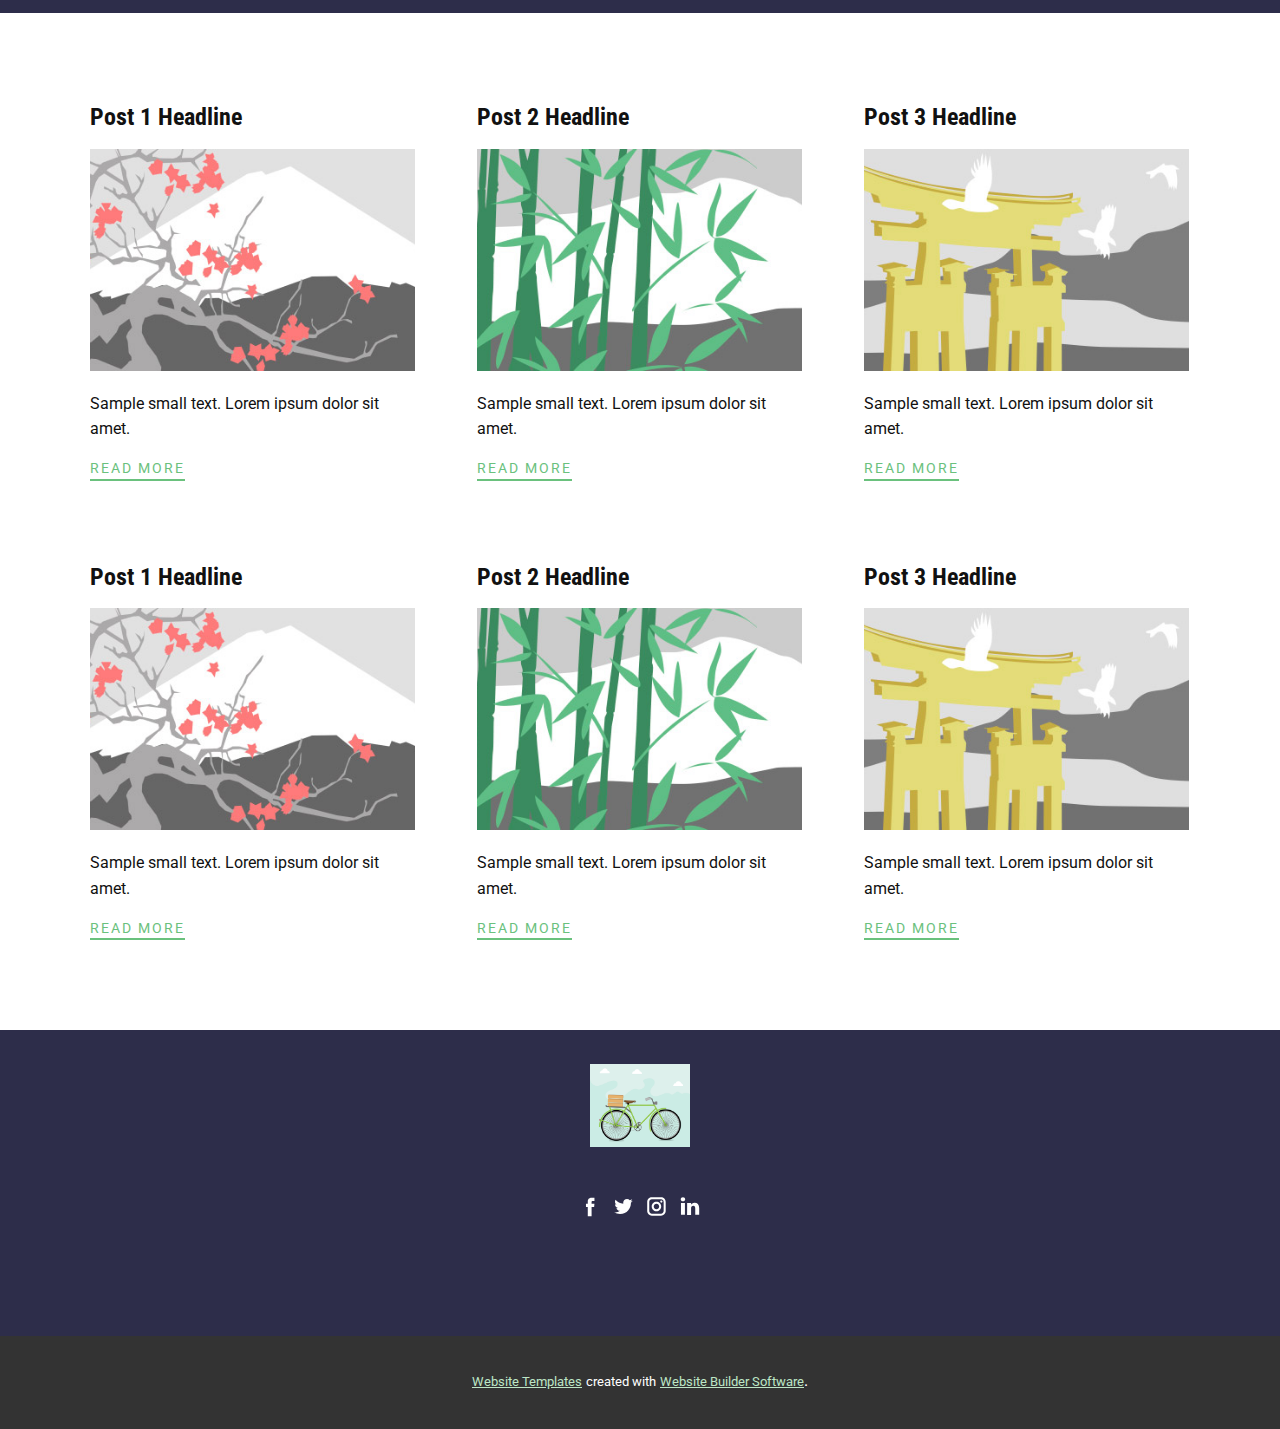
<file: blog/blog.html>
<html style="font-size: 16px;"><head>
    <meta name="viewport" content="width=device-width, initial-scale=1.0">
    <meta charset="utf-8">
    <meta name="keywords" content="">
    <meta name="description" content="">
    <meta name="page_type" content="np-template-header-footer-from-plugin">
    <title>Blog Template</title>
    <link rel="stylesheet" href="../nicepage.css" media="screen">
<link rel="stylesheet" href="../Blog-Template.css" media="screen">
    <script class="u-script" type="text/javascript" src="../jquery.js" defer=""></script>
    <script class="u-script" type="text/javascript" src="../nicepage.js" defer=""></script>
    <meta name="generator" content="Nicepage 3.19.1, nicepage.com">
    <link id="u-theme-google-font" rel="stylesheet" href="https://fonts.googleapis.com/css?family=Roboto+Condensed:300,300i,400,400i,700,700i|Roboto:100,100i,300,300i,400,400i,500,500i,700,700i,900,900i">
    
    
    
    
    
    
    
    
    
    
    
    
    
    
    
    
    
    
    
    <script type="application/ld+json">{
		"@context": "http://schema.org",
		"@type": "Organization",
		"name": "",
		"logo": "images/38b7ef36db2b4b359335634df0946a0a301126f1c03407e032a8217c0b0b94f905c6d28086fd3c48fc8fd9edeec3cc3623d7b6ee57835bbdc8f0c1_1280.png",
		"sameAs": []
}</script>
    <meta name="theme-color" content="#6ac17d">
    <meta property="og:title" content="Blog Template">
    <meta property="og:type" content="website">
  </head>
  <body class="u-body"><header class="u-clearfix u-header u-palette-5-dark-2 u-header" id="sec-b289"><div class="u-align-left u-clearfix u-sheet u-sheet-1"></div></header>
    <section class="u-clearfix u-section-1" id="sec-4d0c">
      <div class="u-clearfix u-sheet u-valign-middle u-sheet-1"><!--blog--><!--blog_options_json--><!--{"type":"Recent","source":"","tags":"","count":""}--><!--/blog_options_json-->
        <div class="u-blog u-expanded-width u-repeater u-repeater-1"><!--blog_post-->
          <div class="u-blog-post u-container-style u-repeater-item u-white u-repeater-item-1">
            <div class="u-container-layout u-similar-container u-valign-top u-container-layout-1"><!--blog_post_header-->
              <h4 class="u-blog-control u-text u-text-1">
                <a class="u-post-header-link" href="../blog/post.html"><!--blog_post_header_content-->Post 1 Headline<!--/blog_post_header_content--></a>
              </h4><!--/blog_post_header--><!--blog_post_image-->
              <a class="u-post-header-link" href="../blog/post.html"><img alt="" class="u-blog-control u-expanded-width u-image u-image-default u-image-1" src="[data-uri]"></a><!--/blog_post_image--><!--blog_post_content-->
              <div class="u-blog-control u-post-content u-text u-text-2 fr-view">Sample small text. Lorem ipsum dolor sit amet.</div><!--/blog_post_content--><!--blog_post_readmore-->
              <a href="../blog/post.html" class="u-blog-control u-border-2 u-border-palette-1-base u-btn u-btn-rectangle u-button-style u-none u-btn-1"><!--blog_post_readmore_content-->Read More<!--/blog_post_readmore_content--></a><!--/blog_post_readmore-->
            </div>
          </div><div class="u-blog-post u-container-style u-repeater-item u-video-cover u-white">
            <div class="u-container-layout u-similar-container u-valign-top u-container-layout-2"><!--blog_post_header-->
              <h4 class="u-blog-control u-text u-text-3">
                <a class="u-post-header-link" href="../blog/post-1.html"><!--blog_post_header_content-->Post 2 Headline<!--/blog_post_header_content--></a>
              </h4><!--/blog_post_header--><!--blog_post_image-->
              <a class="u-post-header-link" href="../blog/post-1.html"><img alt="" class="u-blog-control u-expanded-width u-image u-image-default u-image-2" src="[data-uri]"></a><!--/blog_post_image--><!--blog_post_content-->
              <div class="u-blog-control u-post-content u-text u-text-4 fr-view">Sample small text. Lorem ipsum dolor sit amet.</div><!--/blog_post_content--><!--blog_post_readmore-->
              <a href="../blog/post-1.html" class="u-blog-control u-border-2 u-border-palette-1-base u-btn u-btn-rectangle u-button-style u-none u-btn-2"><!--blog_post_readmore_content-->Read More<!--/blog_post_readmore_content--></a><!--/blog_post_readmore-->
            </div>
          </div><div class="u-blog-post u-container-style u-repeater-item u-video-cover u-white">
            <div class="u-container-layout u-similar-container u-valign-top u-container-layout-3"><!--blog_post_header-->
              <h4 class="u-blog-control u-text u-text-5">
                <a class="u-post-header-link" href="../blog/post-2.html"><!--blog_post_header_content-->Post 3 Headline<!--/blog_post_header_content--></a>
              </h4><!--/blog_post_header--><!--blog_post_image-->
              <a class="u-post-header-link" href="../blog/post-2.html"><img alt="" class="u-blog-control u-expanded-width u-image u-image-default u-image-3" src="[data-uri]"></a><!--/blog_post_image--><!--blog_post_content-->
              <div class="u-blog-control u-post-content u-text u-text-6 fr-view">Sample small text. Lorem ipsum dolor sit amet.</div><!--/blog_post_content--><!--blog_post_readmore-->
              <a href="../blog/post-2.html" class="u-blog-control u-border-2 u-border-palette-1-base u-btn u-btn-rectangle u-button-style u-none u-btn-3"><!--blog_post_readmore_content-->Read More<!--/blog_post_readmore_content--></a><!--/blog_post_readmore-->
            </div>
          </div><div class="u-blog-post u-container-style u-repeater-item u-white u-repeater-item-1">
            <div class="u-container-layout u-similar-container u-valign-top u-container-layout-1"><!--blog_post_header-->
              <h4 class="u-blog-control u-text u-text-1">
                <a class="u-post-header-link" href="../blog/post-3.html"><!--blog_post_header_content-->Post 1 Headline<!--/blog_post_header_content--></a>
              </h4><!--/blog_post_header--><!--blog_post_image-->
              <a class="u-post-header-link" href="../blog/post-3.html"><img alt="" class="u-blog-control u-expanded-width u-image u-image-default u-image-1" src="[data-uri]"></a><!--/blog_post_image--><!--blog_post_content-->
              <div class="u-blog-control u-post-content u-text u-text-2 fr-view">Sample small text. Lorem ipsum dolor sit amet.</div><!--/blog_post_content--><!--blog_post_readmore-->
              <a href="../blog/post-3.html" class="u-blog-control u-border-2 u-border-palette-1-base u-btn u-btn-rectangle u-button-style u-none u-btn-1"><!--blog_post_readmore_content-->Read More<!--/blog_post_readmore_content--></a><!--/blog_post_readmore-->
            </div>
          </div><div class="u-blog-post u-container-style u-repeater-item u-video-cover u-white">
            <div class="u-container-layout u-similar-container u-valign-top u-container-layout-2"><!--blog_post_header-->
              <h4 class="u-blog-control u-text u-text-3">
                <a class="u-post-header-link" href="../blog/post-4.html"><!--blog_post_header_content-->Post 2 Headline<!--/blog_post_header_content--></a>
              </h4><!--/blog_post_header--><!--blog_post_image-->
              <a class="u-post-header-link" href="../blog/post-4.html"><img alt="" class="u-blog-control u-expanded-width u-image u-image-default u-image-2" src="[data-uri]"></a><!--/blog_post_image--><!--blog_post_content-->
              <div class="u-blog-control u-post-content u-text u-text-4 fr-view">Sample small text. Lorem ipsum dolor sit amet.</div><!--/blog_post_content--><!--blog_post_readmore-->
              <a href="../blog/post-4.html" class="u-blog-control u-border-2 u-border-palette-1-base u-btn u-btn-rectangle u-button-style u-none u-btn-2"><!--blog_post_readmore_content-->Read More<!--/blog_post_readmore_content--></a><!--/blog_post_readmore-->
            </div>
          </div><div class="u-blog-post u-container-style u-repeater-item u-video-cover u-white">
            <div class="u-container-layout u-similar-container u-valign-top u-container-layout-3"><!--blog_post_header-->
              <h4 class="u-blog-control u-text u-text-5">
                <a class="u-post-header-link" href="../blog/post-5.html"><!--blog_post_header_content-->Post 3 Headline<!--/blog_post_header_content--></a>
              </h4><!--/blog_post_header--><!--blog_post_image-->
              <a class="u-post-header-link" href="../blog/post-5.html"><img alt="" class="u-blog-control u-expanded-width u-image u-image-default u-image-3" src="[data-uri]"></a><!--/blog_post_image--><!--blog_post_content-->
              <div class="u-blog-control u-post-content u-text u-text-6 fr-view">Sample small text. Lorem ipsum dolor sit amet.</div><!--/blog_post_content--><!--blog_post_readmore-->
              <a href="../blog/post-5.html" class="u-blog-control u-border-2 u-border-palette-1-base u-btn u-btn-rectangle u-button-style u-none u-btn-3"><!--blog_post_readmore_content-->Read More<!--/blog_post_readmore_content--></a><!--/blog_post_readmore-->
            </div>
          </div><!--/blog_post--><!--blog_post-->
          <!--/blog_post--><!--blog_post-->
          <!--/blog_post-->
        </div><!--/blog-->
      </div>
    </section>
    
    
    
    
    
    
    
    
    
    
    
    
    
    
    
    
    
    
    
    <footer class="u-clearfix u-footer u-palette-5-dark-2" id="sec-b773"><div class="u-clearfix u-sheet u-sheet-1">
        <a href="" class="u-image u-logo u-image-1" data-image-width="1280" data-image-height="1058">
          <img src="../images/38b7ef36db2b4b359335634df0946a0a301126f1c03407e032a8217c0b0b94f905c6d28086fd3c48fc8fd9edeec3cc3623d7b6ee57835bbdc8f0c1_1280.png" class="u-logo-image u-logo-image-1" data-image-width="100">
        </a>
        <div class="u-align-left u-social-icons u-spacing-10 u-social-icons-1">
          <a class="u-social-url" target="_blank" href=""><span class="u-icon u-icon-circle u-social-facebook u-social-icon u-icon-1"><svg class="u-svg-link" preserveAspectRatio="xMidYMin slice" viewBox="0 0 112.2 112.2"><use xmlns:xlink="http://www.w3.org/1999/xlink" xlink:href="#svg-34a0"></use></svg><svg x="0px" y="0px" viewBox="0 0 112.2 112.2" enable-background="new 0 0 112.2 112.2" xml:space="preserve" id="svg-34a0" class="u-svg-content"><path d="M75.5,28.8H65.4c-1.5,0-4,0.9-4,4.3v9.4h13.9l-1.5,15.8H61.4v45.1H42.8V58.3h-8.8V42.4h8.8V32.2 c0-7.4,3.4-18.8,18.8-18.8h13.8v15.4H75.5z"></path></svg></span>
          </a>
          <a class="u-social-url" target="_blank" href=""><span class="u-icon u-icon-circle u-social-icon u-social-twitter u-icon-2"><svg class="u-svg-link" preserveAspectRatio="xMidYMin slice" viewBox="0 0 112.2 112.2"><use xmlns:xlink="http://www.w3.org/1999/xlink" xlink:href="#svg-7920"></use></svg><svg x="0px" y="0px" viewBox="0 0 112.2 112.2" enable-background="new 0 0 112.2 112.2" xml:space="preserve" id="svg-7920" class="u-svg-content"><path d="M92.2,38.2c0,0.8,0,1.6,0,2.3c0,24.3-18.6,52.4-52.6,52.4c-10.6,0.1-20.2-2.9-28.5-8.2 c1.4,0.2,2.9,0.2,4.4,0.2c8.7,0,16.7-2.9,23-7.9c-8.1-0.2-14.9-5.5-17.3-12.8c1.1,0.2,2.4,0.2,3.4,0.2c1.6,0,3.3-0.2,4.8-0.7 c-8.4-1.6-14.9-9.2-14.9-18c0-0.2,0-0.2,0-0.2c2.5,1.4,5.4,2.2,8.4,2.3c-5-3.3-8.3-8.9-8.3-15.4c0-3.4,1-6.5,2.5-9.2 c9.1,11.1,22.7,18.5,38,19.2c-0.2-1.4-0.4-2.8-0.4-4.3c0.1-10,8.3-18.2,18.5-18.2c5.4,0,10.1,2.2,13.5,5.7c4.3-0.8,8.1-2.3,11.7-4.5 c-1.4,4.3-4.3,7.9-8.1,10.1c3.7-0.4,7.3-1.4,10.6-2.9C98.9,32.3,95.7,35.5,92.2,38.2z"></path></svg></span>
          </a>
          <a class="u-social-url" target="_blank" href=""><span class="u-icon u-icon-circle u-social-icon u-social-instagram u-icon-3"><svg class="u-svg-link" preserveAspectRatio="xMidYMin slice" viewBox="0 0 112.2 112.2"><use xmlns:xlink="http://www.w3.org/1999/xlink" xlink:href="#svg-4349"></use></svg><svg x="0px" y="0px" viewBox="0 0 112.2 112.2" enable-background="new 0 0 112.2 112.2" xml:space="preserve" id="svg-4349" class="u-svg-content"><path d="M55.9,32.9c-12.8,0-23.2,10.4-23.2,23.2s10.4,23.2,23.2,23.2s23.2-10.4,23.2-23.2S68.7,32.9,55.9,32.9z M55.9,69.4c-7.4,0-13.3-6-13.3-13.3c-0.1-7.4,6-13.3,13.3-13.3s13.3,6,13.3,13.3C69.3,63.5,63.3,69.4,55.9,69.4z"></path><path d="M79.7,26.8c-3,0-5.4,2.5-5.4,5.4s2.5,5.4,5.4,5.4c3,0,5.4-2.5,5.4-5.4S82.7,26.8,79.7,26.8z"></path><path d="M78.2,11H33.5C21,11,10.8,21.3,10.8,33.7v44.7c0,12.6,10.2,22.8,22.7,22.8h44.7c12.6,0,22.7-10.2,22.7-22.7 V33.7C100.8,21.1,90.6,11,78.2,11z M91,78.4c0,7.1-5.8,12.8-12.8,12.8H33.5c-7.1,0-12.8-5.8-12.8-12.8V33.7 c0-7.1,5.8-12.8,12.8-12.8h44.7c7.1,0,12.8,5.8,12.8,12.8V78.4z"></path></svg></span>
          </a>
          <a class="u-social-url" target="_blank" href=""><span class="u-icon u-icon-circle u-social-icon u-social-linkedin u-icon-4"><svg class="u-svg-link" preserveAspectRatio="xMidYMin slice" viewBox="0 0 112.2 112.2"><use xmlns:xlink="http://www.w3.org/1999/xlink" xlink:href="#svg-edc8"></use></svg><svg x="0px" y="0px" viewBox="0 0 112.2 112.2" enable-background="new 0 0 112.2 112.2" xml:space="preserve" id="svg-edc8" class="u-svg-content"><path d="M33.8,96.8H14.5v-58h19.3V96.8z M24.1,30.9L24.1,30.9c-6.6,0-10.8-4.5-10.8-10.1c0-5.8,4.3-10.1,10.9-10.1 S34.9,15,35.1,20.8C35.1,26.4,30.8,30.9,24.1,30.9z M103.3,96.8H84.1v-31c0-7.8-2.7-13.1-9.8-13.1c-5.3,0-8.5,3.6-9.9,7.1 c-0.6,1.3-0.6,3-0.6,4.8V97H44.5c0,0,0.3-52.6,0-58h19.3v8.2c2.6-3.9,7.2-9.6,17.4-9.6c12.7,0,22.2,8.4,22.2,26.1V96.8z"></path></svg></span>
          </a>
        </div>
      </div></footer>
    <section class="u-backlink u-clearfix u-grey-80">
      <a class="u-link" href="https://nicepage.com/website-templates" target="_blank">
        <span>Website Templates</span>
      </a>
      <p class="u-text">
        <span>created with</span>
      </p>
      <a class="u-link" href="https://nicepage.com/" target="_blank">
        <span>Website Builder Software</span>
      </a>. 
    </section>
  
</body></html>
</file>
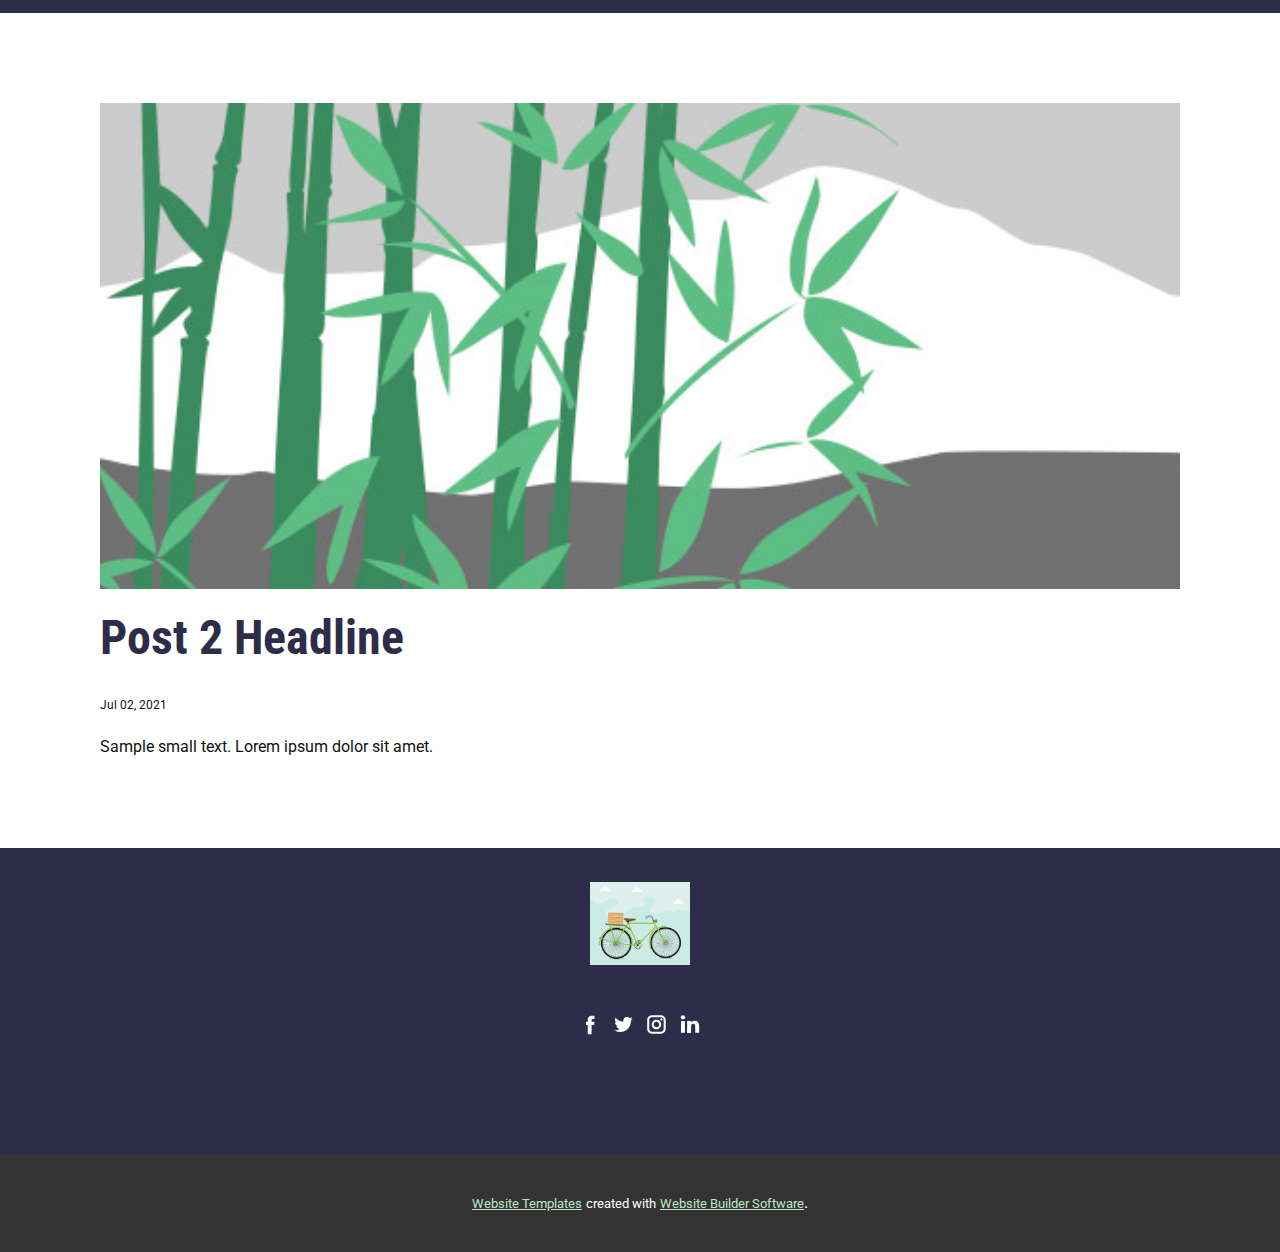
<file: blog/post-1.html>
<!doctype html>
<html style="font-size: 16px;"><head>
    <meta name="viewport" content="width=device-width, initial-scale=1.0">
    <meta charset="utf-8">
    <meta name="keywords" content="Post 1 Headline">
    <meta name="description" content="">
    <meta name="page_type" content="np-template-header-footer-from-plugin">
    <title>Post 2 Headline</title>
    <link rel="stylesheet" href="../nicepage.css" media="screen">
<link rel="stylesheet" href="../Post-Template.css" media="screen">
    <script class="u-script" type="text/javascript" src="../jquery.js" defer=""></script>
    <script class="u-script" type="text/javascript" src="../nicepage.js" defer=""></script>
    <meta name="generator" content="Nicepage 3.19.1, nicepage.com">
    <link id="u-theme-google-font" rel="stylesheet" href="https://fonts.googleapis.com/css?family=Roboto+Condensed:300,300i,400,400i,700,700i|Roboto:100,100i,300,300i,400,400i,500,500i,700,700i,900,900i">
    
    
    
    
    
    
    
    
    
    
    
    
    
    
    
    
    
    
    
    <script type="application/ld+json">{
		"@context": "http://schema.org",
		"@type": "Organization",
		"name": "",
		"logo": "images/38b7ef36db2b4b359335634df0946a0a301126f1c03407e032a8217c0b0b94f905c6d28086fd3c48fc8fd9edeec3cc3623d7b6ee57835bbdc8f0c1_1280.png",
		"sameAs": []
}</script>
    <meta name="theme-color" content="#6ac17d">
    <meta property="og:title" content="Post Template">
    <meta property="og:type" content="website">
  </head>
  <body class="u-body"><header class="u-clearfix u-header u-palette-5-dark-2 u-header" id="sec-b289"><div class="u-align-left u-clearfix u-sheet u-sheet-1"></div></header>
    <section class="u-align-center u-clearfix u-section-1" id="sec-7ed6">
      <div class="u-clearfix u-sheet u-valign-middle-md u-valign-middle-sm u-valign-middle-xs u-sheet-1"><!--post_details--><!--post_details_options_json--><!--{"source":""}--><!--/post_details_options_json--><!--blog_post-->
        <div class="u-container-style u-expanded-width u-post-details u-post-details-1">
          <div class="u-container-layout u-valign-middle u-container-layout-1"><!--blog_post_image-->
            <img alt="" class="u-blog-control u-expanded-width u-image u-image-default u-image-1" src="[data-uri]"><!--/blog_post_image--><!--blog_post_header-->
            <h2 class="u-blog-control u-text u-text-1">Post 2 Headline</h2><!--/blog_post_header--><!--blog_post_metadata-->
            <div class="u-blog-control u-metadata u-metadata-1"><!--blog_post_metadata_date-->
              <span class="u-meta-date u-meta-icon">Jul 02, 2021</span><!--/blog_post_metadata_date--><!--blog_post_metadata_category-->
              <!--/blog_post_metadata_category--><!--blog_post_metadata_comments-->
              <!--/blog_post_metadata_comments-->
            </div><!--/blog_post_metadata--><!--blog_post_content-->
            <div class="u-align-justify u-blog-control u-post-content u-text u-text-2 fr-view">
  Sample small text. Lorem ipsum dolor sit amet.
  </div><!--/blog_post_content-->
          </div>
        </div><!--/blog_post--><!--/post_details-->
      </div>
    </section>
    
    
    
    
    
    
    
    
    
    
    
    
    
    
    
    
    
    
    
    <footer class="u-clearfix u-footer u-palette-5-dark-2" id="sec-b773"><div class="u-clearfix u-sheet u-sheet-1">
        <a href="" class="u-image u-logo u-image-1" data-image-width="1280" data-image-height="1058">
          <img src="../images/38b7ef36db2b4b359335634df0946a0a301126f1c03407e032a8217c0b0b94f905c6d28086fd3c48fc8fd9edeec3cc3623d7b6ee57835bbdc8f0c1_1280.png" class="u-logo-image u-logo-image-1" data-image-width="100">
        </a>
        <div class="u-align-left u-social-icons u-spacing-10 u-social-icons-1">
          <a class="u-social-url" target="_blank" href=""><span class="u-icon u-icon-circle u-social-facebook u-social-icon u-icon-1"><svg class="u-svg-link" preserveAspectRatio="xMidYMin slice" viewBox="0 0 112.2 112.2"><use xmlns:xlink="http://www.w3.org/1999/xlink" xlink:href="#svg-34a0"></use></svg><svg x="0px" y="0px" viewBox="0 0 112.2 112.2" enable-background="new 0 0 112.2 112.2" xml:space="preserve" id="svg-34a0" class="u-svg-content"><path d="M75.5,28.8H65.4c-1.5,0-4,0.9-4,4.3v9.4h13.9l-1.5,15.8H61.4v45.1H42.8V58.3h-8.8V42.4h8.8V32.2 c0-7.4,3.4-18.8,18.8-18.8h13.8v15.4H75.5z"></path></svg></span>
          </a>
          <a class="u-social-url" target="_blank" href=""><span class="u-icon u-icon-circle u-social-icon u-social-twitter u-icon-2"><svg class="u-svg-link" preserveAspectRatio="xMidYMin slice" viewBox="0 0 112.2 112.2"><use xmlns:xlink="http://www.w3.org/1999/xlink" xlink:href="#svg-7920"></use></svg><svg x="0px" y="0px" viewBox="0 0 112.2 112.2" enable-background="new 0 0 112.2 112.2" xml:space="preserve" id="svg-7920" class="u-svg-content"><path d="M92.2,38.2c0,0.8,0,1.6,0,2.3c0,24.3-18.6,52.4-52.6,52.4c-10.6,0.1-20.2-2.9-28.5-8.2 c1.4,0.2,2.9,0.2,4.4,0.2c8.7,0,16.7-2.9,23-7.9c-8.1-0.2-14.9-5.5-17.3-12.8c1.1,0.2,2.4,0.2,3.4,0.2c1.6,0,3.3-0.2,4.8-0.7 c-8.4-1.6-14.9-9.2-14.9-18c0-0.2,0-0.2,0-0.2c2.5,1.4,5.4,2.2,8.4,2.3c-5-3.3-8.3-8.9-8.3-15.4c0-3.4,1-6.5,2.5-9.2 c9.1,11.1,22.7,18.5,38,19.2c-0.2-1.4-0.4-2.8-0.4-4.3c0.1-10,8.3-18.2,18.5-18.2c5.4,0,10.1,2.2,13.5,5.7c4.3-0.8,8.1-2.3,11.7-4.5 c-1.4,4.3-4.3,7.9-8.1,10.1c3.7-0.4,7.3-1.4,10.6-2.9C98.9,32.3,95.7,35.5,92.2,38.2z"></path></svg></span>
          </a>
          <a class="u-social-url" target="_blank" href=""><span class="u-icon u-icon-circle u-social-icon u-social-instagram u-icon-3"><svg class="u-svg-link" preserveAspectRatio="xMidYMin slice" viewBox="0 0 112.2 112.2"><use xmlns:xlink="http://www.w3.org/1999/xlink" xlink:href="#svg-4349"></use></svg><svg x="0px" y="0px" viewBox="0 0 112.2 112.2" enable-background="new 0 0 112.2 112.2" xml:space="preserve" id="svg-4349" class="u-svg-content"><path d="M55.9,32.9c-12.8,0-23.2,10.4-23.2,23.2s10.4,23.2,23.2,23.2s23.2-10.4,23.2-23.2S68.7,32.9,55.9,32.9z M55.9,69.4c-7.4,0-13.3-6-13.3-13.3c-0.1-7.4,6-13.3,13.3-13.3s13.3,6,13.3,13.3C69.3,63.5,63.3,69.4,55.9,69.4z"></path><path d="M79.7,26.8c-3,0-5.4,2.5-5.4,5.4s2.5,5.4,5.4,5.4c3,0,5.4-2.5,5.4-5.4S82.7,26.8,79.7,26.8z"></path><path d="M78.2,11H33.5C21,11,10.8,21.3,10.8,33.7v44.7c0,12.6,10.2,22.8,22.7,22.8h44.7c12.6,0,22.7-10.2,22.7-22.7 V33.7C100.8,21.1,90.6,11,78.2,11z M91,78.4c0,7.1-5.8,12.8-12.8,12.8H33.5c-7.1,0-12.8-5.8-12.8-12.8V33.7 c0-7.1,5.8-12.8,12.8-12.8h44.7c7.1,0,12.8,5.8,12.8,12.8V78.4z"></path></svg></span>
          </a>
          <a class="u-social-url" target="_blank" href=""><span class="u-icon u-icon-circle u-social-icon u-social-linkedin u-icon-4"><svg class="u-svg-link" preserveAspectRatio="xMidYMin slice" viewBox="0 0 112.2 112.2"><use xmlns:xlink="http://www.w3.org/1999/xlink" xlink:href="#svg-edc8"></use></svg><svg x="0px" y="0px" viewBox="0 0 112.2 112.2" enable-background="new 0 0 112.2 112.2" xml:space="preserve" id="svg-edc8" class="u-svg-content"><path d="M33.8,96.8H14.5v-58h19.3V96.8z M24.1,30.9L24.1,30.9c-6.6,0-10.8-4.5-10.8-10.1c0-5.8,4.3-10.1,10.9-10.1 S34.9,15,35.1,20.8C35.1,26.4,30.8,30.9,24.1,30.9z M103.3,96.8H84.1v-31c0-7.8-2.7-13.1-9.8-13.1c-5.3,0-8.5,3.6-9.9,7.1 c-0.6,1.3-0.6,3-0.6,4.8V97H44.5c0,0,0.3-52.6,0-58h19.3v8.2c2.6-3.9,7.2-9.6,17.4-9.6c12.7,0,22.2,8.4,22.2,26.1V96.8z"></path></svg></span>
          </a>
        </div>
      </div></footer>
    <section class="u-backlink u-clearfix u-grey-80">
      <a class="u-link" href="https://nicepage.com/website-templates" target="_blank">
        <span>Website Templates</span>
      </a>
      <p class="u-text">
        <span>created with</span>
      </p>
      <a class="u-link" href="https://nicepage.com/" target="_blank">
        <span>Website Builder Software</span>
      </a>. 
    </section>
  
</body></html>
</file>
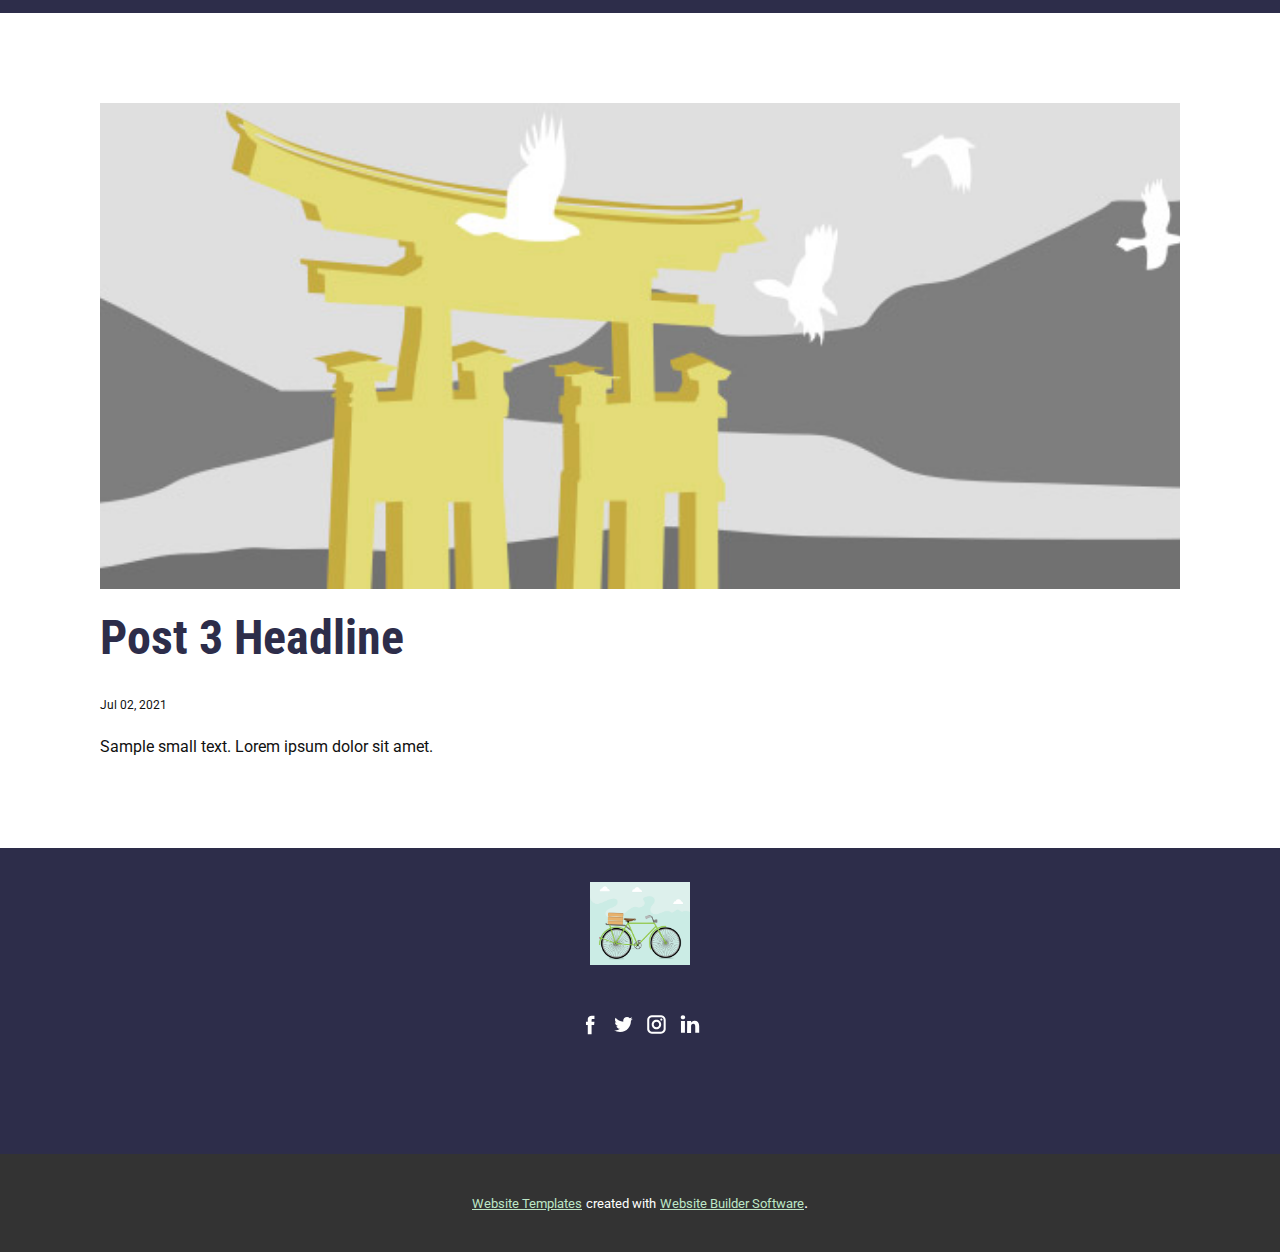
<file: blog/post-2.html>
<!doctype html>
<html style="font-size: 16px;"><head>
    <meta name="viewport" content="width=device-width, initial-scale=1.0">
    <meta charset="utf-8">
    <meta name="keywords" content="Post 1 Headline">
    <meta name="description" content="">
    <meta name="page_type" content="np-template-header-footer-from-plugin">
    <title>Post 3 Headline</title>
    <link rel="stylesheet" href="../nicepage.css" media="screen">
<link rel="stylesheet" href="../Post-Template.css" media="screen">
    <script class="u-script" type="text/javascript" src="../jquery.js" defer=""></script>
    <script class="u-script" type="text/javascript" src="../nicepage.js" defer=""></script>
    <meta name="generator" content="Nicepage 3.19.1, nicepage.com">
    <link id="u-theme-google-font" rel="stylesheet" href="https://fonts.googleapis.com/css?family=Roboto+Condensed:300,300i,400,400i,700,700i|Roboto:100,100i,300,300i,400,400i,500,500i,700,700i,900,900i">
    
    
    
    
    
    
    
    
    
    
    
    
    
    
    
    
    
    
    
    <script type="application/ld+json">{
		"@context": "http://schema.org",
		"@type": "Organization",
		"name": "",
		"logo": "images/38b7ef36db2b4b359335634df0946a0a301126f1c03407e032a8217c0b0b94f905c6d28086fd3c48fc8fd9edeec3cc3623d7b6ee57835bbdc8f0c1_1280.png",
		"sameAs": []
}</script>
    <meta name="theme-color" content="#6ac17d">
    <meta property="og:title" content="Post Template">
    <meta property="og:type" content="website">
  </head>
  <body class="u-body"><header class="u-clearfix u-header u-palette-5-dark-2 u-header" id="sec-b289"><div class="u-align-left u-clearfix u-sheet u-sheet-1"></div></header>
    <section class="u-align-center u-clearfix u-section-1" id="sec-7ed6">
      <div class="u-clearfix u-sheet u-valign-middle-md u-valign-middle-sm u-valign-middle-xs u-sheet-1"><!--post_details--><!--post_details_options_json--><!--{"source":""}--><!--/post_details_options_json--><!--blog_post-->
        <div class="u-container-style u-expanded-width u-post-details u-post-details-1">
          <div class="u-container-layout u-valign-middle u-container-layout-1"><!--blog_post_image-->
            <img alt="" class="u-blog-control u-expanded-width u-image u-image-default u-image-1" src="[data-uri]"><!--/blog_post_image--><!--blog_post_header-->
            <h2 class="u-blog-control u-text u-text-1">Post 3 Headline</h2><!--/blog_post_header--><!--blog_post_metadata-->
            <div class="u-blog-control u-metadata u-metadata-1"><!--blog_post_metadata_date-->
              <span class="u-meta-date u-meta-icon">Jul 02, 2021</span><!--/blog_post_metadata_date--><!--blog_post_metadata_category-->
              <!--/blog_post_metadata_category--><!--blog_post_metadata_comments-->
              <!--/blog_post_metadata_comments-->
            </div><!--/blog_post_metadata--><!--blog_post_content-->
            <div class="u-align-justify u-blog-control u-post-content u-text u-text-2 fr-view">
  Sample small text. Lorem ipsum dolor sit amet.
  </div><!--/blog_post_content-->
          </div>
        </div><!--/blog_post--><!--/post_details-->
      </div>
    </section>
    
    
    
    
    
    
    
    
    
    
    
    
    
    
    
    
    
    
    
    <footer class="u-clearfix u-footer u-palette-5-dark-2" id="sec-b773"><div class="u-clearfix u-sheet u-sheet-1">
        <a href="" class="u-image u-logo u-image-1" data-image-width="1280" data-image-height="1058">
          <img src="../images/38b7ef36db2b4b359335634df0946a0a301126f1c03407e032a8217c0b0b94f905c6d28086fd3c48fc8fd9edeec3cc3623d7b6ee57835bbdc8f0c1_1280.png" class="u-logo-image u-logo-image-1" data-image-width="100">
        </a>
        <div class="u-align-left u-social-icons u-spacing-10 u-social-icons-1">
          <a class="u-social-url" target="_blank" href=""><span class="u-icon u-icon-circle u-social-facebook u-social-icon u-icon-1"><svg class="u-svg-link" preserveAspectRatio="xMidYMin slice" viewBox="0 0 112.2 112.2"><use xmlns:xlink="http://www.w3.org/1999/xlink" xlink:href="#svg-34a0"></use></svg><svg x="0px" y="0px" viewBox="0 0 112.2 112.2" enable-background="new 0 0 112.2 112.2" xml:space="preserve" id="svg-34a0" class="u-svg-content"><path d="M75.5,28.8H65.4c-1.5,0-4,0.9-4,4.3v9.4h13.9l-1.5,15.8H61.4v45.1H42.8V58.3h-8.8V42.4h8.8V32.2 c0-7.4,3.4-18.8,18.8-18.8h13.8v15.4H75.5z"></path></svg></span>
          </a>
          <a class="u-social-url" target="_blank" href=""><span class="u-icon u-icon-circle u-social-icon u-social-twitter u-icon-2"><svg class="u-svg-link" preserveAspectRatio="xMidYMin slice" viewBox="0 0 112.2 112.2"><use xmlns:xlink="http://www.w3.org/1999/xlink" xlink:href="#svg-7920"></use></svg><svg x="0px" y="0px" viewBox="0 0 112.2 112.2" enable-background="new 0 0 112.2 112.2" xml:space="preserve" id="svg-7920" class="u-svg-content"><path d="M92.2,38.2c0,0.8,0,1.6,0,2.3c0,24.3-18.6,52.4-52.6,52.4c-10.6,0.1-20.2-2.9-28.5-8.2 c1.4,0.2,2.9,0.2,4.4,0.2c8.7,0,16.7-2.9,23-7.9c-8.1-0.2-14.9-5.5-17.3-12.8c1.1,0.2,2.4,0.2,3.4,0.2c1.6,0,3.3-0.2,4.8-0.7 c-8.4-1.6-14.9-9.2-14.9-18c0-0.2,0-0.2,0-0.2c2.5,1.4,5.4,2.2,8.4,2.3c-5-3.3-8.3-8.9-8.3-15.4c0-3.4,1-6.5,2.5-9.2 c9.1,11.1,22.7,18.5,38,19.2c-0.2-1.4-0.4-2.8-0.4-4.3c0.1-10,8.3-18.2,18.5-18.2c5.4,0,10.1,2.2,13.5,5.7c4.3-0.8,8.1-2.3,11.7-4.5 c-1.4,4.3-4.3,7.9-8.1,10.1c3.7-0.4,7.3-1.4,10.6-2.9C98.9,32.3,95.7,35.5,92.2,38.2z"></path></svg></span>
          </a>
          <a class="u-social-url" target="_blank" href=""><span class="u-icon u-icon-circle u-social-icon u-social-instagram u-icon-3"><svg class="u-svg-link" preserveAspectRatio="xMidYMin slice" viewBox="0 0 112.2 112.2"><use xmlns:xlink="http://www.w3.org/1999/xlink" xlink:href="#svg-4349"></use></svg><svg x="0px" y="0px" viewBox="0 0 112.2 112.2" enable-background="new 0 0 112.2 112.2" xml:space="preserve" id="svg-4349" class="u-svg-content"><path d="M55.9,32.9c-12.8,0-23.2,10.4-23.2,23.2s10.4,23.2,23.2,23.2s23.2-10.4,23.2-23.2S68.7,32.9,55.9,32.9z M55.9,69.4c-7.4,0-13.3-6-13.3-13.3c-0.1-7.4,6-13.3,13.3-13.3s13.3,6,13.3,13.3C69.3,63.5,63.3,69.4,55.9,69.4z"></path><path d="M79.7,26.8c-3,0-5.4,2.5-5.4,5.4s2.5,5.4,5.4,5.4c3,0,5.4-2.5,5.4-5.4S82.7,26.8,79.7,26.8z"></path><path d="M78.2,11H33.5C21,11,10.8,21.3,10.8,33.7v44.7c0,12.6,10.2,22.8,22.7,22.8h44.7c12.6,0,22.7-10.2,22.7-22.7 V33.7C100.8,21.1,90.6,11,78.2,11z M91,78.4c0,7.1-5.8,12.8-12.8,12.8H33.5c-7.1,0-12.8-5.8-12.8-12.8V33.7 c0-7.1,5.8-12.8,12.8-12.8h44.7c7.1,0,12.8,5.8,12.8,12.8V78.4z"></path></svg></span>
          </a>
          <a class="u-social-url" target="_blank" href=""><span class="u-icon u-icon-circle u-social-icon u-social-linkedin u-icon-4"><svg class="u-svg-link" preserveAspectRatio="xMidYMin slice" viewBox="0 0 112.2 112.2"><use xmlns:xlink="http://www.w3.org/1999/xlink" xlink:href="#svg-edc8"></use></svg><svg x="0px" y="0px" viewBox="0 0 112.2 112.2" enable-background="new 0 0 112.2 112.2" xml:space="preserve" id="svg-edc8" class="u-svg-content"><path d="M33.8,96.8H14.5v-58h19.3V96.8z M24.1,30.9L24.1,30.9c-6.6,0-10.8-4.5-10.8-10.1c0-5.8,4.3-10.1,10.9-10.1 S34.9,15,35.1,20.8C35.1,26.4,30.8,30.9,24.1,30.9z M103.3,96.8H84.1v-31c0-7.8-2.7-13.1-9.8-13.1c-5.3,0-8.5,3.6-9.9,7.1 c-0.6,1.3-0.6,3-0.6,4.8V97H44.5c0,0,0.3-52.6,0-58h19.3v8.2c2.6-3.9,7.2-9.6,17.4-9.6c12.7,0,22.2,8.4,22.2,26.1V96.8z"></path></svg></span>
          </a>
        </div>
      </div></footer>
    <section class="u-backlink u-clearfix u-grey-80">
      <a class="u-link" href="https://nicepage.com/website-templates" target="_blank">
        <span>Website Templates</span>
      </a>
      <p class="u-text">
        <span>created with</span>
      </p>
      <a class="u-link" href="https://nicepage.com/" target="_blank">
        <span>Website Builder Software</span>
      </a>. 
    </section>
  
</body></html>
</file>
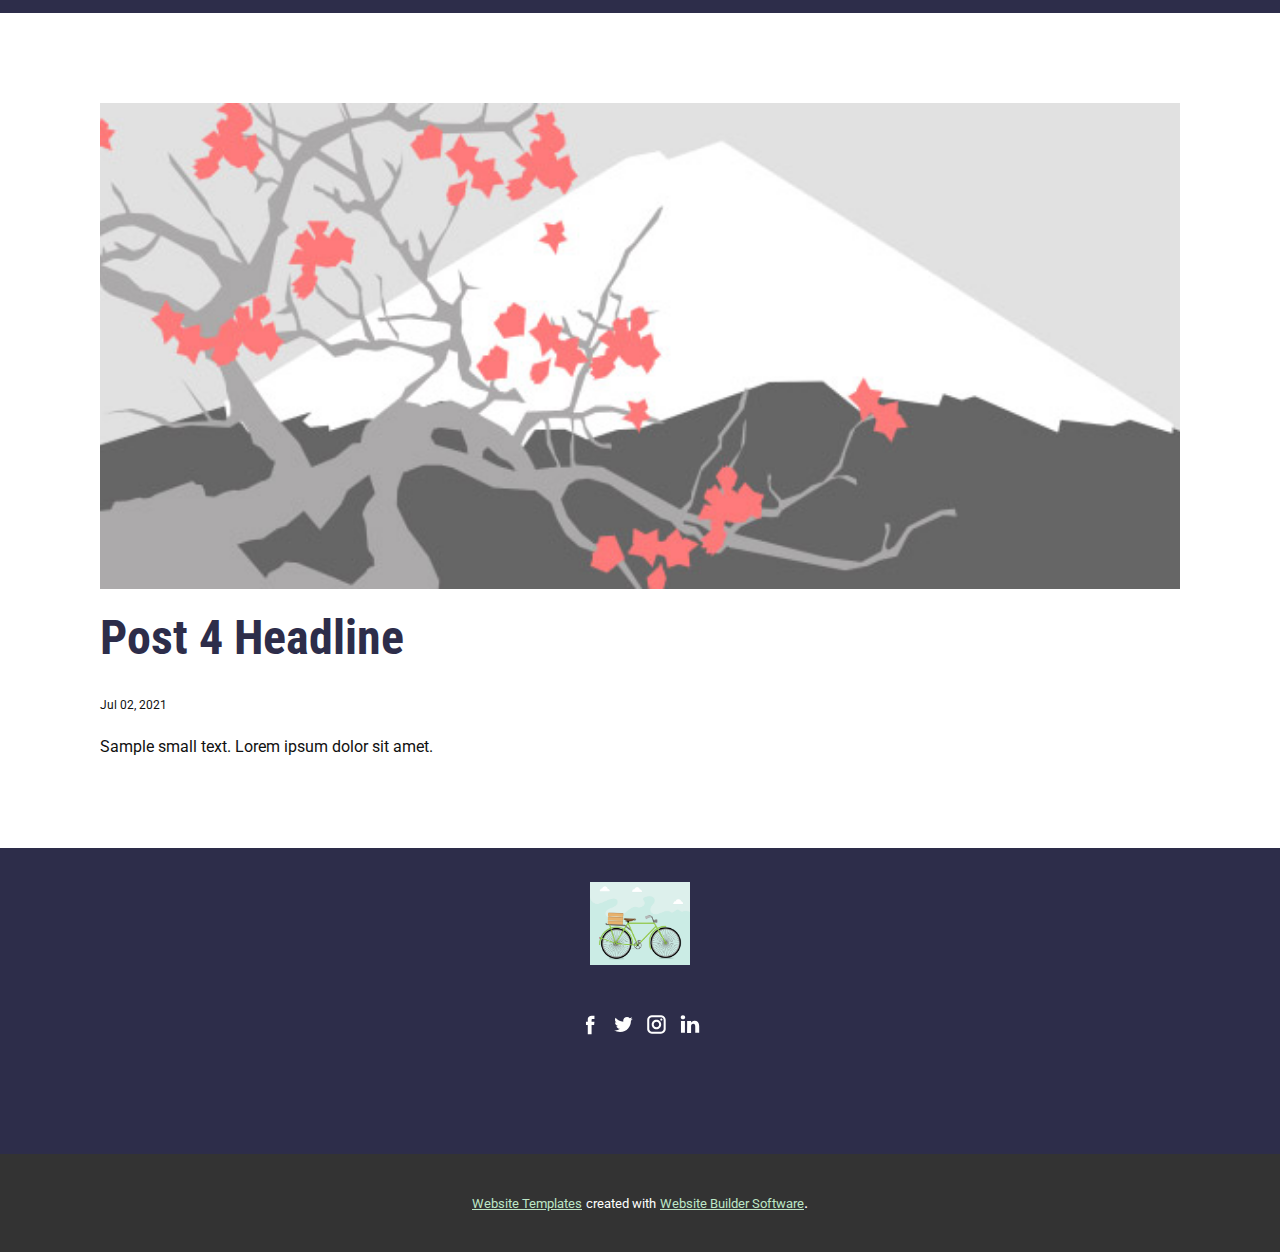
<file: blog/post-3.html>
<!doctype html>
<html style="font-size: 16px;"><head>
    <meta name="viewport" content="width=device-width, initial-scale=1.0">
    <meta charset="utf-8">
    <meta name="keywords" content="Post 1 Headline">
    <meta name="description" content="">
    <meta name="page_type" content="np-template-header-footer-from-plugin">
    <title>Post 4 Headline</title>
    <link rel="stylesheet" href="../nicepage.css" media="screen">
<link rel="stylesheet" href="../Post-Template.css" media="screen">
    <script class="u-script" type="text/javascript" src="../jquery.js" defer=""></script>
    <script class="u-script" type="text/javascript" src="../nicepage.js" defer=""></script>
    <meta name="generator" content="Nicepage 3.19.1, nicepage.com">
    <link id="u-theme-google-font" rel="stylesheet" href="https://fonts.googleapis.com/css?family=Roboto+Condensed:300,300i,400,400i,700,700i|Roboto:100,100i,300,300i,400,400i,500,500i,700,700i,900,900i">
    
    
    
    
    
    
    
    
    
    
    
    
    
    
    
    
    
    
    
    <script type="application/ld+json">{
		"@context": "http://schema.org",
		"@type": "Organization",
		"name": "",
		"logo": "images/38b7ef36db2b4b359335634df0946a0a301126f1c03407e032a8217c0b0b94f905c6d28086fd3c48fc8fd9edeec3cc3623d7b6ee57835bbdc8f0c1_1280.png",
		"sameAs": []
}</script>
    <meta name="theme-color" content="#6ac17d">
    <meta property="og:title" content="Post Template">
    <meta property="og:type" content="website">
  </head>
  <body class="u-body"><header class="u-clearfix u-header u-palette-5-dark-2 u-header" id="sec-b289"><div class="u-align-left u-clearfix u-sheet u-sheet-1"></div></header>
    <section class="u-align-center u-clearfix u-section-1" id="sec-7ed6">
      <div class="u-clearfix u-sheet u-valign-middle-md u-valign-middle-sm u-valign-middle-xs u-sheet-1"><!--post_details--><!--post_details_options_json--><!--{"source":""}--><!--/post_details_options_json--><!--blog_post-->
        <div class="u-container-style u-expanded-width u-post-details u-post-details-1">
          <div class="u-container-layout u-valign-middle u-container-layout-1"><!--blog_post_image-->
            <img alt="" class="u-blog-control u-expanded-width u-image u-image-default u-image-1" src="[data-uri]"><!--/blog_post_image--><!--blog_post_header-->
            <h2 class="u-blog-control u-text u-text-1">Post 4 Headline</h2><!--/blog_post_header--><!--blog_post_metadata-->
            <div class="u-blog-control u-metadata u-metadata-1"><!--blog_post_metadata_date-->
              <span class="u-meta-date u-meta-icon">Jul 02, 2021</span><!--/blog_post_metadata_date--><!--blog_post_metadata_category-->
              <!--/blog_post_metadata_category--><!--blog_post_metadata_comments-->
              <!--/blog_post_metadata_comments-->
            </div><!--/blog_post_metadata--><!--blog_post_content-->
            <div class="u-align-justify u-blog-control u-post-content u-text u-text-2 fr-view">
  Sample small text. Lorem ipsum dolor sit amet.
  </div><!--/blog_post_content-->
          </div>
        </div><!--/blog_post--><!--/post_details-->
      </div>
    </section>
    
    
    
    
    
    
    
    
    
    
    
    
    
    
    
    
    
    
    
    <footer class="u-clearfix u-footer u-palette-5-dark-2" id="sec-b773"><div class="u-clearfix u-sheet u-sheet-1">
        <a href="" class="u-image u-logo u-image-1" data-image-width="1280" data-image-height="1058">
          <img src="../images/38b7ef36db2b4b359335634df0946a0a301126f1c03407e032a8217c0b0b94f905c6d28086fd3c48fc8fd9edeec3cc3623d7b6ee57835bbdc8f0c1_1280.png" class="u-logo-image u-logo-image-1" data-image-width="100">
        </a>
        <div class="u-align-left u-social-icons u-spacing-10 u-social-icons-1">
          <a class="u-social-url" target="_blank" href=""><span class="u-icon u-icon-circle u-social-facebook u-social-icon u-icon-1"><svg class="u-svg-link" preserveAspectRatio="xMidYMin slice" viewBox="0 0 112.2 112.2"><use xmlns:xlink="http://www.w3.org/1999/xlink" xlink:href="#svg-34a0"></use></svg><svg x="0px" y="0px" viewBox="0 0 112.2 112.2" enable-background="new 0 0 112.2 112.2" xml:space="preserve" id="svg-34a0" class="u-svg-content"><path d="M75.5,28.8H65.4c-1.5,0-4,0.9-4,4.3v9.4h13.9l-1.5,15.8H61.4v45.1H42.8V58.3h-8.8V42.4h8.8V32.2 c0-7.4,3.4-18.8,18.8-18.8h13.8v15.4H75.5z"></path></svg></span>
          </a>
          <a class="u-social-url" target="_blank" href=""><span class="u-icon u-icon-circle u-social-icon u-social-twitter u-icon-2"><svg class="u-svg-link" preserveAspectRatio="xMidYMin slice" viewBox="0 0 112.2 112.2"><use xmlns:xlink="http://www.w3.org/1999/xlink" xlink:href="#svg-7920"></use></svg><svg x="0px" y="0px" viewBox="0 0 112.2 112.2" enable-background="new 0 0 112.2 112.2" xml:space="preserve" id="svg-7920" class="u-svg-content"><path d="M92.2,38.2c0,0.8,0,1.6,0,2.3c0,24.3-18.6,52.4-52.6,52.4c-10.6,0.1-20.2-2.9-28.5-8.2 c1.4,0.2,2.9,0.2,4.4,0.2c8.7,0,16.7-2.9,23-7.9c-8.1-0.2-14.9-5.5-17.3-12.8c1.1,0.2,2.4,0.2,3.4,0.2c1.6,0,3.3-0.2,4.8-0.7 c-8.4-1.6-14.9-9.2-14.9-18c0-0.2,0-0.2,0-0.2c2.5,1.4,5.4,2.2,8.4,2.3c-5-3.3-8.3-8.9-8.3-15.4c0-3.4,1-6.5,2.5-9.2 c9.1,11.1,22.7,18.5,38,19.2c-0.2-1.4-0.4-2.8-0.4-4.3c0.1-10,8.3-18.2,18.5-18.2c5.4,0,10.1,2.2,13.5,5.7c4.3-0.8,8.1-2.3,11.7-4.5 c-1.4,4.3-4.3,7.9-8.1,10.1c3.7-0.4,7.3-1.4,10.6-2.9C98.9,32.3,95.7,35.5,92.2,38.2z"></path></svg></span>
          </a>
          <a class="u-social-url" target="_blank" href=""><span class="u-icon u-icon-circle u-social-icon u-social-instagram u-icon-3"><svg class="u-svg-link" preserveAspectRatio="xMidYMin slice" viewBox="0 0 112.2 112.2"><use xmlns:xlink="http://www.w3.org/1999/xlink" xlink:href="#svg-4349"></use></svg><svg x="0px" y="0px" viewBox="0 0 112.2 112.2" enable-background="new 0 0 112.2 112.2" xml:space="preserve" id="svg-4349" class="u-svg-content"><path d="M55.9,32.9c-12.8,0-23.2,10.4-23.2,23.2s10.4,23.2,23.2,23.2s23.2-10.4,23.2-23.2S68.7,32.9,55.9,32.9z M55.9,69.4c-7.4,0-13.3-6-13.3-13.3c-0.1-7.4,6-13.3,13.3-13.3s13.3,6,13.3,13.3C69.3,63.5,63.3,69.4,55.9,69.4z"></path><path d="M79.7,26.8c-3,0-5.4,2.5-5.4,5.4s2.5,5.4,5.4,5.4c3,0,5.4-2.5,5.4-5.4S82.7,26.8,79.7,26.8z"></path><path d="M78.2,11H33.5C21,11,10.8,21.3,10.8,33.7v44.7c0,12.6,10.2,22.8,22.7,22.8h44.7c12.6,0,22.7-10.2,22.7-22.7 V33.7C100.8,21.1,90.6,11,78.2,11z M91,78.4c0,7.1-5.8,12.8-12.8,12.8H33.5c-7.1,0-12.8-5.8-12.8-12.8V33.7 c0-7.1,5.8-12.8,12.8-12.8h44.7c7.1,0,12.8,5.8,12.8,12.8V78.4z"></path></svg></span>
          </a>
          <a class="u-social-url" target="_blank" href=""><span class="u-icon u-icon-circle u-social-icon u-social-linkedin u-icon-4"><svg class="u-svg-link" preserveAspectRatio="xMidYMin slice" viewBox="0 0 112.2 112.2"><use xmlns:xlink="http://www.w3.org/1999/xlink" xlink:href="#svg-edc8"></use></svg><svg x="0px" y="0px" viewBox="0 0 112.2 112.2" enable-background="new 0 0 112.2 112.2" xml:space="preserve" id="svg-edc8" class="u-svg-content"><path d="M33.8,96.8H14.5v-58h19.3V96.8z M24.1,30.9L24.1,30.9c-6.6,0-10.8-4.5-10.8-10.1c0-5.8,4.3-10.1,10.9-10.1 S34.9,15,35.1,20.8C35.1,26.4,30.8,30.9,24.1,30.9z M103.3,96.8H84.1v-31c0-7.8-2.7-13.1-9.8-13.1c-5.3,0-8.5,3.6-9.9,7.1 c-0.6,1.3-0.6,3-0.6,4.8V97H44.5c0,0,0.3-52.6,0-58h19.3v8.2c2.6-3.9,7.2-9.6,17.4-9.6c12.7,0,22.2,8.4,22.2,26.1V96.8z"></path></svg></span>
          </a>
        </div>
      </div></footer>
    <section class="u-backlink u-clearfix u-grey-80">
      <a class="u-link" href="https://nicepage.com/website-templates" target="_blank">
        <span>Website Templates</span>
      </a>
      <p class="u-text">
        <span>created with</span>
      </p>
      <a class="u-link" href="https://nicepage.com/" target="_blank">
        <span>Website Builder Software</span>
      </a>. 
    </section>
  
</body></html>
</file>
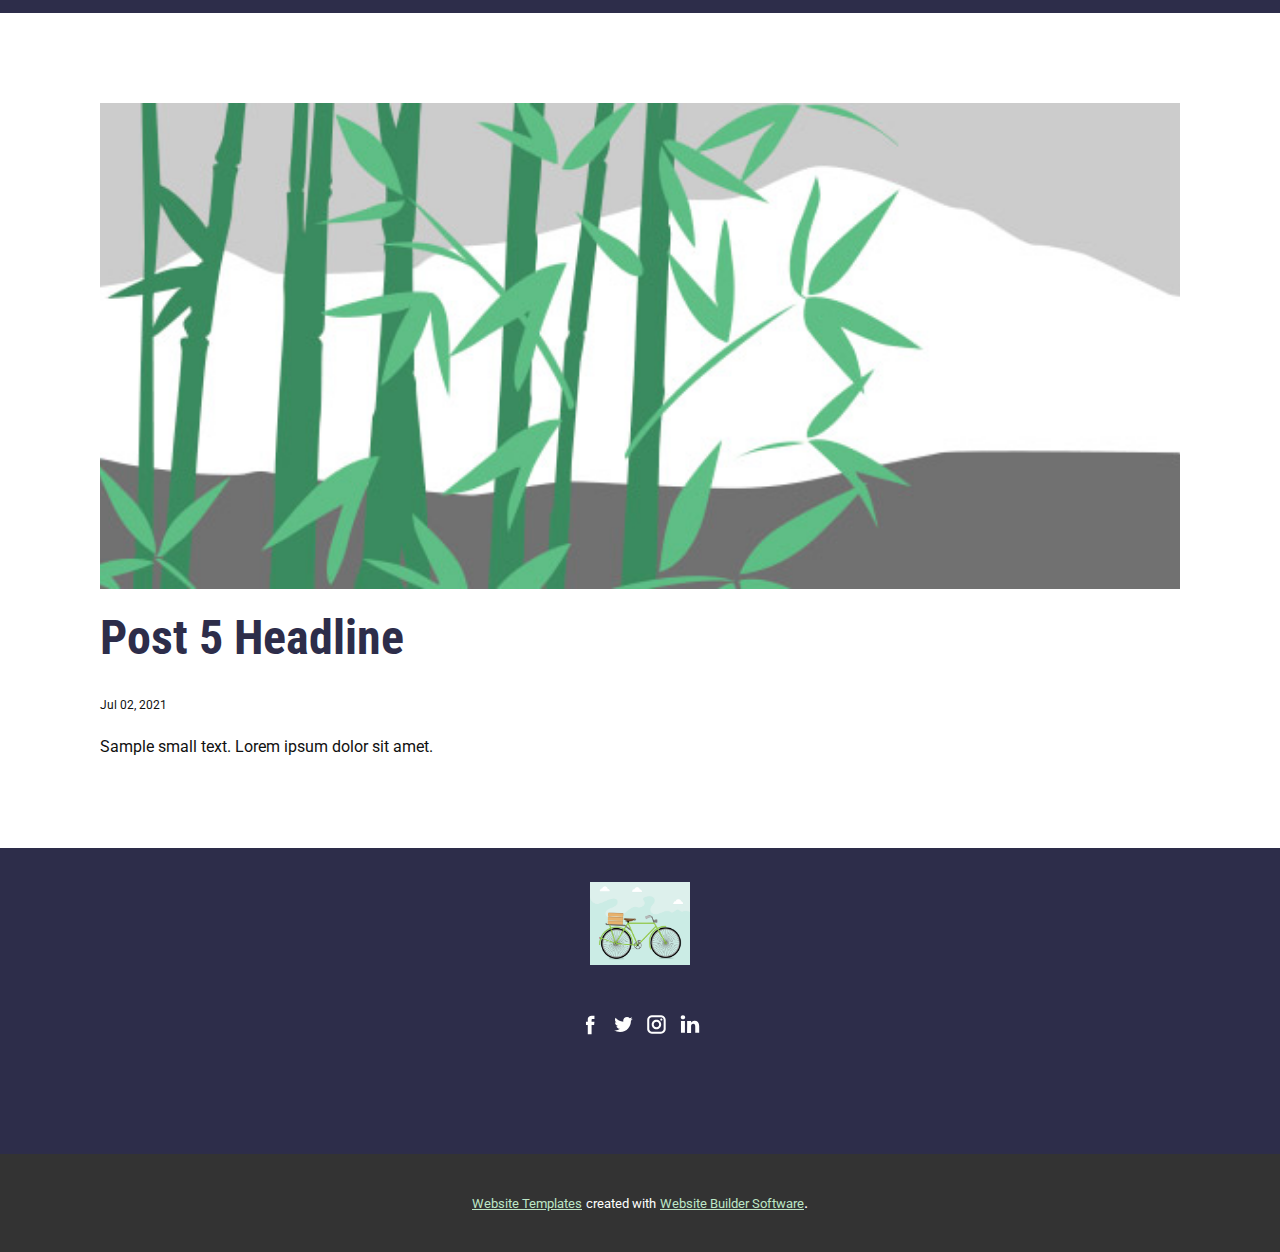
<file: blog/post-4.html>
<!doctype html>
<html style="font-size: 16px;"><head>
    <meta name="viewport" content="width=device-width, initial-scale=1.0">
    <meta charset="utf-8">
    <meta name="keywords" content="Post 1 Headline">
    <meta name="description" content="">
    <meta name="page_type" content="np-template-header-footer-from-plugin">
    <title>Post 5 Headline</title>
    <link rel="stylesheet" href="../nicepage.css" media="screen">
<link rel="stylesheet" href="../Post-Template.css" media="screen">
    <script class="u-script" type="text/javascript" src="../jquery.js" defer=""></script>
    <script class="u-script" type="text/javascript" src="../nicepage.js" defer=""></script>
    <meta name="generator" content="Nicepage 3.19.1, nicepage.com">
    <link id="u-theme-google-font" rel="stylesheet" href="https://fonts.googleapis.com/css?family=Roboto+Condensed:300,300i,400,400i,700,700i|Roboto:100,100i,300,300i,400,400i,500,500i,700,700i,900,900i">
    
    
    
    
    
    
    
    
    
    
    
    
    
    
    
    
    
    
    
    <script type="application/ld+json">{
		"@context": "http://schema.org",
		"@type": "Organization",
		"name": "",
		"logo": "images/38b7ef36db2b4b359335634df0946a0a301126f1c03407e032a8217c0b0b94f905c6d28086fd3c48fc8fd9edeec3cc3623d7b6ee57835bbdc8f0c1_1280.png",
		"sameAs": []
}</script>
    <meta name="theme-color" content="#6ac17d">
    <meta property="og:title" content="Post Template">
    <meta property="og:type" content="website">
  </head>
  <body class="u-body"><header class="u-clearfix u-header u-palette-5-dark-2 u-header" id="sec-b289"><div class="u-align-left u-clearfix u-sheet u-sheet-1"></div></header>
    <section class="u-align-center u-clearfix u-section-1" id="sec-7ed6">
      <div class="u-clearfix u-sheet u-valign-middle-md u-valign-middle-sm u-valign-middle-xs u-sheet-1"><!--post_details--><!--post_details_options_json--><!--{"source":""}--><!--/post_details_options_json--><!--blog_post-->
        <div class="u-container-style u-expanded-width u-post-details u-post-details-1">
          <div class="u-container-layout u-valign-middle u-container-layout-1"><!--blog_post_image-->
            <img alt="" class="u-blog-control u-expanded-width u-image u-image-default u-image-1" src="[data-uri]"><!--/blog_post_image--><!--blog_post_header-->
            <h2 class="u-blog-control u-text u-text-1">Post 5 Headline</h2><!--/blog_post_header--><!--blog_post_metadata-->
            <div class="u-blog-control u-metadata u-metadata-1"><!--blog_post_metadata_date-->
              <span class="u-meta-date u-meta-icon">Jul 02, 2021</span><!--/blog_post_metadata_date--><!--blog_post_metadata_category-->
              <!--/blog_post_metadata_category--><!--blog_post_metadata_comments-->
              <!--/blog_post_metadata_comments-->
            </div><!--/blog_post_metadata--><!--blog_post_content-->
            <div class="u-align-justify u-blog-control u-post-content u-text u-text-2 fr-view">
  Sample small text. Lorem ipsum dolor sit amet.
  </div><!--/blog_post_content-->
          </div>
        </div><!--/blog_post--><!--/post_details-->
      </div>
    </section>
    
    
    
    
    
    
    
    
    
    
    
    
    
    
    
    
    
    
    
    <footer class="u-clearfix u-footer u-palette-5-dark-2" id="sec-b773"><div class="u-clearfix u-sheet u-sheet-1">
        <a href="" class="u-image u-logo u-image-1" data-image-width="1280" data-image-height="1058">
          <img src="../images/38b7ef36db2b4b359335634df0946a0a301126f1c03407e032a8217c0b0b94f905c6d28086fd3c48fc8fd9edeec3cc3623d7b6ee57835bbdc8f0c1_1280.png" class="u-logo-image u-logo-image-1" data-image-width="100">
        </a>
        <div class="u-align-left u-social-icons u-spacing-10 u-social-icons-1">
          <a class="u-social-url" target="_blank" href=""><span class="u-icon u-icon-circle u-social-facebook u-social-icon u-icon-1"><svg class="u-svg-link" preserveAspectRatio="xMidYMin slice" viewBox="0 0 112.2 112.2"><use xmlns:xlink="http://www.w3.org/1999/xlink" xlink:href="#svg-34a0"></use></svg><svg x="0px" y="0px" viewBox="0 0 112.2 112.2" enable-background="new 0 0 112.2 112.2" xml:space="preserve" id="svg-34a0" class="u-svg-content"><path d="M75.5,28.8H65.4c-1.5,0-4,0.9-4,4.3v9.4h13.9l-1.5,15.8H61.4v45.1H42.8V58.3h-8.8V42.4h8.8V32.2 c0-7.4,3.4-18.8,18.8-18.8h13.8v15.4H75.5z"></path></svg></span>
          </a>
          <a class="u-social-url" target="_blank" href=""><span class="u-icon u-icon-circle u-social-icon u-social-twitter u-icon-2"><svg class="u-svg-link" preserveAspectRatio="xMidYMin slice" viewBox="0 0 112.2 112.2"><use xmlns:xlink="http://www.w3.org/1999/xlink" xlink:href="#svg-7920"></use></svg><svg x="0px" y="0px" viewBox="0 0 112.2 112.2" enable-background="new 0 0 112.2 112.2" xml:space="preserve" id="svg-7920" class="u-svg-content"><path d="M92.2,38.2c0,0.8,0,1.6,0,2.3c0,24.3-18.6,52.4-52.6,52.4c-10.6,0.1-20.2-2.9-28.5-8.2 c1.4,0.2,2.9,0.2,4.4,0.2c8.7,0,16.7-2.9,23-7.9c-8.1-0.2-14.9-5.5-17.3-12.8c1.1,0.2,2.4,0.2,3.4,0.2c1.6,0,3.3-0.2,4.8-0.7 c-8.4-1.6-14.9-9.2-14.9-18c0-0.2,0-0.2,0-0.2c2.5,1.4,5.4,2.2,8.4,2.3c-5-3.3-8.3-8.9-8.3-15.4c0-3.4,1-6.5,2.5-9.2 c9.1,11.1,22.7,18.5,38,19.2c-0.2-1.4-0.4-2.8-0.4-4.3c0.1-10,8.3-18.2,18.5-18.2c5.4,0,10.1,2.2,13.5,5.7c4.3-0.8,8.1-2.3,11.7-4.5 c-1.4,4.3-4.3,7.9-8.1,10.1c3.7-0.4,7.3-1.4,10.6-2.9C98.9,32.3,95.7,35.5,92.2,38.2z"></path></svg></span>
          </a>
          <a class="u-social-url" target="_blank" href=""><span class="u-icon u-icon-circle u-social-icon u-social-instagram u-icon-3"><svg class="u-svg-link" preserveAspectRatio="xMidYMin slice" viewBox="0 0 112.2 112.2"><use xmlns:xlink="http://www.w3.org/1999/xlink" xlink:href="#svg-4349"></use></svg><svg x="0px" y="0px" viewBox="0 0 112.2 112.2" enable-background="new 0 0 112.2 112.2" xml:space="preserve" id="svg-4349" class="u-svg-content"><path d="M55.9,32.9c-12.8,0-23.2,10.4-23.2,23.2s10.4,23.2,23.2,23.2s23.2-10.4,23.2-23.2S68.7,32.9,55.9,32.9z M55.9,69.4c-7.4,0-13.3-6-13.3-13.3c-0.1-7.4,6-13.3,13.3-13.3s13.3,6,13.3,13.3C69.3,63.5,63.3,69.4,55.9,69.4z"></path><path d="M79.7,26.8c-3,0-5.4,2.5-5.4,5.4s2.5,5.4,5.4,5.4c3,0,5.4-2.5,5.4-5.4S82.7,26.8,79.7,26.8z"></path><path d="M78.2,11H33.5C21,11,10.8,21.3,10.8,33.7v44.7c0,12.6,10.2,22.8,22.7,22.8h44.7c12.6,0,22.7-10.2,22.7-22.7 V33.7C100.8,21.1,90.6,11,78.2,11z M91,78.4c0,7.1-5.8,12.8-12.8,12.8H33.5c-7.1,0-12.8-5.8-12.8-12.8V33.7 c0-7.1,5.8-12.8,12.8-12.8h44.7c7.1,0,12.8,5.8,12.8,12.8V78.4z"></path></svg></span>
          </a>
          <a class="u-social-url" target="_blank" href=""><span class="u-icon u-icon-circle u-social-icon u-social-linkedin u-icon-4"><svg class="u-svg-link" preserveAspectRatio="xMidYMin slice" viewBox="0 0 112.2 112.2"><use xmlns:xlink="http://www.w3.org/1999/xlink" xlink:href="#svg-edc8"></use></svg><svg x="0px" y="0px" viewBox="0 0 112.2 112.2" enable-background="new 0 0 112.2 112.2" xml:space="preserve" id="svg-edc8" class="u-svg-content"><path d="M33.8,96.8H14.5v-58h19.3V96.8z M24.1,30.9L24.1,30.9c-6.6,0-10.8-4.5-10.8-10.1c0-5.8,4.3-10.1,10.9-10.1 S34.9,15,35.1,20.8C35.1,26.4,30.8,30.9,24.1,30.9z M103.3,96.8H84.1v-31c0-7.8-2.7-13.1-9.8-13.1c-5.3,0-8.5,3.6-9.9,7.1 c-0.6,1.3-0.6,3-0.6,4.8V97H44.5c0,0,0.3-52.6,0-58h19.3v8.2c2.6-3.9,7.2-9.6,17.4-9.6c12.7,0,22.2,8.4,22.2,26.1V96.8z"></path></svg></span>
          </a>
        </div>
      </div></footer>
    <section class="u-backlink u-clearfix u-grey-80">
      <a class="u-link" href="https://nicepage.com/website-templates" target="_blank">
        <span>Website Templates</span>
      </a>
      <p class="u-text">
        <span>created with</span>
      </p>
      <a class="u-link" href="https://nicepage.com/" target="_blank">
        <span>Website Builder Software</span>
      </a>. 
    </section>
  
</body></html>
</file>
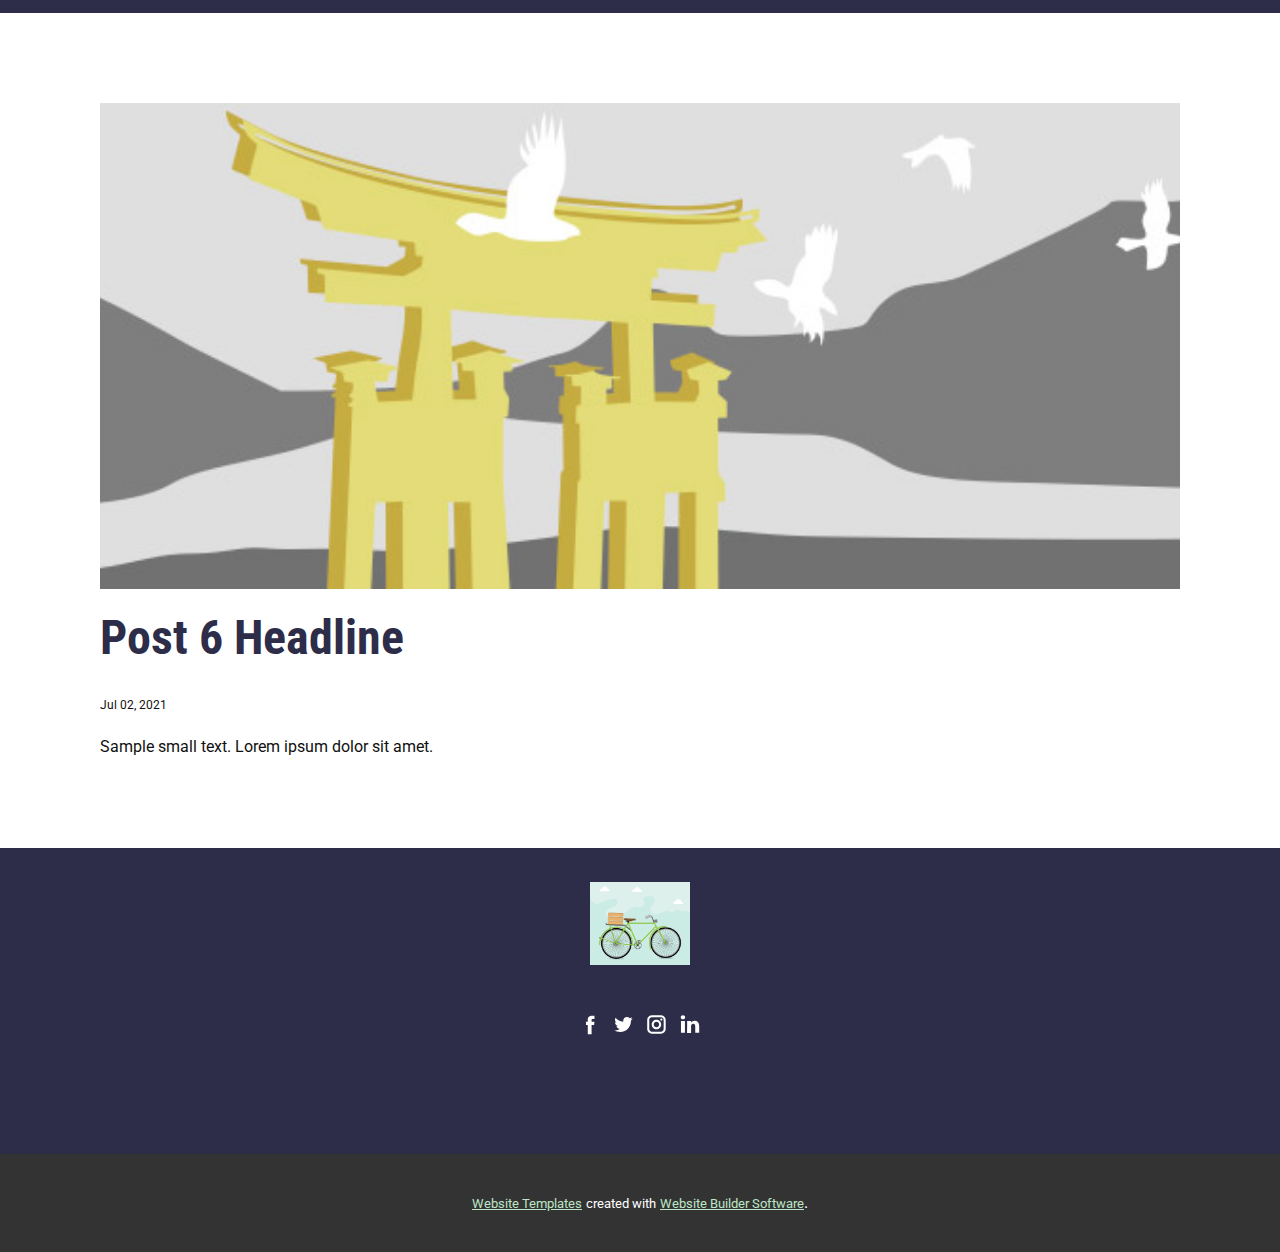
<file: blog/post-5.html>
<!doctype html>
<html style="font-size: 16px;"><head>
    <meta name="viewport" content="width=device-width, initial-scale=1.0">
    <meta charset="utf-8">
    <meta name="keywords" content="Post 1 Headline">
    <meta name="description" content="">
    <meta name="page_type" content="np-template-header-footer-from-plugin">
    <title>Post 6 Headline</title>
    <link rel="stylesheet" href="../nicepage.css" media="screen">
<link rel="stylesheet" href="../Post-Template.css" media="screen">
    <script class="u-script" type="text/javascript" src="../jquery.js" defer=""></script>
    <script class="u-script" type="text/javascript" src="../nicepage.js" defer=""></script>
    <meta name="generator" content="Nicepage 3.19.1, nicepage.com">
    <link id="u-theme-google-font" rel="stylesheet" href="https://fonts.googleapis.com/css?family=Roboto+Condensed:300,300i,400,400i,700,700i|Roboto:100,100i,300,300i,400,400i,500,500i,700,700i,900,900i">
    
    
    
    
    
    
    
    
    
    
    
    
    
    
    
    
    
    
    
    <script type="application/ld+json">{
		"@context": "http://schema.org",
		"@type": "Organization",
		"name": "",
		"logo": "images/38b7ef36db2b4b359335634df0946a0a301126f1c03407e032a8217c0b0b94f905c6d28086fd3c48fc8fd9edeec3cc3623d7b6ee57835bbdc8f0c1_1280.png",
		"sameAs": []
}</script>
    <meta name="theme-color" content="#6ac17d">
    <meta property="og:title" content="Post Template">
    <meta property="og:type" content="website">
  </head>
  <body class="u-body"><header class="u-clearfix u-header u-palette-5-dark-2 u-header" id="sec-b289"><div class="u-align-left u-clearfix u-sheet u-sheet-1"></div></header>
    <section class="u-align-center u-clearfix u-section-1" id="sec-7ed6">
      <div class="u-clearfix u-sheet u-valign-middle-md u-valign-middle-sm u-valign-middle-xs u-sheet-1"><!--post_details--><!--post_details_options_json--><!--{"source":""}--><!--/post_details_options_json--><!--blog_post-->
        <div class="u-container-style u-expanded-width u-post-details u-post-details-1">
          <div class="u-container-layout u-valign-middle u-container-layout-1"><!--blog_post_image-->
            <img alt="" class="u-blog-control u-expanded-width u-image u-image-default u-image-1" src="[data-uri]"><!--/blog_post_image--><!--blog_post_header-->
            <h2 class="u-blog-control u-text u-text-1">Post 6 Headline</h2><!--/blog_post_header--><!--blog_post_metadata-->
            <div class="u-blog-control u-metadata u-metadata-1"><!--blog_post_metadata_date-->
              <span class="u-meta-date u-meta-icon">Jul 02, 2021</span><!--/blog_post_metadata_date--><!--blog_post_metadata_category-->
              <!--/blog_post_metadata_category--><!--blog_post_metadata_comments-->
              <!--/blog_post_metadata_comments-->
            </div><!--/blog_post_metadata--><!--blog_post_content-->
            <div class="u-align-justify u-blog-control u-post-content u-text u-text-2 fr-view">
  Sample small text. Lorem ipsum dolor sit amet.
  </div><!--/blog_post_content-->
          </div>
        </div><!--/blog_post--><!--/post_details-->
      </div>
    </section>
    
    
    
    
    
    
    
    
    
    
    
    
    
    
    
    
    
    
    
    <footer class="u-clearfix u-footer u-palette-5-dark-2" id="sec-b773"><div class="u-clearfix u-sheet u-sheet-1">
        <a href="" class="u-image u-logo u-image-1" data-image-width="1280" data-image-height="1058">
          <img src="../images/38b7ef36db2b4b359335634df0946a0a301126f1c03407e032a8217c0b0b94f905c6d28086fd3c48fc8fd9edeec3cc3623d7b6ee57835bbdc8f0c1_1280.png" class="u-logo-image u-logo-image-1" data-image-width="100">
        </a>
        <div class="u-align-left u-social-icons u-spacing-10 u-social-icons-1">
          <a class="u-social-url" target="_blank" href=""><span class="u-icon u-icon-circle u-social-facebook u-social-icon u-icon-1"><svg class="u-svg-link" preserveAspectRatio="xMidYMin slice" viewBox="0 0 112.2 112.2"><use xmlns:xlink="http://www.w3.org/1999/xlink" xlink:href="#svg-34a0"></use></svg><svg x="0px" y="0px" viewBox="0 0 112.2 112.2" enable-background="new 0 0 112.2 112.2" xml:space="preserve" id="svg-34a0" class="u-svg-content"><path d="M75.5,28.8H65.4c-1.5,0-4,0.9-4,4.3v9.4h13.9l-1.5,15.8H61.4v45.1H42.8V58.3h-8.8V42.4h8.8V32.2 c0-7.4,3.4-18.8,18.8-18.8h13.8v15.4H75.5z"></path></svg></span>
          </a>
          <a class="u-social-url" target="_blank" href=""><span class="u-icon u-icon-circle u-social-icon u-social-twitter u-icon-2"><svg class="u-svg-link" preserveAspectRatio="xMidYMin slice" viewBox="0 0 112.2 112.2"><use xmlns:xlink="http://www.w3.org/1999/xlink" xlink:href="#svg-7920"></use></svg><svg x="0px" y="0px" viewBox="0 0 112.2 112.2" enable-background="new 0 0 112.2 112.2" xml:space="preserve" id="svg-7920" class="u-svg-content"><path d="M92.2,38.2c0,0.8,0,1.6,0,2.3c0,24.3-18.6,52.4-52.6,52.4c-10.6,0.1-20.2-2.9-28.5-8.2 c1.4,0.2,2.9,0.2,4.4,0.2c8.7,0,16.7-2.9,23-7.9c-8.1-0.2-14.9-5.5-17.3-12.8c1.1,0.2,2.4,0.2,3.4,0.2c1.6,0,3.3-0.2,4.8-0.7 c-8.4-1.6-14.9-9.2-14.9-18c0-0.2,0-0.2,0-0.2c2.5,1.4,5.4,2.2,8.4,2.3c-5-3.3-8.3-8.9-8.3-15.4c0-3.4,1-6.5,2.5-9.2 c9.1,11.1,22.7,18.5,38,19.2c-0.2-1.4-0.4-2.8-0.4-4.3c0.1-10,8.3-18.2,18.5-18.2c5.4,0,10.1,2.2,13.5,5.7c4.3-0.8,8.1-2.3,11.7-4.5 c-1.4,4.3-4.3,7.9-8.1,10.1c3.7-0.4,7.3-1.4,10.6-2.9C98.9,32.3,95.7,35.5,92.2,38.2z"></path></svg></span>
          </a>
          <a class="u-social-url" target="_blank" href=""><span class="u-icon u-icon-circle u-social-icon u-social-instagram u-icon-3"><svg class="u-svg-link" preserveAspectRatio="xMidYMin slice" viewBox="0 0 112.2 112.2"><use xmlns:xlink="http://www.w3.org/1999/xlink" xlink:href="#svg-4349"></use></svg><svg x="0px" y="0px" viewBox="0 0 112.2 112.2" enable-background="new 0 0 112.2 112.2" xml:space="preserve" id="svg-4349" class="u-svg-content"><path d="M55.9,32.9c-12.8,0-23.2,10.4-23.2,23.2s10.4,23.2,23.2,23.2s23.2-10.4,23.2-23.2S68.7,32.9,55.9,32.9z M55.9,69.4c-7.4,0-13.3-6-13.3-13.3c-0.1-7.4,6-13.3,13.3-13.3s13.3,6,13.3,13.3C69.3,63.5,63.3,69.4,55.9,69.4z"></path><path d="M79.7,26.8c-3,0-5.4,2.5-5.4,5.4s2.5,5.4,5.4,5.4c3,0,5.4-2.5,5.4-5.4S82.7,26.8,79.7,26.8z"></path><path d="M78.2,11H33.5C21,11,10.8,21.3,10.8,33.7v44.7c0,12.6,10.2,22.8,22.7,22.8h44.7c12.6,0,22.7-10.2,22.7-22.7 V33.7C100.8,21.1,90.6,11,78.2,11z M91,78.4c0,7.1-5.8,12.8-12.8,12.8H33.5c-7.1,0-12.8-5.8-12.8-12.8V33.7 c0-7.1,5.8-12.8,12.8-12.8h44.7c7.1,0,12.8,5.8,12.8,12.8V78.4z"></path></svg></span>
          </a>
          <a class="u-social-url" target="_blank" href=""><span class="u-icon u-icon-circle u-social-icon u-social-linkedin u-icon-4"><svg class="u-svg-link" preserveAspectRatio="xMidYMin slice" viewBox="0 0 112.2 112.2"><use xmlns:xlink="http://www.w3.org/1999/xlink" xlink:href="#svg-edc8"></use></svg><svg x="0px" y="0px" viewBox="0 0 112.2 112.2" enable-background="new 0 0 112.2 112.2" xml:space="preserve" id="svg-edc8" class="u-svg-content"><path d="M33.8,96.8H14.5v-58h19.3V96.8z M24.1,30.9L24.1,30.9c-6.6,0-10.8-4.5-10.8-10.1c0-5.8,4.3-10.1,10.9-10.1 S34.9,15,35.1,20.8C35.1,26.4,30.8,30.9,24.1,30.9z M103.3,96.8H84.1v-31c0-7.8-2.7-13.1-9.8-13.1c-5.3,0-8.5,3.6-9.9,7.1 c-0.6,1.3-0.6,3-0.6,4.8V97H44.5c0,0,0.3-52.6,0-58h19.3v8.2c2.6-3.9,7.2-9.6,17.4-9.6c12.7,0,22.2,8.4,22.2,26.1V96.8z"></path></svg></span>
          </a>
        </div>
      </div></footer>
    <section class="u-backlink u-clearfix u-grey-80">
      <a class="u-link" href="https://nicepage.com/website-templates" target="_blank">
        <span>Website Templates</span>
      </a>
      <p class="u-text">
        <span>created with</span>
      </p>
      <a class="u-link" href="https://nicepage.com/" target="_blank">
        <span>Website Builder Software</span>
      </a>. 
    </section>
  
</body></html>
</file>
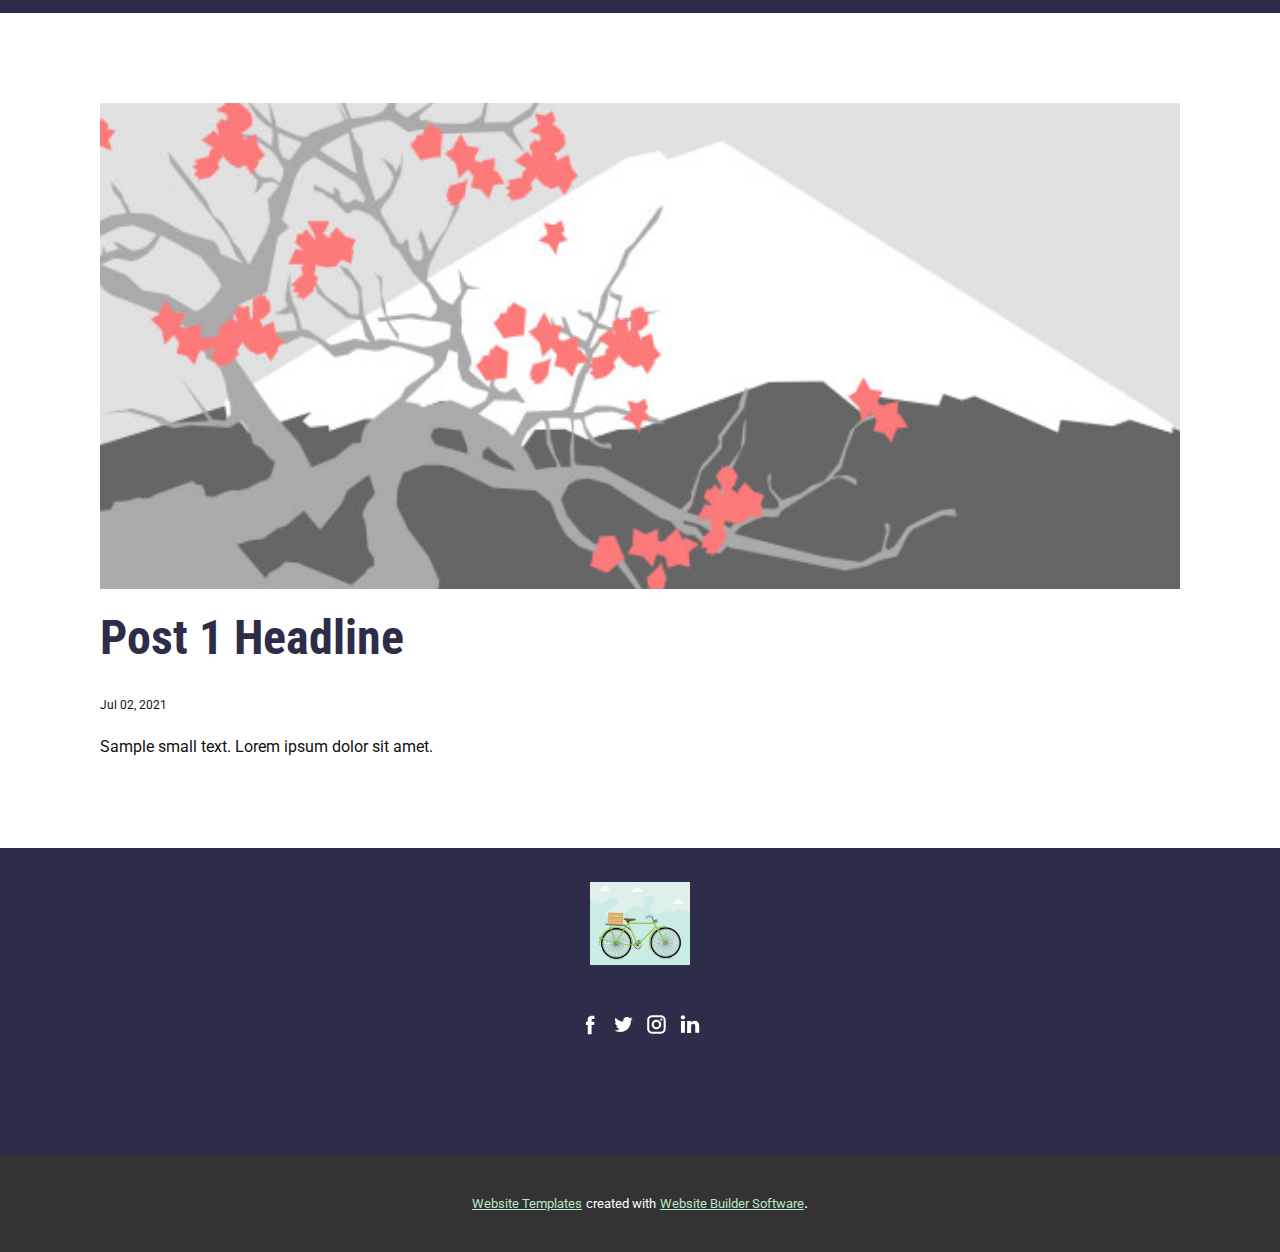
<file: blog/post.html>
<!doctype html>
<html style="font-size: 16px;"><head>
    <meta name="viewport" content="width=device-width, initial-scale=1.0">
    <meta charset="utf-8">
    <meta name="keywords" content="Post 1 Headline">
    <meta name="description" content="">
    <meta name="page_type" content="np-template-header-footer-from-plugin">
    <title>Post 1 Headline</title>
    <link rel="stylesheet" href="../nicepage.css" media="screen">
<link rel="stylesheet" href="../Post-Template.css" media="screen">
    <script class="u-script" type="text/javascript" src="../jquery.js" defer=""></script>
    <script class="u-script" type="text/javascript" src="../nicepage.js" defer=""></script>
    <meta name="generator" content="Nicepage 3.19.1, nicepage.com">
    <link id="u-theme-google-font" rel="stylesheet" href="https://fonts.googleapis.com/css?family=Roboto+Condensed:300,300i,400,400i,700,700i|Roboto:100,100i,300,300i,400,400i,500,500i,700,700i,900,900i">
    
    
    
    
    
    
    
    
    
    
    
    
    
    
    
    
    
    
    
    <script type="application/ld+json">{
		"@context": "http://schema.org",
		"@type": "Organization",
		"name": "",
		"logo": "images/38b7ef36db2b4b359335634df0946a0a301126f1c03407e032a8217c0b0b94f905c6d28086fd3c48fc8fd9edeec3cc3623d7b6ee57835bbdc8f0c1_1280.png",
		"sameAs": []
}</script>
    <meta name="theme-color" content="#6ac17d">
    <meta property="og:title" content="Post Template">
    <meta property="og:type" content="website">
  </head>
  <body class="u-body"><header class="u-clearfix u-header u-palette-5-dark-2 u-header" id="sec-b289"><div class="u-align-left u-clearfix u-sheet u-sheet-1"></div></header>
    <section class="u-align-center u-clearfix u-section-1" id="sec-7ed6">
      <div class="u-clearfix u-sheet u-valign-middle-md u-valign-middle-sm u-valign-middle-xs u-sheet-1"><!--post_details--><!--post_details_options_json--><!--{"source":""}--><!--/post_details_options_json--><!--blog_post-->
        <div class="u-container-style u-expanded-width u-post-details u-post-details-1">
          <div class="u-container-layout u-valign-middle u-container-layout-1"><!--blog_post_image-->
            <img alt="" class="u-blog-control u-expanded-width u-image u-image-default u-image-1" src="[data-uri]"><!--/blog_post_image--><!--blog_post_header-->
            <h2 class="u-blog-control u-text u-text-1">Post 1 Headline</h2><!--/blog_post_header--><!--blog_post_metadata-->
            <div class="u-blog-control u-metadata u-metadata-1"><!--blog_post_metadata_date-->
              <span class="u-meta-date u-meta-icon">Jul 02, 2021</span><!--/blog_post_metadata_date--><!--blog_post_metadata_category-->
              <!--/blog_post_metadata_category--><!--blog_post_metadata_comments-->
              <!--/blog_post_metadata_comments-->
            </div><!--/blog_post_metadata--><!--blog_post_content-->
            <div class="u-align-justify u-blog-control u-post-content u-text u-text-2 fr-view">
  Sample small text. Lorem ipsum dolor sit amet.
  </div><!--/blog_post_content-->
          </div>
        </div><!--/blog_post--><!--/post_details-->
      </div>
    </section>
    
    
    
    
    
    
    
    
    
    
    
    
    
    
    
    
    
    
    
    <footer class="u-clearfix u-footer u-palette-5-dark-2" id="sec-b773"><div class="u-clearfix u-sheet u-sheet-1">
        <a href="" class="u-image u-logo u-image-1" data-image-width="1280" data-image-height="1058">
          <img src="../images/38b7ef36db2b4b359335634df0946a0a301126f1c03407e032a8217c0b0b94f905c6d28086fd3c48fc8fd9edeec3cc3623d7b6ee57835bbdc8f0c1_1280.png" class="u-logo-image u-logo-image-1" data-image-width="100">
        </a>
        <div class="u-align-left u-social-icons u-spacing-10 u-social-icons-1">
          <a class="u-social-url" target="_blank" href=""><span class="u-icon u-icon-circle u-social-facebook u-social-icon u-icon-1"><svg class="u-svg-link" preserveAspectRatio="xMidYMin slice" viewBox="0 0 112.2 112.2"><use xmlns:xlink="http://www.w3.org/1999/xlink" xlink:href="#svg-34a0"></use></svg><svg x="0px" y="0px" viewBox="0 0 112.2 112.2" enable-background="new 0 0 112.2 112.2" xml:space="preserve" id="svg-34a0" class="u-svg-content"><path d="M75.5,28.8H65.4c-1.5,0-4,0.9-4,4.3v9.4h13.9l-1.5,15.8H61.4v45.1H42.8V58.3h-8.8V42.4h8.8V32.2 c0-7.4,3.4-18.8,18.8-18.8h13.8v15.4H75.5z"></path></svg></span>
          </a>
          <a class="u-social-url" target="_blank" href=""><span class="u-icon u-icon-circle u-social-icon u-social-twitter u-icon-2"><svg class="u-svg-link" preserveAspectRatio="xMidYMin slice" viewBox="0 0 112.2 112.2"><use xmlns:xlink="http://www.w3.org/1999/xlink" xlink:href="#svg-7920"></use></svg><svg x="0px" y="0px" viewBox="0 0 112.2 112.2" enable-background="new 0 0 112.2 112.2" xml:space="preserve" id="svg-7920" class="u-svg-content"><path d="M92.2,38.2c0,0.8,0,1.6,0,2.3c0,24.3-18.6,52.4-52.6,52.4c-10.6,0.1-20.2-2.9-28.5-8.2 c1.4,0.2,2.9,0.2,4.4,0.2c8.7,0,16.7-2.9,23-7.9c-8.1-0.2-14.9-5.5-17.3-12.8c1.1,0.2,2.4,0.2,3.4,0.2c1.6,0,3.3-0.2,4.8-0.7 c-8.4-1.6-14.9-9.2-14.9-18c0-0.2,0-0.2,0-0.2c2.5,1.4,5.4,2.2,8.4,2.3c-5-3.3-8.3-8.9-8.3-15.4c0-3.4,1-6.5,2.5-9.2 c9.1,11.1,22.7,18.5,38,19.2c-0.2-1.4-0.4-2.8-0.4-4.3c0.1-10,8.3-18.2,18.5-18.2c5.4,0,10.1,2.2,13.5,5.7c4.3-0.8,8.1-2.3,11.7-4.5 c-1.4,4.3-4.3,7.9-8.1,10.1c3.7-0.4,7.3-1.4,10.6-2.9C98.9,32.3,95.7,35.5,92.2,38.2z"></path></svg></span>
          </a>
          <a class="u-social-url" target="_blank" href=""><span class="u-icon u-icon-circle u-social-icon u-social-instagram u-icon-3"><svg class="u-svg-link" preserveAspectRatio="xMidYMin slice" viewBox="0 0 112.2 112.2"><use xmlns:xlink="http://www.w3.org/1999/xlink" xlink:href="#svg-4349"></use></svg><svg x="0px" y="0px" viewBox="0 0 112.2 112.2" enable-background="new 0 0 112.2 112.2" xml:space="preserve" id="svg-4349" class="u-svg-content"><path d="M55.9,32.9c-12.8,0-23.2,10.4-23.2,23.2s10.4,23.2,23.2,23.2s23.2-10.4,23.2-23.2S68.7,32.9,55.9,32.9z M55.9,69.4c-7.4,0-13.3-6-13.3-13.3c-0.1-7.4,6-13.3,13.3-13.3s13.3,6,13.3,13.3C69.3,63.5,63.3,69.4,55.9,69.4z"></path><path d="M79.7,26.8c-3,0-5.4,2.5-5.4,5.4s2.5,5.4,5.4,5.4c3,0,5.4-2.5,5.4-5.4S82.7,26.8,79.7,26.8z"></path><path d="M78.2,11H33.5C21,11,10.8,21.3,10.8,33.7v44.7c0,12.6,10.2,22.8,22.7,22.8h44.7c12.6,0,22.7-10.2,22.7-22.7 V33.7C100.8,21.1,90.6,11,78.2,11z M91,78.4c0,7.1-5.8,12.8-12.8,12.8H33.5c-7.1,0-12.8-5.8-12.8-12.8V33.7 c0-7.1,5.8-12.8,12.8-12.8h44.7c7.1,0,12.8,5.8,12.8,12.8V78.4z"></path></svg></span>
          </a>
          <a class="u-social-url" target="_blank" href=""><span class="u-icon u-icon-circle u-social-icon u-social-linkedin u-icon-4"><svg class="u-svg-link" preserveAspectRatio="xMidYMin slice" viewBox="0 0 112.2 112.2"><use xmlns:xlink="http://www.w3.org/1999/xlink" xlink:href="#svg-edc8"></use></svg><svg x="0px" y="0px" viewBox="0 0 112.2 112.2" enable-background="new 0 0 112.2 112.2" xml:space="preserve" id="svg-edc8" class="u-svg-content"><path d="M33.8,96.8H14.5v-58h19.3V96.8z M24.1,30.9L24.1,30.9c-6.6,0-10.8-4.5-10.8-10.1c0-5.8,4.3-10.1,10.9-10.1 S34.9,15,35.1,20.8C35.1,26.4,30.8,30.9,24.1,30.9z M103.3,96.8H84.1v-31c0-7.8-2.7-13.1-9.8-13.1c-5.3,0-8.5,3.6-9.9,7.1 c-0.6,1.3-0.6,3-0.6,4.8V97H44.5c0,0,0.3-52.6,0-58h19.3v8.2c2.6-3.9,7.2-9.6,17.4-9.6c12.7,0,22.2,8.4,22.2,26.1V96.8z"></path></svg></span>
          </a>
        </div>
      </div></footer>
    <section class="u-backlink u-clearfix u-grey-80">
      <a class="u-link" href="https://nicepage.com/website-templates" target="_blank">
        <span>Website Templates</span>
      </a>
      <p class="u-text">
        <span>created with</span>
      </p>
      <a class="u-link" href="https://nicepage.com/" target="_blank">
        <span>Website Builder Software</span>
      </a>. 
    </section>
  
</body></html>
</file>
